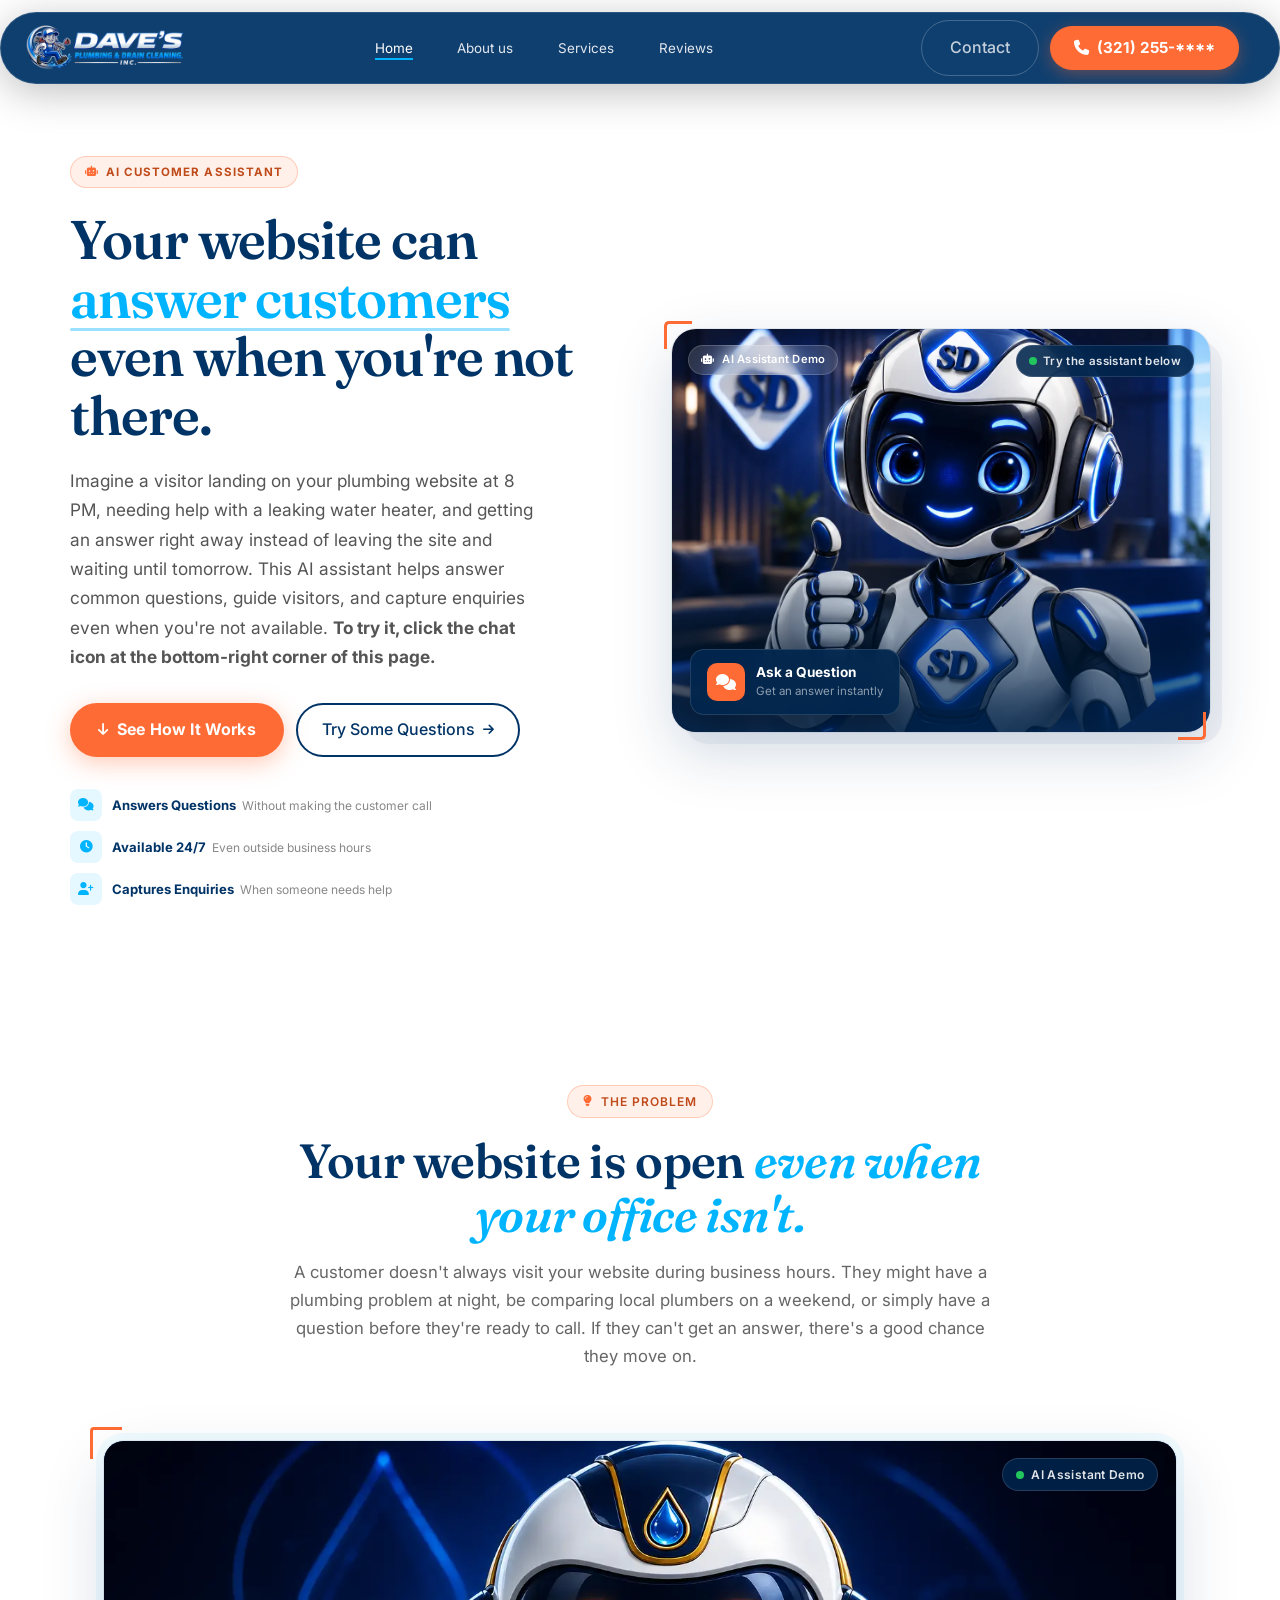
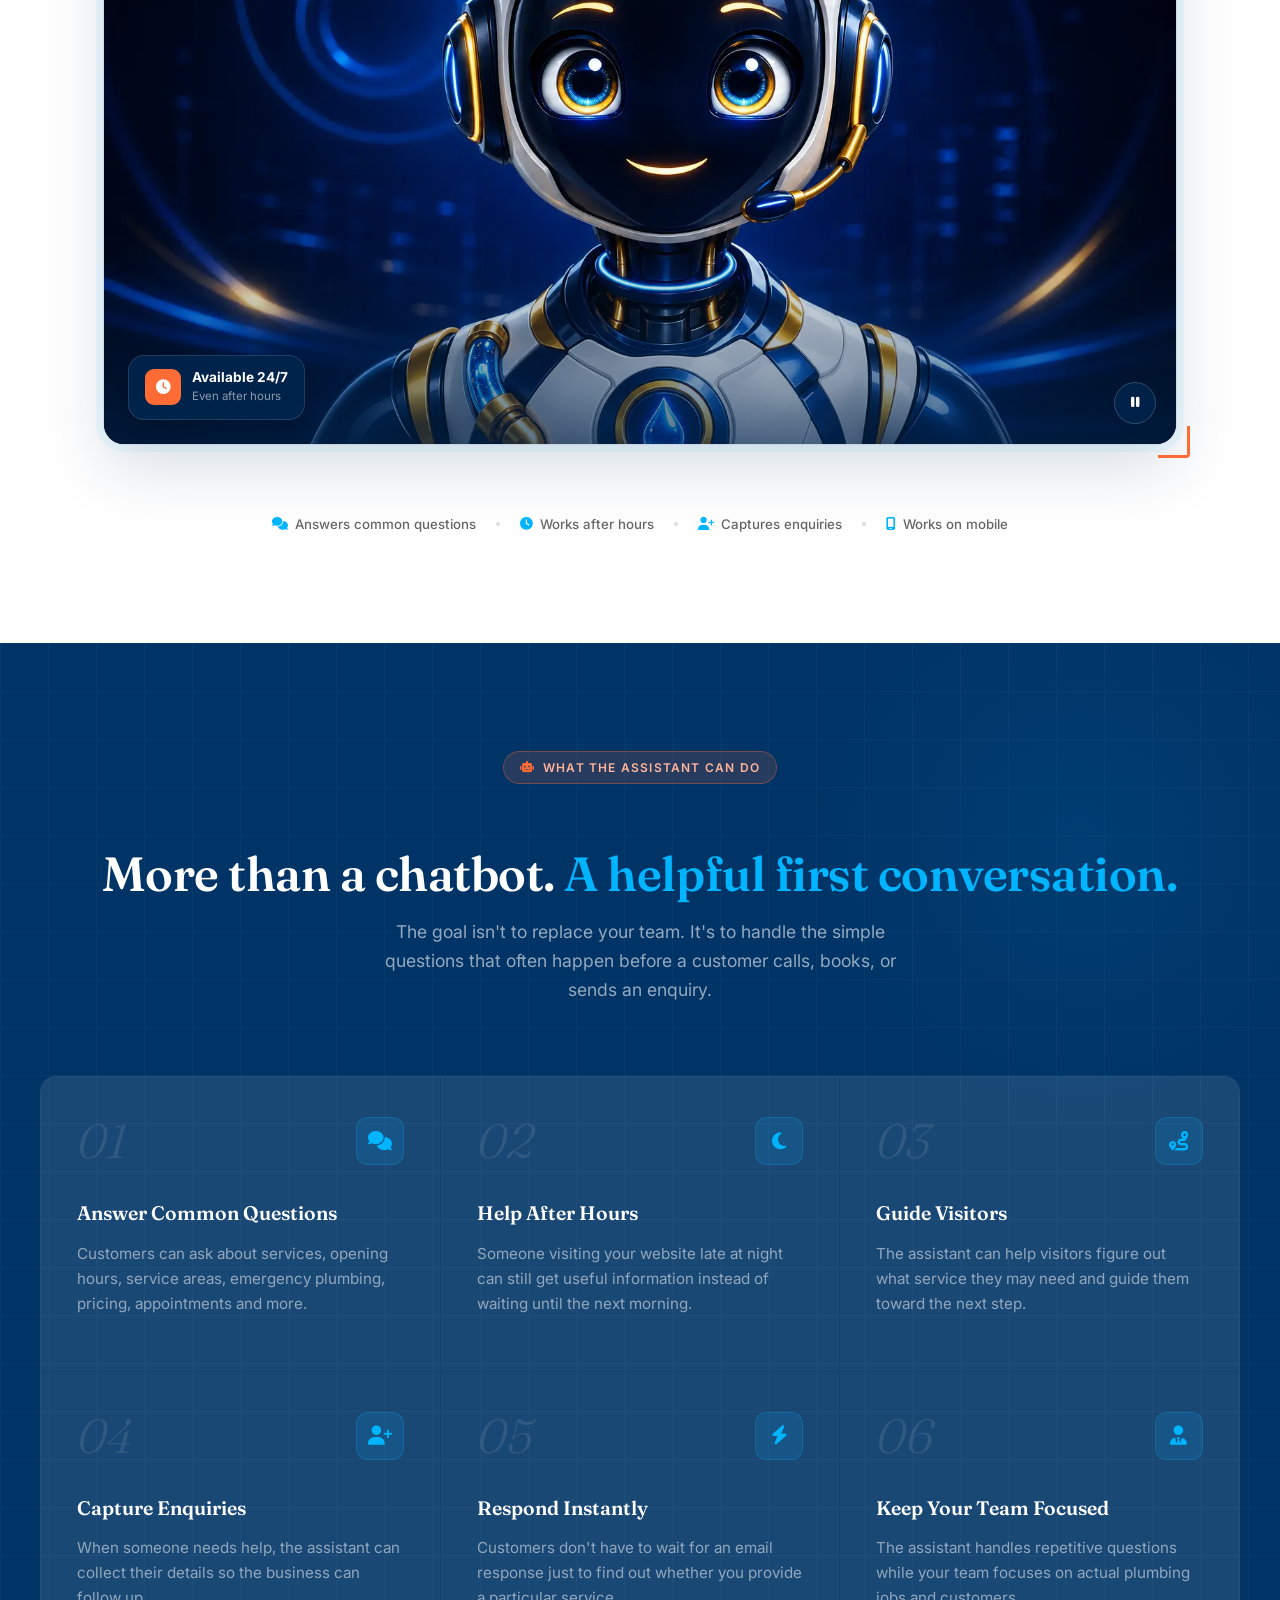
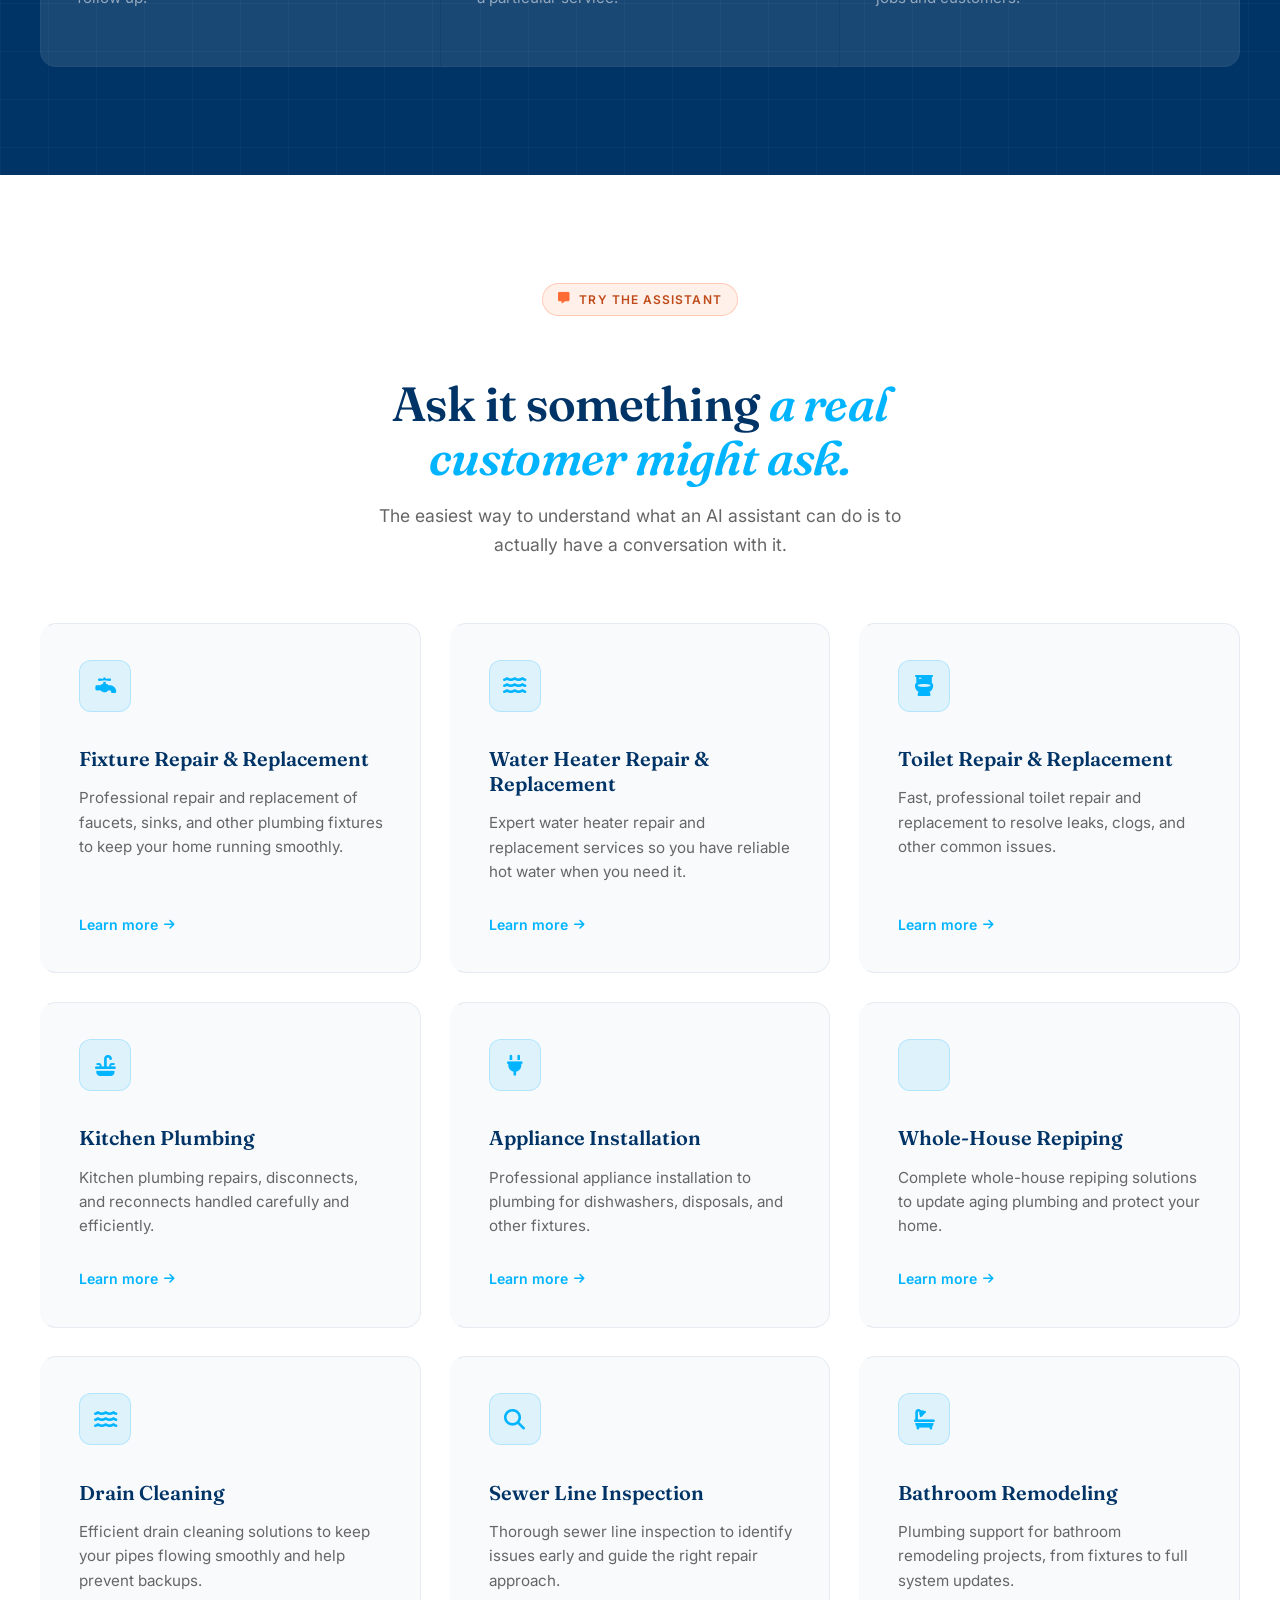
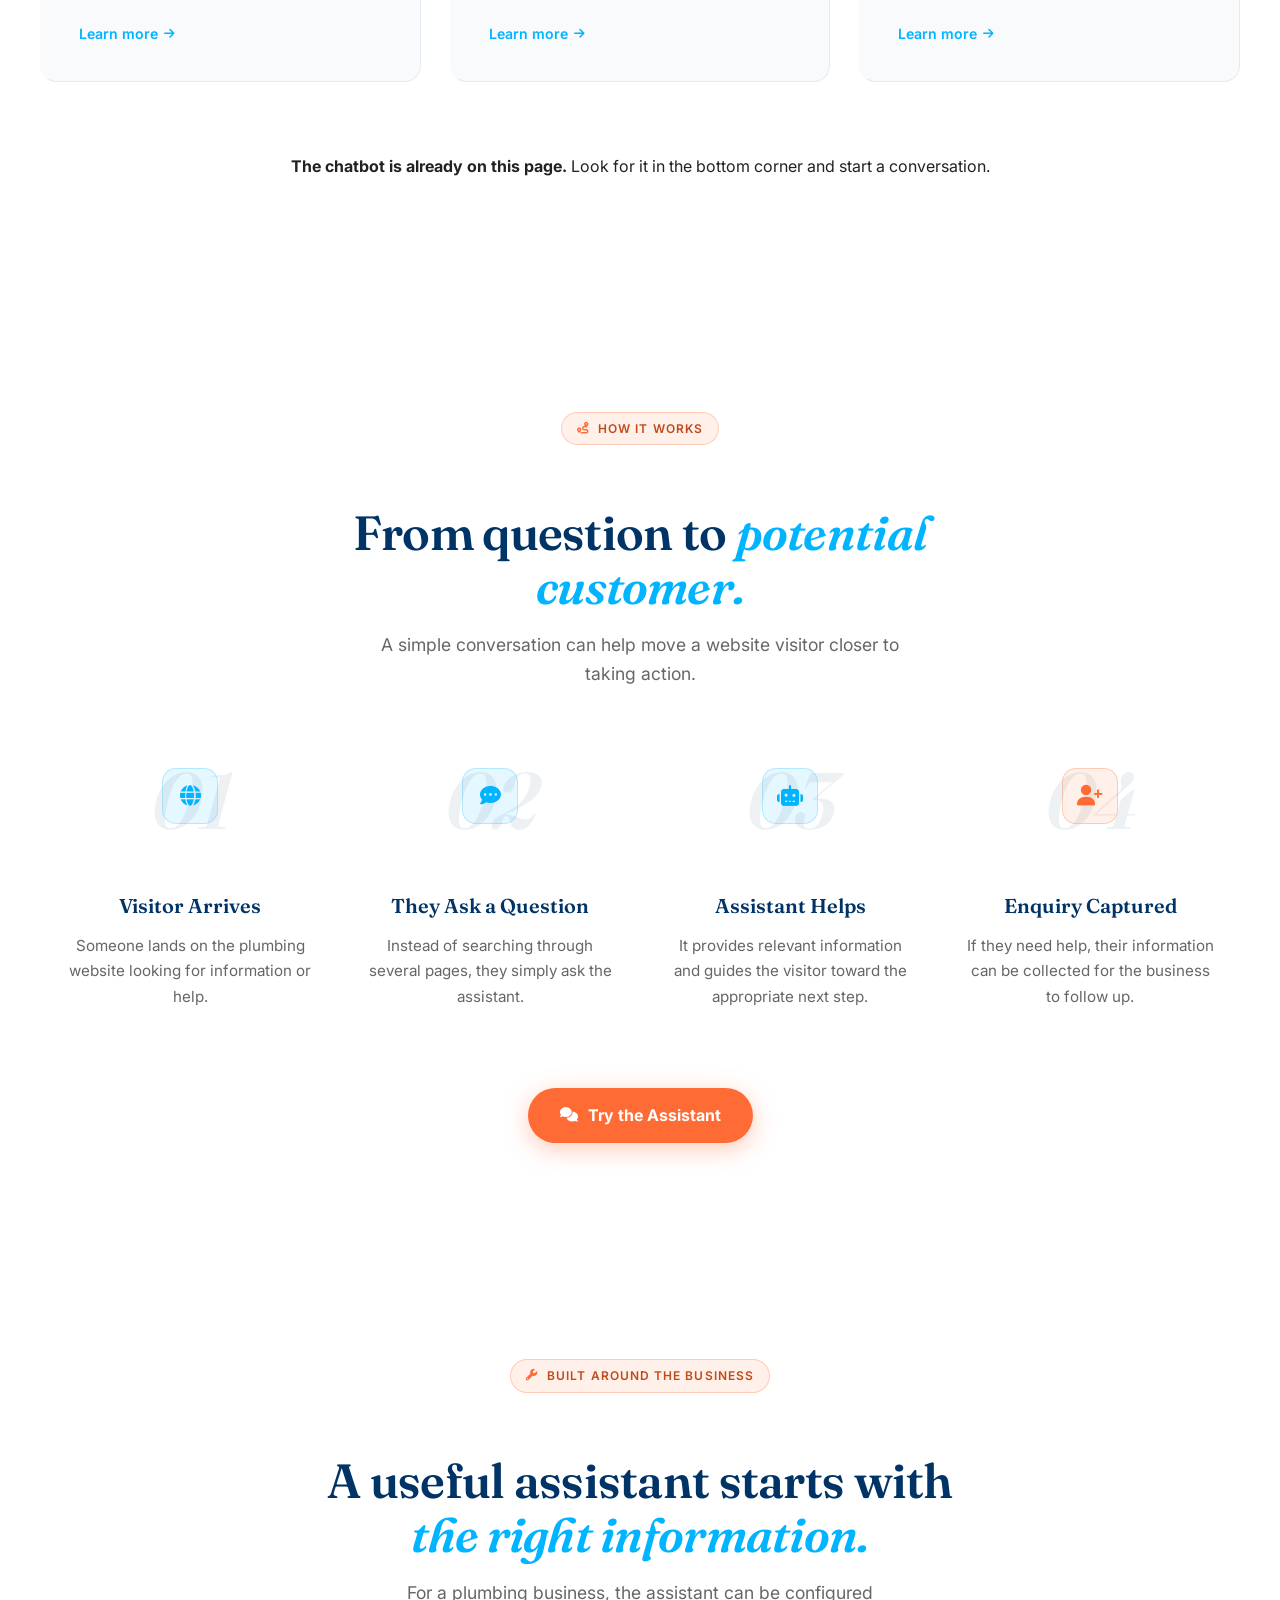
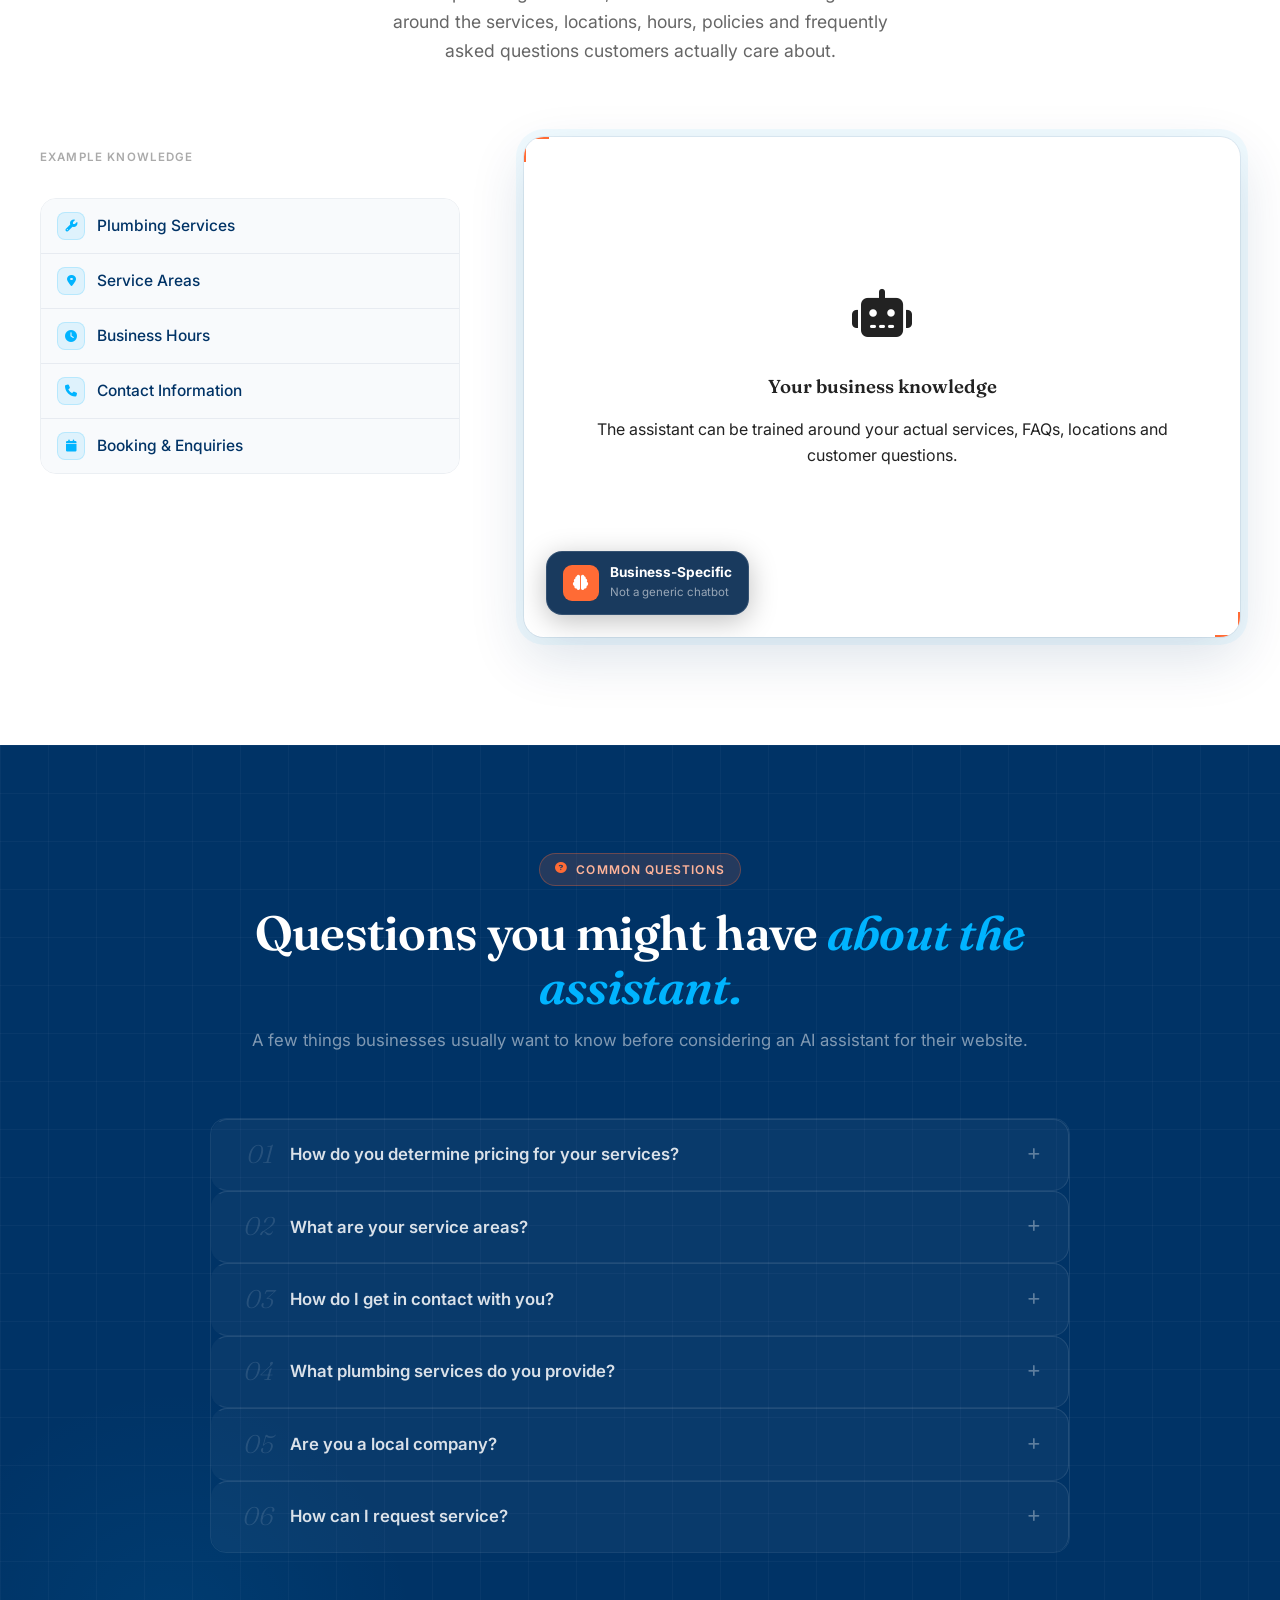
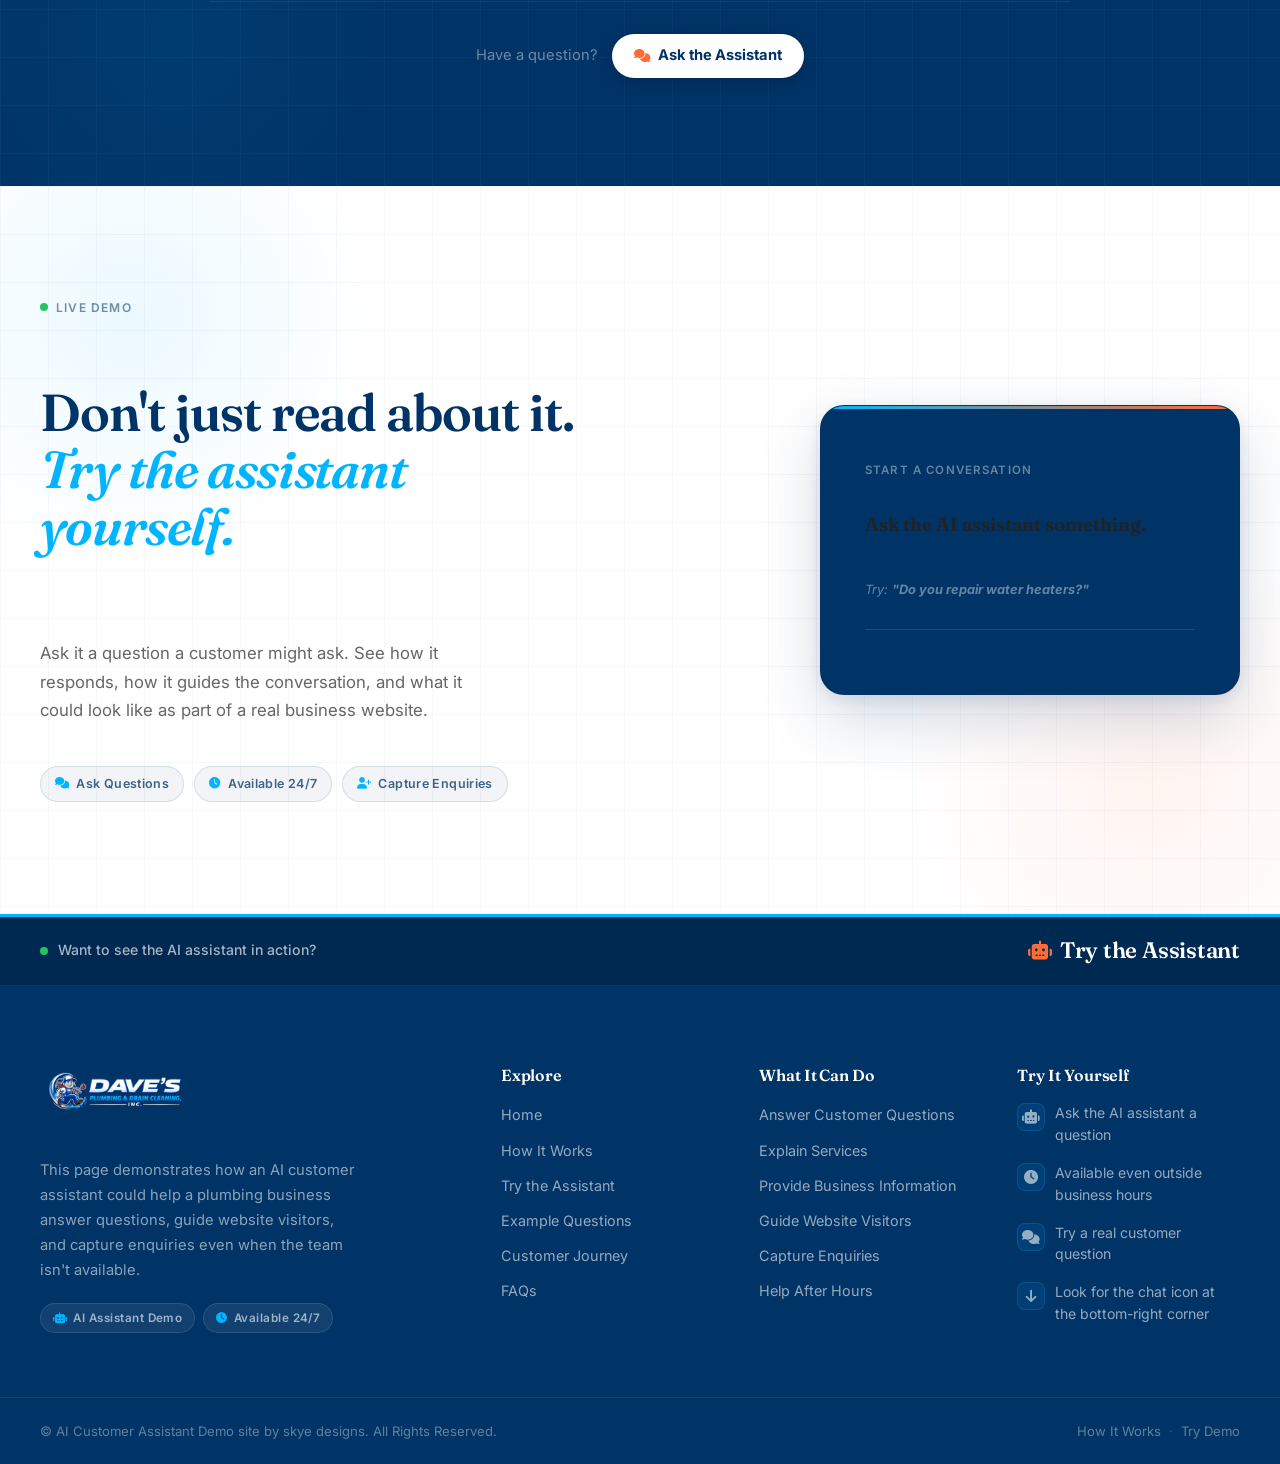
<file: index.html>
<!DOCTYPE html>
<html lang="en">
<head>
    <meta charset="UTF-8">
    <meta name="viewport" content="width=device-width, initial-scale=1.0">

    <title>AI Customer Assistant for Dave’s Plumbing | See It in Action</title>

    <meta
        name="description"
        content="See how an AI customer assistant can help a plumbing business answer customer questions, guide visitors, and capture enquiries directly from its website."
    >

    <link href="https://fonts.googleapis.com/css2?family=Fraunces:wght@400;500;600;700&family=Inter:wght@400;500;600&display=swap" rel="stylesheet">

    <link rel="stylesheet" href="https://cdnjs.cloudflare.com/ajax/libs/font-awesome/6.6.0/css/all.min.css">

    <link href="https://unpkg.com/aos@2.3.1/dist/aos.css" rel="stylesheet">

    <link rel="stylesheet" href="assets/css/style.css">
    <link rel="stylesheet" href="assets/css/style2.css">

    <!-- Favicon -->
    <link rel="apple-touch-icon" sizes="180x180" href="super_favicon/apple-touch-icon.png">
    <link rel="icon" type="image/png" sizes="32x32" href="super_favicon/favicon-32x32.png">
    <link rel="icon" type="image/png" sizes="16x16" href="super_favicon/favicon-16x16.png">
    <link rel="manifest" href="super_favicon/site.webmanifest">
</head>

<body>

<div id="header-container"></div>


<section class="hero-section">

    <div class="hero-inner">

        <!-- LEFT -->
        <div class="hero-content" data-aos="fade-right" data-aos-duration="700">

            <div class="hero-badge">
                <i class="fas fa-robot"></i>
                AI Customer Assistant
            </div>

            <h1 class="hero-headline">

                Your website can
                <span class="hero-highlight">answer customers</span>
                even when you're not there.

            </h1>
            <p class="hero-sub">
                Imagine a visitor landing on your plumbing website at 8 PM,
                needing help with a leaking water heater, and getting an answer
                right away instead of leaving the site and waiting until tomorrow.
                This AI assistant helps answer common questions, guide visitors,
                and capture enquiries even when you're not available.
                <strong>To try it, click the chat icon at the bottom-right corner of this page.</strong>
            </p>

            <div class="hero-ctas">

                <a href="#how-it-works" class="hero-btn-primary">
                    <i class="fas fa-arrow-down"></i>
                    See How It Works
                </a>

                <a href="#questions" class="hero-btn-outline">
                    Try Some Questions
                    <i class="fas fa-arrow-right"></i>
                </a>

            </div>


            <div class="hero-proof">

                <div class="proof-row">

                    <div class="proof-icon">
                        <i class="fas fa-comments"></i>
                    </div>

                    <div class="proof-text">

                        <strong>Answers Questions</strong>

                        <span>
                            Without making the customer call
                        </span>

                    </div>

                </div>


                <div class="proof-row">

                    <div class="proof-icon">
                        <i class="fas fa-clock"></i>
                    </div>

                    <div class="proof-text">

                        <strong>Available 24/7</strong>

                        <span>
                            Even outside business hours
                        </span>

                    </div>

                </div>


                <div class="proof-row">

                    <div class="proof-icon">
                        <i class="fas fa-user-plus"></i>
                    </div>

                    <div class="proof-text">

                        <strong>Captures Enquiries</strong>

                        <span>
                            When someone needs help
                        </span>

                    </div>

                </div>

            </div>

        </div>


        <!-- RIGHT -->
        <div
            class="hero-img-col"
            data-aos="fade-left"
            data-aos-duration="800"
            data-aos-delay="150"
        >

            <div class="hero-img-block">

                <div class="hero-img-frame">

                    <img
                        src="assets/images/mybot.webp"
                        alt="Professional plumber demonstrating an AI customer assistant"
                        class="hero-img"
                        loading="eager"
                        fetchpriority="high"
                    >

                    <div class="img-fade" aria-hidden="true"></div>


                    <div class="img-stat-badge">

                        <i class="fas fa-robot"></i>

                        AI Assistant Demo

                    </div>


                    <div class="img-floating-badge">

                        <div class="badge-icon">
                            <i class="fas fa-comments"></i>
                        </div>

                        <div class="badge-text">

                            <strong>Ask a Question</strong>

                            <span>Get an answer instantly</span>

                        </div>

                    </div>


                    <div class="img-live-badge">

                        <span class="live-dot" aria-hidden="true"></span>

                        Try the assistant below

                    </div>

                </div>


                <span
                    class="corner corner-tl"
                    aria-hidden="true"
                ></span>

                <span
                    class="corner corner-br"
                    aria-hidden="true"
                ></span>

                <div
                    class="img-shadow-block"
                    aria-hidden="true"
                ></div>

            </div>

        </div>

    </div>

</section>


<section class="vid-section">

    <div class="vid-inner">

        <div class="vid-header" data-aos="fade-up">

            <div class="vid-eyebrow">

                <i class="fas fa-lightbulb"></i>

                The problem

            </div>


            <h2 class="vid-headline">

                Your website is open
                <em>even when your office isn't.</em>

            </h2>


            <p class="vid-sub">

                A customer doesn't always visit your website during business
                hours. They might have a plumbing problem at night, be
                comparing local plumbers on a weekend, or simply have a
                question before they're ready to call.

                If they can't get an answer, there's a good chance they move
                on.

            </p>

        </div>


        <div
            class="vid-frame-wrap"
            data-aos="fade-up"
            data-aos-delay="120"
        >

            <span
                class="vid-corner vid-corner-tl"
                aria-hidden="true"
            ></span>

            <span
                class="vid-corner vid-corner-br"
                aria-hidden="true"
            ></span>


            <div class="vid-frame">

                <video
                    id="company-video"
                    class="vid-player"
                    src=""
                    loop
                    playsinline
                    preload="metadata"
                    poster="assets/images/bot_hero2.webp"
                    aria-label="Example of an AI customer assistant helping a plumbing website visitor"
                ></video>


                <div
                    class="vid-fade"
                    aria-hidden="true"
                ></div>


                <button
                    class="vid-toggle"
                    id="vid-toggle"
                    aria-label="Pause video"
                >

                    <i
                        class="fas fa-pause"
                        id="vid-toggle-icon"
                    ></i>

                </button>


                <div class="vid-live-badge">

                    <span
                        class="live-dot"
                        aria-hidden="true"
                    ></span>

                    AI Assistant Demo

                </div>


                <div class="vid-info-badge">

                    <div class="vid-badge-icon">

                        <i class="fas fa-clock"></i>

                    </div>


                    <div class="vid-badge-text">

                        <strong>Available 24/7</strong>

                        <span>Even after hours</span>

                    </div>

                </div>

            </div>

        </div>


        <!-- Trust strip -->

        <div
            class="vid-proof"
            data-aos="fade-up"
            data-aos-delay="200"
        >

            <div class="vid-proof-item">

                <i class="fas fa-comments"></i>

                <span>Answers common questions</span>

            </div>


            <div
                class="vid-proof-dot"
                aria-hidden="true"
            ></div>


            <div class="vid-proof-item">

                <i class="fas fa-clock"></i>

                <span>Works after hours</span>

            </div>


            <div
                class="vid-proof-dot"
                aria-hidden="true"
            ></div>


            <div class="vid-proof-item">

                <i class="fas fa-user-plus"></i>

                <span>Captures enquiries</span>

            </div>


            <div
                class="vid-proof-dot"
                aria-hidden="true"
            ></div>


            <div class="vid-proof-item">

                <i class="fas fa-mobile-screen"></i>

                <span>Works on mobile</span>

            </div>

        </div>

    </div>

</section>


<section class="why-section">

    <div class="why-inner">


        <div class="why-header">

            <div class="why-eyebrow">

                <i class="fas fa-robot"></i>

                What the assistant can do

            </div>


            <h2>

                More than a chatbot.
                <span>A helpful first conversation.</span>

            </h2>


            <p class="why-subtitle">

                The goal isn't to replace your team. It's to handle the
                simple questions that often happen before a customer calls,
                books, or sends an enquiry.

            </p>

        </div>



        <div class="why-grid">


            <div class="why-card">

                <div class="card-top">

                    <span class="card-number">
                        01
                    </span>

                    <div class="card-icon">

                        <i class="fas fa-comments"></i>

                    </div>

                </div>


                <div class="card-body">

                    <h3>
                        Answer Common Questions
                    </h3>

                    <p>
                        Customers can ask about services, opening hours,
                        service areas, emergency plumbing, pricing,
                        appointments and more.
                    </p>

                </div>

            </div>



            <div class="why-card">

                <div class="card-top">

                    <span class="card-number">
                        02
                    </span>

                    <div class="card-icon">

                        <i class="fas fa-moon"></i>

                    </div>

                </div>


                <div class="card-body">

                    <h3>
                        Help After Hours
                    </h3>

                    <p>
                        Someone visiting your website late at night can
                        still get useful information instead of waiting
                        until the next morning.
                    </p>

                </div>

            </div>



            <div class="why-card">

                <div class="card-top">

                    <span class="card-number">
                        03
                    </span>

                    <div class="card-icon">

                        <i class="fas fa-route"></i>

                    </div>

                </div>


                <div class="card-body">

                    <h3>
                        Guide Visitors
                    </h3>

                    <p>
                        The assistant can help visitors figure out what
                        service they may need and guide them toward the
                        next step.
                    </p>

                </div>

            </div>



            <div class="why-card">

                <div class="card-top">

                    <span class="card-number">
                        04
                    </span>

                    <div class="card-icon">

                        <i class="fas fa-user-plus"></i>

                    </div>

                </div>


                <div class="card-body">

                    <h3>
                        Capture Enquiries
                    </h3>

                    <p>
                        When someone needs help, the assistant can collect
                        their details so the business can follow up.
                    </p>

                </div>

            </div>



            <div class="why-card">

                <div class="card-top">

                    <span class="card-number">
                        05
                    </span>

                    <div class="card-icon">

                        <i class="fas fa-bolt"></i>

                    </div>

                </div>


                <div class="card-body">

                    <h3>
                        Respond Instantly
                    </h3>

                    <p>
                        Customers don't have to wait for an email response
                        just to find out whether you provide a particular
                        service.
                    </p>

                </div>

            </div>



            <div class="why-card">

                <div class="card-top">

                    <span class="card-number">
                        06
                    </span>

                    <div class="card-icon">

                        <i class="fas fa-user-tie"></i>

                    </div>

                </div>


                <div class="card-body">

                    <h3>
                        Keep Your Team Focused
                    </h3>

                    <p>
                        The assistant handles repetitive questions while
                        your team focuses on actual plumbing jobs and
                        customers.
                    </p>

                </div>

            </div>

        </div>

    </div>

</section>


<section
    class="services-section"
    id="questions"
>

    <div class="services-inner">


        <div
            class="services-header"
            data-aos="fade-up"
        >

            <div class="services-eyebrow">

                <i class="fas fa-message"></i>

                Try the assistant

            </div>


            <h2>

                Ask it something
                <em>a real customer might ask.</em>

            </h2>


            <p class="services-subtitle">

                The easiest way to understand what an AI assistant can do
                is to actually have a conversation with it.

            </p>

        </div>



        <div
            class="services-grid"
            id="services"
            data-aos="fade-up"
            data-aos-delay="100"
        >

            <div class="why-card">

                <div class="card-top">

                    <span class="card-number">
                        01
                    </span>

                    <div class="card-icon">
                        <i class="fas fa-wrench"></i>
                    </div>

                </div>

                <div class="card-body">

                    <h3>
                        "Do you repair water heaters?"
                    </h3>

                    <p>
                        Ask about a specific plumbing service and see how
                        the assistant responds.
                    </p>

                </div>

            </div>



            <div class="why-card">

                <div class="card-top">

                    <span class="card-number">
                        02
                    </span>

                    <div class="card-icon">
                        <i class="fas fa-location-dot"></i>
                    </div>

                </div>

                <div class="card-body">

                    <h3>
                        "Do you service my area?"
                    </h3>

                    <p>
                        Visitors can find out whether the business covers
                        their location.
                    </p>

                </div>

            </div>



            <div class="why-card">

                <div class="card-top">

                    <span class="card-number">
                        03
                    </span>

                    <div class="card-icon">
                        <i class="fas fa-clock"></i>
                    </div>

                </div>

                <div class="card-body">

                    <h3>
                        "Are you open on weekends?"
                    </h3>

                    <p>
                        Useful information can be provided immediately,
                        even when nobody is available to answer the phone.
                    </p>

                </div>

            </div>



            <div class="why-card">

                <div class="card-top">

                    <span class="card-number">
                        04
                    </span>

                    <div class="card-icon">
                        <i class="fas fa-calendar-check"></i>
                    </div>

                </div>

                <div class="card-body">

                    <h3>
                        "How can I request service?"
                    </h3>

                    <p>
                        The assistant can guide visitors toward calling,
                        booking or leaving their contact information.
                    </p>

                </div>

            </div>

        </div>


        <div
            class="services-footer"
            data-aos="fade-up"
        >

            <p>
                <strong>
                    The chatbot is already on this page.
                </strong>
                Look for it in the bottom corner and start a conversation.
            </p>

        </div>

    </div>

</section>

<section
    class="hiw-section"
    id="how-it-works"
>

    <div class="hiw-inner">


        <div
            class="hiw-header"
            data-aos="fade-up"
        >

            <div class="hiw-eyebrow">

                <i class="fas fa-route"></i>

                How it works

            </div>


            <h2>

                From question to
                <em>potential customer.</em>

            </h2>


            <p class="hiw-subtitle">

                A simple conversation can help move a website visitor
                closer to taking action.

            </p>

        </div>



        <div class="hiw-steps">


            <div
                class="hiw-step"
                data-aos="fade-up"
                data-aos-delay="80"
            >

                <div class="hiw-step-top">

                    <div class="hiw-step-num">
                        01
                    </div>

                    <div class="hiw-icon-wrap">

                        <i class="fas fa-globe"></i>

                    </div>

                </div>


                <div class="hiw-step-body">

                    <h3>
                        Visitor Arrives
                    </h3>

                    <p>
                        Someone lands on the plumbing website looking for
                        information or help.
                    </p>

                </div>

            </div>



            <div
                class="hiw-step"
                data-aos="fade-up"
                data-aos-delay="180"
            >

                <div class="hiw-step-top">

                    <div class="hiw-step-num">
                        02
                    </div>

                    <div class="hiw-icon-wrap">

                        <i class="fas fa-comment-dots"></i>

                    </div>

                </div>


                <div class="hiw-step-body">

                    <h3>
                        They Ask a Question
                    </h3>

                    <p>
                        Instead of searching through several pages, they
                        simply ask the assistant.
                    </p>

                </div>

            </div>



            <div
                class="hiw-step"
                data-aos="fade-up"
                data-aos-delay="280"
            >

                <div class="hiw-step-top">

                    <div class="hiw-step-num">
                        03
                    </div>

                    <div class="hiw-icon-wrap">

                        <i class="fas fa-robot"></i>

                    </div>

                </div>


                <div class="hiw-step-body">

                    <h3>
                        Assistant Helps
                    </h3>

                    <p>
                        It provides relevant information and guides the
                        visitor toward the appropriate next step.
                    </p>

                </div>

            </div>



            <div
                class="hiw-step"
                data-aos="fade-up"
                data-aos-delay="380"
            >

                <div class="hiw-step-top">

                    <div class="hiw-step-num">
                        04
                    </div>

                    <div class="hiw-icon-wrap hiw-icon-wrap--done">

                        <i class="fas fa-user-plus"></i>

                    </div>

                </div>


                <div class="hiw-step-body">

                    <h3>
                        Enquiry Captured
                    </h3>

                    <p>
                        If they need help, their information can be
                        collected for the business to follow up.
                    </p>

                </div>

            </div>


        </div>


        <div
            class="hiw-footer"
            data-aos="fade-up"
        >

            <a
                href="#questions"
                class="hiw-cta-primary"
            >

                <i class="fas fa-comments"></i>

                Try the Assistant

            </a>

        </div>

    </div>

</section>


<section class="areas-section">

    <div class="areas-inner">


        <div
            class="areas-header"
            data-aos="fade-up"
        >

            <div class="areas-eyebrow">

                <i class="fas fa-wrench"></i>

                Built around the business

            </div>


            <h2>

                A useful assistant starts with
                <em>the right information.</em>

            </h2>


            <p class="areas-subtitle">

                For a plumbing business, the assistant can be configured
                around the services, locations, hours, policies and
                frequently asked questions customers actually care about.

            </p>

        </div>



        <div class="areas-body">


            <div
                class="areas-list-col"
                data-aos="fade-right"
            >

                <p class="areas-list-label">
                    Example knowledge
                </p>


                <ul class="areas-list">

                    <li>

                        <span class="area-pin">
                            <i class="fas fa-wrench"></i>
                        </span>

                        <span class="area-name">
                            Plumbing Services
                        </span>

                    </li>


                    <li>

                        <span class="area-pin">
                            <i class="fas fa-location-dot"></i>
                        </span>

                        <span class="area-name">
                            Service Areas
                        </span>

                    </li>


                    <li>

                        <span class="area-pin">
                            <i class="fas fa-clock"></i>
                        </span>

                        <span class="area-name">
                            Business Hours
                        </span>

                    </li>


                    <li>

                        <span class="area-pin">
                            <i class="fas fa-phone"></i>
                        </span>

                        <span class="area-name">
                            Contact Information
                        </span>

                    </li>


                    <li>

                        <span class="area-pin">
                            <i class="fas fa-calendar"></i>
                        </span>

                        <span class="area-name">
                            Booking &amp; Enquiries
                        </span>

                    </li>

                </ul>

            </div>



            <div
                class="areas-map-col"
                data-aos="fade-left"
            >

                <div class="areas-map-frame">

                    <span
                        class="map-corner map-corner-tl"
                        aria-hidden="true"
                    ></span>

                    <span
                        class="map-corner map-corner-br"
                        aria-hidden="true"
                    ></span>


                    <div
                        style="
                        width:100%;
                        height:100%;
                        display:flex;
                        align-items:center;
                        justify-content:center;
                        text-align:center;
                        padding:40px;
                        "
                    >

                        <div>

                            <i
                                class="fas fa-robot"
                                style="font-size:48px; margin-bottom:20px;"
                            ></i>


                            <h3>
                                Your business knowledge
                            </h3>


                            <p>
                                The assistant can be trained around your
                                actual services, FAQs, locations and
                                customer questions.
                            </p>

                        </div>

                    </div>


                    <div class="map-badge">

                        <div class="map-badge-icon">

                            <i class="fas fa-brain"></i>

                        </div>


                        <div class="map-badge-text">

                            <strong>
                                Business-Specific
                            </strong>

                            <span>
                                Not a generic chatbot
                            </span>

                        </div>

                    </div>

                </div>

            </div>

        </div>

    </div>

</section>


<section class="faqs-section">

    <div class="faqs-container">


        <div
            class="faqs-header"
            data-aos="fade-up"
        >

            <div class="faqs-eyebrow">

                <i class="fas fa-circle-question"></i>

                Common questions

            </div>


            <h2>

                Questions you might have
                <em>about the assistant.</em>

            </h2>


            <p class="faqs-subtitle">

                A few things businesses usually want to know before
                considering an AI assistant for their website.

            </p>

        </div>


        <div class="faq-accordion" id="faq-accordion">

            <!-- Populated by JS -->

        </div>


        <div
            class="faqs-footer"
            data-aos="fade-up"
        >

            <p>
                Have a question?
            </p>


            <a
                href="#"
                class="faqs-cta"
                onclick="window.botpressWebChat && window.botpressWebChat.sendEvent({ type: 'show' }); return false;"
            >

                <i class="fas fa-comments"></i>

                Ask the Assistant

            </a>

        </div>

    </div>

</section>

<section class="fcta-section">

    <div
        class="fcta-blob fcta-blob--left"
        aria-hidden="true"
    ></div>

    <div
        class="fcta-blob fcta-blob--right"
        aria-hidden="true"
    ></div>


    <div class="fcta-inner">


        <div
            class="fcta-left"
            data-aos="fade-right"
        >

            <div class="fcta-eyebrow">

                <span
                    class="live-dot"
                    aria-hidden="true"
                ></span>

                Live Demo

            </div>


            <h2 class="fcta-headline">

                Don't just read about it.
                <em>Try the assistant yourself.</em>

            </h2>


            <p class="fcta-sub">

                Ask it a question a customer might ask.

                See how it responds, how it guides the conversation,
                and what it could look like as part of a real business
                website.

            </p>


            <div class="fcta-chips">

                <div class="fcta-chip">

                    <i class="fas fa-comments"></i>

                    Ask Questions

                </div>


                <div class="fcta-chip">

                    <i class="fas fa-clock"></i>

                    Available 24/7

                </div>


                <div class="fcta-chip">

                    <i class="fas fa-user-plus"></i>

                    Capture Enquiries

                </div>

            </div>

        </div>



        <div
            class="fcta-right"
            data-aos="fade-left"
            data-aos-delay="100"
        >

            <div class="fcta-card">


                <p class="fcta-card-label">

                    Start a conversation

                </p>


                <h3>

                    Ask the AI assistant
                    something.

                </h3>


                <p class="fcta-card-note">

                    Try:

                    <strong>
                        "Do you repair water heaters?"
                    </strong>

                </p>


                <div
                    class="fcta-card-divider"
                    aria-hidden="true"
                ></div>


                <div class="fcta-card-ctas">

                </div>

            </div>

        </div>

    </div>

</section>

<div
    class="scroll-indicator"
    id="scrollIndicator"
>

    <div class="scroll-progress-container">

        <div class="scroll-progress-track"></div>

        <div
            class="scroll-progress-bar"
            id="scrollProgress"
        ></div>

    </div>


    <button
        class="scroll-text-btn"
        id="scrollBtn"
    >

        <span id="scrollText">
            Scroll Down
        </span>

    </button>

</div>

<script src="https://cdn.botpress.cloud/webchat/v5.0/inject.js"></script>

<script
    src="https://files.bpcontent.cloud/2026/08/22/19/20260822193353-CQ48V3KE.js"
    defer
></script>


<script>

const chatbotFaqs = [

    {
        question: "What can the AI assistant answer?",
        answer:
            "It can be configured to answer questions about services, business hours, service areas, common plumbing problems, booking processes, contact information and other information provided by the business."
    },

    {
        question: "Can it work outside business hours?",
        answer:
            "Yes. The assistant can remain available on the website when the business is closed, allowing visitors to ask questions and leave enquiries instead of simply waiting for the next business day."
    },

    {
        question: "Can it collect customer information?",
        answer:
            "Yes. When configured for lead capture, it can ask for information such as a customer's name, contact details, the service they need and other relevant information."
    },

    {
        question: "Will it replace the business owner or staff?",
        answer:
            "No. The idea is to handle simple questions and guide website visitors. A human can still take over when the visitor needs something that requires personal attention."
    },

    {
        question: "Can it be customized for my business?",
        answer:
            "Yes. The assistant can be built around a business's actual services, tone, frequently asked questions, locations, policies and customer journey."
    },

    {
        question: "Can customers use it on their phones?",
        answer:
            "Yes. The assistant can be displayed on mobile and desktop websites, allowing visitors to start a conversation from whichever device they are using."
    }

];



const faqContainer =
    document.getElementById("faq-accordion");


if (faqContainer) {

    chatbotFaqs.forEach((faq, index) => {

        const item =
            document.createElement("div");

        item.className = "faq-item";


        item.innerHTML = `

            <button
                class="faq-question"
                type="button"
                aria-expanded="false"
            >

                <span>
                    ${faq.question}
                </span>

                <i class="fas fa-plus"></i>

            </button>


            <div class="faq-answer">

                <p>
                    ${faq.answer}
                </p>

            </div>

        `;


        const button =
            item.querySelector(".faq-question");


        const answer =
            item.querySelector(".faq-answer");


        button.addEventListener("click", () => {

            const isOpen =
                button.getAttribute("aria-expanded") === "true";


            document
                .querySelectorAll(".faq-question")
                .forEach(otherButton => {

                    otherButton.setAttribute(
                        "aria-expanded",
                        "false"
                    );

                });


            document
                .querySelectorAll(".faq-answer")
                .forEach(otherAnswer => {

                    otherAnswer.style.maxHeight = null;

                });


            document
                .querySelectorAll(".faq-question i")
                .forEach(icon => {

                    icon.className =
                        "fas fa-plus";

                });


            if (!isOpen) {

                button.setAttribute(
                    "aria-expanded",
                    "true"
                );


                answer.style.maxHeight =
                    answer.scrollHeight + "px";


                const icon =
                    button.querySelector("i");

                icon.className =
                    "fas fa-minus";

            }

        });


        faqContainer.appendChild(item);

    });

}

</script>


<script>

fetch("components/footer.html")

    .then(response => response.text())

    .then(data => {

        document.body.insertAdjacentHTML(
            "beforeend",
            data
        );

    });

</script>


<script
    src="https://unpkg.com/aos@2.3.1/dist/aos.js"
></script>


<script>

AOS.init({
    once: true,
    duration: 700,
    offset: 60
});

</script>


<script src="assets/js/header-loader.js"></script>

<script src="assets/js/main.js"></script>


</body>
</html>
</file>
<file: assets/css/style.css>
/* ====================== ROOT VARIABLES ====================== */
:root {
    --navy: #003366;
    --bright-blue: #00B4FF;
    --accent: #FF6B35;
    --white: #ffffff;
    --radius: 16px;
    --shadow: 0 10px 15px rgba(0, 0, 0, 0.1);
}

/* ====================== FONTS ====================== */
body {
    font-family: 'Inter', sans-serif;
    margin: 0;
    padding: 0;
    color: #222;
    line-height: 1.6;
}

h1, h2, h3, h4, h5, h6 {
    font-family: 'Fraunces', serif;
    font-weight: 600;
    line-height: 1.2;
}

*,
*::before,
*::after{
    box-sizing:border-box;
}

html{
    overflow-x:hidden;
}

body{
    overflow-x:hidden;
    width:100%;
}

img,
svg,
video,
iframe,
canvas{
    max-width:100%;
    height:auto;
    display:block;
}

/* ====================== NAVIGATION ====================== */
#header {
    position: fixed;
    top: 0;
    left: 0;
    right: 0;
    z-index: 1000;
    transition: all 0.4s ease;
}

.nav-bar {
    display: flex;
    align-items: center;
    justify-content: space-between;
    max-width: 1320px;
    margin: 12px auto 0;
    padding: 0 1.25rem;
    background: rgba(0, 51, 102, 0.94); 
    backdrop-filter: blur(16px);
    -webkit-backdrop-filter: blur(16px);
    border-radius: 9999px;
    border: 1px solid rgba(255,255,255,0.12);
    box-shadow: 0 8px 40px rgba(0,0,0,0.25);
    height: 68px;
    transition: all 0.35s cubic-bezier(0.4, 0, 0.2, 1);
}

#header.scrolled .nav-bar {
    margin-top: 0;
    border-radius: 0;
    height: 62px;
    background: rgba(0, 51, 102, 0.98);
}

/* Logo */
.logo {
    display: flex;
    align-items: center;
    overflow: visible;
}

.logo img {
    height: 44px;
    transform: scale(1.4);
}

#header.scrolled .logo img {
    height: 38px;
}

/* Desktop Menu */
.nav-links {
    display: none;
    align-items: center;
    gap: 2.2rem;
    list-style: none;
    margin: 0;
    padding: 0;
}

.nav-links a {
    color: rgba(255,255,255,0.88);
    text-decoration: none;
    font-size: 0.84rem;
    font-weight: 400;
    position: relative;
    padding-bottom: 4px;
    transition: color 0.35s ease;
}

.nav-links a::after {
    content: '';
    position: absolute;
    bottom: 0;
    left: 0;
    width: 0;
    height: 2px;
    background: var(--bright-blue);
    transition: width 0.35s ease;
}

.nav-links a:hover {
    color: white;
}

.nav-links a:hover::after {
    width: 100%;
}

/* Desktop CTAs */
.nav-ctas {
    display: none;
    align-items: center;
    gap: 0.8rem;
}

.btn-ghost {
    color: rgba(255,255,255,0.9);
    text-decoration: none;
    font-size: 0.93rem;
    font-weight: 500;
    padding: 8px 20px;
    border-radius: 9999px;
    border: 1px solid rgba(255,255,255,0.3);
    transition: all 0.35s ease;
}

.btn-ghost:hover {
    background: rgba(255,255,255,0.12);
    border-color: rgba(255,255,255,0.6);
    color: white;
}

.btn-call {
    display: inline-flex;
    align-items: center;
    gap: 8px;
    background: var(--accent); 
    color: white;
    text-decoration: none;
    font-size: 0.95rem;
    font-weight: 700;
    padding: 10px 24px;
    border-radius: 9999px;
    transition: all 0.35s ease;
    box-shadow: 0 4px 16px rgba(255, 107, 53, 0.35);
}

.btn-call:hover {
    background: #e55a2b;
    transform: translateY(-2px);
    box-shadow: 0 8px 24px rgba(255, 107, 53, 0.45);
}

/* Hamburger */
.hamburger {
    display: flex;
    flex-direction: column;
    justify-content: center;
    gap: 5px;
    width: 44px;
    height: 44px;
    background: none;
    border: none;
    cursor: pointer;
}

.hamburger span {
    display: block;
    height: 2.5px;
    background: white;
    border-radius: 2px;
    transition: all 0.3s ease;
}

.hamburger.open span:nth-child(1) { transform: translateY(7px) rotate(45deg); }
.hamburger.open span:nth-child(2) { opacity: 0; }
.hamburger.open span:nth-child(3) { transform: translateY(-7px) rotate(-45deg); }

/* Mobile Drawer */
.mobile-drawer {
    position: absolute;
    top: calc(100% + 12px);
    left: 12px;
    right: 12px;
    background: var(--navy);
    border-radius: 16px;
    border: 1px solid rgba(255,255,255,0.12);
    box-shadow: 0 20px 50px rgba(0,0,0,0.3);
    overflow: hidden;
    max-height: 0;
    opacity: 0;
    visibility: hidden;
    transition: all 0.4s cubic-bezier(0.4, 0, 0.2, 1);
}

.mobile-drawer.open {
    max-height: 520px;
    opacity: 1;
    visibility: visible;
}

.mobile-drawer-inner {
    padding: 1.8rem 1.4rem;
    display: flex;
    flex-direction: column;
    gap: 0.4rem;
}

.mobile-drawer a {
    color: rgba(255,255,255,0.9);
    text-decoration: none;
    font-size: 1.05rem;
    padding: 12px 10px;
    border-bottom: 1px solid rgba(255,255,255,0.08);
    transition: all 0.3s ease;
}

.mobile-drawer a:last-child { border-bottom: none; }
.mobile-drawer a:hover { color: var(--bright-blue); padding-left: 18px; }

.mobile-drawer-ctas {
    margin-top: 1.5rem;
    padding-top: 1.5rem;
    border-top: 1px solid rgba(255,255,255,0.1);
    display: flex;
    flex-direction: column;
    gap: 0.8rem;
}

/* Active nav link */
.nav-links a.active {
    color: white;
}

.nav-links a.active::after {
    width: 100%;
}

/* ====================== MOBILE (0px - 767px) ====================== */
@media (max-width: 767px) {

    #header{
        padding: 0 10px;
    }

    .nav-bar{
        margin-top: 10px;
        width: 100%;
        height: 62px;
        padding: 0 1rem;
        border-radius: 50px;
    }

    #header.scrolled .nav-bar{
        margin-top: 0;
        border-radius: 0;
        height: 60px;
    }

    .logo img{
        height: 36px;
    }

    #header.scrolled .logo img{
        height: 34px;
    }

    .hamburger{
        width: 40px;
        height: 40px;
    }

    .mobile-drawer{
        top: calc(100% + 8px);
        left: 0;
        right: 0;
        border-radius: 18px;
    }

    .mobile-drawer-inner{
        padding: 1.5rem;
    }

    .mobile-drawer a{
        font-size: 1rem;
        padding: 14px 6px;
    }

    .mobile-drawer-ctas{
        margin-top: 1.2rem;
        padding-top: 1.2rem;
    }
}


/* ====================== TABLET (768px - 1023px) ====================== */
@media (min-width:768px){

    .nav-links{
        display:flex;
        gap:1.5rem;
    }

    .nav-ctas{
        display:flex;
        gap:.7rem;
    }

    .hamburger,
    .mobile-drawer{
        display:none;
    }

    .nav-bar{
        height:68px;
        padding:0 1.5rem;
    }

    .logo img{
        height:40px;
    }

    .btn-call{
        padding:10px 18px;
        font-size:.9rem;
    }

    .btn-ghost{
        padding:8px 16px;
        font-size:.9rem;
    }
}


/* ====================== DESKTOP (1024px+) ====================== */
@media (min-width:1024px){

    .nav-bar{
        padding:0 2.5rem;
        height:72px;
    }

    #header.scrolled .nav-bar{
        height:64px;
    }

    .nav-links{
        gap:2.8rem;
    }

    .logo img{
        height:44px;
    }

    .btn-call{
        padding:10px 24px;
        font-size:.95rem;
    }

}
.mobile-drawer a.active {
    color: var(--bright-blue);
    font-weight: 600;
}


/* ====================== HERO ====================== */

.hero-section::before {
  content: '';
  display: none;
  height: 4px;
  background: linear-gradient(90deg, var(--navy) 0%, var(--bright-blue) 60%, var(--accent) 100%);
}

.hero-section {
  background: var(--white);
  padding: clamp(40px, 6vw, 72px) clamp(20px, 5vw, 64px);
  margin-top: 68px;
}

.hero-inner {
  max-width: 1140px;
  margin: 0 auto;
  display: grid;
  grid-template-columns: 1fr 1fr;
  gap: clamp(32px, 5vw, 64px);
  align-items: center;
}

/* ---- Badge ---- */
.hero-badge {
  display: inline-flex;
  align-items: center;
  gap: 7px;
  background: rgba(255, 107, 53, 0.10);
  border: 1px solid rgba(255, 107, 53, 0.28);
  color: #c04b1a;
  font-family: 'Inter', sans-serif;
  font-size: 0.72rem;
  font-weight: 700;
  letter-spacing: 0.09em;
  text-transform: uppercase;
  padding: 6px 14px;
  border-radius: 100px;
  margin-bottom: 1.4rem;
}
.hero-badge i {
  color: var(--accent);
  font-size: 0.65rem;
}

/* ---- Headline ---- */
.hero-headline {
  font-family: 'Fraunces', serif;
  font-size: clamp(2rem, 4vw, 3.2rem);
  font-weight: 600;
  line-height: 1.08;
  color: var(--navy);
  letter-spacing: -0.02em;
  margin: 0 0 1.25rem;
}

.hero-highlight {
  color: var(--bright-blue);
  position: relative;
  display: inline-block;
}
.hero-highlight::after {
  content: '';
  position: absolute;
  left: 0;
  right: 0;
  bottom: -3px;
  height: 3px;
  background: var(--bright-blue);
  border-radius: 2px;
  opacity: 0.4;
}

.hero-italic {
  font-style: italic;
  color: var(--navy);
}

/* ---- Sub ---- */
.hero-sub {
  font-family: 'Inter', sans-serif;
  font-size: clamp(0.95rem, 1.5vw, 1.08rem);
  line-height: 1.7;
  color: #555;
  margin: 0 0 2rem;
  max-width: 480px;
}

/* ---- CTAs ---- */
.hero-ctas {
  display: flex;
  flex-wrap: wrap;
  gap: 12px;
  margin-bottom: 2rem;
}

.hero-btn-primary {
  display: inline-flex;
  align-items: center;
  gap: 9px;
  background: var(--accent);
  color: #fff;
  text-decoration: none;
  font-family: 'Inter', sans-serif;
  font-size: 1rem;
  font-weight: 700;
  padding: 14px 28px;
  border-radius: 100px;
  letter-spacing: 0.01em;
  box-shadow: 0 6px 24px rgba(255, 107, 53, 0.35);
  transition: background 0.25s, transform 0.22s, box-shadow 0.25s;
}
.hero-btn-primary:hover {
  background: #e05a27;
  transform: translateY(-2px);
  box-shadow: 0 10px 32px rgba(255, 107, 53, 0.48);
}
.hero-btn-primary i { font-size: 0.85rem; }

.hero-btn-outline {
  display: inline-flex;
  align-items: center;
  gap: 8px;
  border: 2px solid var(--navy);
  color: var(--navy);
  text-decoration: none;
  font-family: 'Inter', sans-serif;
  font-size: 1rem;
  font-weight: 500;
  padding: 12px 24px;
  border-radius: 100px;
  transition: background 0.25s, color 0.25s, transform 0.22s;
}
.hero-btn-outline:hover {
  background: var(--navy);
  color: var(--white);
  transform: translateY(-2px);
}
.hero-btn-outline i {
  font-size: 0.78rem;
  transition: transform 0.22s;
}
.hero-btn-outline:hover i { transform: translateX(3px); }

/* ---- Proof rows ---- */
.hero-proof {
  display: flex;
  flex-direction: column;
  gap: 10px;
}

.proof-row {
  display: flex;
  align-items: center;
  gap: 10px;
}

.proof-icon {
  width: 32px;
  height: 32px;
  border-radius: 8px;
  background: rgba(0, 180, 255, 0.10);
  display: flex;
  align-items: center;
  justify-content: center;
  flex-shrink: 0;
}
.proof-icon i {
  color: var(--bright-blue);
  font-size: 0.78rem;
}

.proof-text {
  display: flex;
  align-items: baseline;
  gap: 6px;
}
.proof-text strong {
  font-family: 'Inter', sans-serif;
  font-size: 0.82rem;
  font-weight: 700;
  color: var(--navy);
}
.proof-text span {
  font-family: 'Inter', sans-serif;
  font-size: 0.75rem;
  color: #888;
}

/* ---- Image column ---- */
.hero-img-col {
  position: relative;
}

.hero-img-block {
  position: relative;
  padding: 0;
}

/* Decorative offset block */
.img-shadow-block {
  position: absolute;
  inset: 0;
  background: rgba(0, 51, 102, 0.05);
  border-radius: 24px;
  transform: translate(12px, 12px);
  z-index: 0;
}

/* Corner accents */
.corner {
  position: absolute;
  width: 28px;
  height: 28px;
  z-index: 3;
  pointer-events: none;
}
.corner-tl {
  top: -8px;
  left: -8px;
  border-top: 3px solid var(--accent);
  border-left: 3px solid var(--accent);
  border-radius: 5px 0 0 0;
}
.corner-br {
  bottom: -8px;
  right: 4px;
  border-bottom: 3px solid var(--accent);
  border-right: 3px solid var(--accent);
  border-radius: 0 0 5px 0;
}

/* Image frame */
.hero-img-frame {
  position: relative;
  border-radius: 24px;
  overflow: hidden;
  z-index: 1;
  box-shadow:
    0 0 0 1px rgba(0, 51, 102, 0.08),
    0 20px 60px rgba(0, 51, 102, 0.18);
}

.hero-img {
  width: 100%;
  height: auto;
  display: block;
  aspect-ratio: 4 / 3;
  object-fit: cover;
  transition: transform 0.55s ease;
}
.hero-img-block:hover .hero-img { transform: scale(1.025); }

/* Bottom fade */
.img-fade {
  position: absolute;
  bottom: 0; left: 0; right: 0;
  height: 50%;
  background: linear-gradient(to top, rgba(0, 37, 77, 0.80) 0%, transparent 100%);
  pointer-events: none;
}

/* Stat chip — top left */
.img-stat-badge {
  position: absolute;
  top: 1rem;
  left: 1rem;
  background: rgba(255, 255, 255, 0.15);
  backdrop-filter: blur(10px);
  -webkit-backdrop-filter: blur(10px);
  border: 1px solid rgba(255, 255, 255, 0.18);
  border-radius: 100px;
  padding: 5px 12px;
  font-family: 'Inter', sans-serif;
  font-size: 0.7rem;
  font-weight: 600;
  color: #fff;
  letter-spacing: 0.02em;
}
.img-stat-badge i { font-size: 0.65rem; margin-right: 5px; }

/* Floating badge — bottom left */
.img-floating-badge {
  position: absolute;
  bottom: 1.1rem;
  left: 1.1rem;
  background: rgba(0, 37, 77, 0.92);
  backdrop-filter: blur(12px);
  -webkit-backdrop-filter: blur(12px);
  border: 1px solid rgba(255, 255, 255, 0.12);
  border-radius: 14px;
  padding: 0.8rem 1rem;
  display: flex;
  align-items: center;
  gap: 0.7rem;
  box-shadow: 0 8px 32px rgba(0, 0, 0, 0.28);
}

.badge-icon {
  width: 38px;
  height: 38px;
  border-radius: 10px;
  background: var(--accent);
  display: flex;
  align-items: center;
  justify-content: center;
  font-size: 1rem;
  color: #fff;
  flex-shrink: 0;
}

.badge-text {
  display: flex;
  flex-direction: column;
  gap: 2px;
}
.badge-text strong {
  font-family: 'Inter', sans-serif;
  font-size: 0.85rem;
  font-weight: 700;
  color: #fff;
  line-height: 1.2;
}
.badge-text span {
  font-family: 'Inter', sans-serif;
  font-size: 0.72rem;
  color: rgba(255, 255, 255, 0.55);
}

/* Live badge — top right */
.img-live-badge {
  position: absolute;
  top: 1rem;
  right: 1rem;
  display: inline-flex;
  align-items: center;
  gap: 6px;
  background: rgba(0, 37, 77, 0.88);
  backdrop-filter: blur(10px);
  -webkit-backdrop-filter: blur(10px);
  border: 1px solid rgba(255, 255, 255, 0.12);
  border-radius: 100px;
  padding: 6px 12px;
  font-family: 'Inter', sans-serif;
  font-size: 0.72rem;
  font-weight: 600;
  color: rgba(255, 255, 255, 0.88);
  letter-spacing: 0.03em;
}

.live-dot {
  width: 8px;
  height: 8px;
  border-radius: 50%;
  background: #22c55e;
  display: inline-block;
  flex-shrink: 0;
  animation: pulse-dot 2s ease infinite;
}
@keyframes pulse-dot {
  0%, 100% { box-shadow: 0 0 0 0 rgba(34, 197, 94, 0.5); }
  50%       { box-shadow: 0 0 0 5px rgba(34, 197, 94, 0); }
}

/* ====================== TABLET (768px – 1023px) ====================== */
@media (max-width: 1023px) {
  .hero-inner {
    grid-template-columns: 1fr;
    gap: 2.5rem;
  }
  .hero-section {
    margin-top: 72px;
  }
  .hero-content { text-align: center; }
  .hero-sub { max-width: 600px; margin-left: auto; margin-right: auto; }
  .hero-ctas { justify-content: center; }
  .hero-proof { align-items: center; }
  .img-shadow-block { transform: translate(8px, 8px); }
}

/* ====================== MOBILE (max 767px) ====================== */
@media (max-width: 767px) {
  .hero-section {
    margin-top: 62px;
    padding: 2rem 1rem 3rem;
  }
  .hero-inner { gap: 2rem; }
  .hero-badge { font-size: 0.68rem; }
  .hero-headline {
    font-size: 2.1rem;
    line-height: 1.12;
  }
  .hero-ctas {
    flex-direction: column;
    width: 100%;
  }
  .hero-btn-primary,
  .hero-btn-outline {
    width: 100%;
    justify-content: center;
    font-size: 1rem;
    padding: 14px 20px;
  }
  .hero-img-frame { border-radius: 18px; }
  .corner { width: 22px; height: 22px; }
  .img-floating-badge {
    left: 10px;
    bottom: 10px;
    padding: 0.7rem 0.85rem;
  }
  .badge-icon { width: 34px; height: 34px; }
  .img-live-badge { top: 10px; right: 10px; }
  .img-stat-badge { top: 10px; left: 10px; }
}

/* ====================== LARGE DESKTOP (1280px+) ====================== */
@media (min-width: 1280px) {
  .hero-section { margin-top: 84px; }
  .hero-headline { font-size: 3.4rem; }
}

/* ====================== REDUCED MOTION ====================== */
@media (prefers-reduced-motion: reduce) {
  .live-dot { animation: none; }
  .hero-img,
  .hero-btn-primary,
  .hero-btn-outline { transition: none; }
}

/* ====================== WHY CHOOSE US ====================== */
.why-section {
  background: var(--navy);
  padding: clamp(64px, 10vw, 108px) clamp(1.25rem, 5vw, 2.5rem);
  position: relative;
  overflow: hidden;
}

.why-section::before {
  content: '';
  position: absolute;
  inset: 0;
  background-image:
    linear-gradient(rgba(255,255,255,0.03) 1px, transparent 1px),
    linear-gradient(90deg, rgba(255,255,255,0.03) 1px, transparent 1px);
  background-size: 48px 48px;
  pointer-events: none;
}

.why-section::after {
  content: '';
  position: absolute;
  width: 600px;
  height: 600px;
  border-radius: 50%;
  background: radial-gradient(circle, rgba(0,180,255,0.08) 0%, transparent 70%);
  top: -100px;
  right: -100px;
  pointer-events: none;
}

.why-inner {
  max-width: 1280px;
  margin: 0 auto;
  position: relative;
  z-index: 1;
}

.why-header {
  text-align: center;
  margin-bottom: clamp(2.5rem, 6vw, 4.5rem);
}

.why-eyebrow {
  display: inline-flex;
  align-items: center;
  gap: 8px;
  background: rgba(255,107,53,0.15);
  border: 1px solid rgba(255,107,53,0.35);
  color: #ffb49a;
  font-family: 'Inter', sans-serif;
  font-size: 0.75rem;
  font-weight: 600;
  letter-spacing: 0.1em;
  text-transform: uppercase;
  padding: 6px 16px;
  border-radius: 100px;
  margin-bottom: 1.4rem;
}
.why-eyebrow i { font-size: 0.7rem; color: var(--accent); }

.why-header h2 {
  font-family: 'Fraunces', serif;
  font-size: clamp(1.9rem, 4.5vw, 3rem);
  font-weight: 600;
  color: #fff;
  line-height: 1.15;
  margin-bottom: 1rem;
  letter-spacing: -0.01em;
}

.why-header h2 span {
  color: var(--bright-blue);
}

.why-subtitle {
  font-size: clamp(0.95rem, 2vw, 1.1rem);
  color: rgba(255,255,255,0.58);
  max-width: 560px;
  margin: 0 auto;
  line-height: 1.65;
}

/* ---- Grid ---- */
.why-grid {
  display: grid;
  grid-template-columns: 1fr;
  gap: 1px;
  background: rgba(255,255,255,0.07);
  border-radius: var(--radius);
  overflow: hidden;
  border: 1px solid rgba(255,255,255,0.07);
}

/* ---- Card ---- */
.why-card {
  background: rgba(255,255,255,0.035);
  padding: clamp(1.75rem, 4vw, 2.5rem) clamp(1.5rem, 3.5vw, 2.25rem);
  display: flex;
  flex-direction: column;
  gap: 1rem;
  transition: background 0.25s ease;
  position: relative;
  cursor: default;
}

.why-card:hover {
  background: rgba(255,255,255,0.07);
}

.why-card::before {
  content: '';
  position: absolute;
  top: 0; left: 0; right: 0;
  height: 3px;
  background: var(--bright-blue);
  transform: scaleX(0);
  transform-origin: left;
  transition: transform 0.3s ease;
}
.why-card:hover::before {
  transform: scaleX(1);
}

.card-top {
  display: flex;
  align-items: center;
  justify-content: space-between;
}

.card-number {
  font-family: 'Fraunces', serif;
  font-size: 3rem;
  font-weight: 300;
  font-style: italic;
  line-height: 1;
  color: rgba(255,255,255,0.10);
  transition: color 0.25s ease;
  user-select: none;
}
.why-card:hover .card-number {
  color: rgba(0,180,255,0.22);
}

.card-icon {
  width: 48px;
  height: 48px;
  border-radius: 12px;
  background: rgba(0,180,255,0.12);
  border: 1px solid rgba(0,180,255,0.22);
  display: flex;
  align-items: center;
  justify-content: center;
  font-size: 1.2rem;
  color: var(--bright-blue);
  flex-shrink: 0;
  transition: background 0.25s ease, border-color 0.25s ease, transform 0.25s ease;
}
.why-card:hover .card-icon {
  background: rgba(0,180,255,0.22);
  border-color: rgba(0,180,255,0.45);
  transform: scale(1.06);
}

/* Card body */
.card-body {}

.card-body h3 {
  font-family: 'Fraunces', serif;
  font-size: clamp(1.05rem, 2.2vw, 1.22rem);
  font-weight: 600;
  color: #fff;
  margin-bottom: 0.55rem;
  line-height: 1.25;
}

.card-body p {
  font-size: clamp(0.85rem, 1.8vw, 0.95rem);
  color: rgba(255,255,255,0.52);
  line-height: 1.65;
}

/* ---- Bottom CTA strip ---- */
.why-footer {
  margin-top: clamp(2.5rem, 6vw, 4rem);
  display: flex;
  flex-direction: column;
  align-items: center;
  gap: 1.5rem;
  text-align: center;
}

.why-footer p {
  font-size: 1rem;
  color: rgba(255,255,255,0.5);
}
.why-footer strong {
  color: rgba(255,255,255,0.85);
  font-weight: 500;
}

.why-cta-group {
  display: flex;
  flex-wrap: wrap;
  gap: 1rem;
  justify-content: center;
}

.btn-primary {
  display: inline-flex;
  align-items: center;
  gap: 9px;
  background: var(--accent);
  color: #fff;
  text-decoration: none;
  font-family: 'Inter', sans-serif;
  font-size: 1rem;
  font-weight: 600;
  padding: 14px 30px;
  border-radius: 100px;
  letter-spacing: 0.01em;
  transition: background 0.25s ease, transform 0.22s ease, box-shadow 0.25s ease;
  box-shadow: 0 6px 24px rgba(255,107,53,0.35);
}
.btn-primary:hover {
  background: #e05a27;
  transform: translateY(-2px);
  box-shadow: 0 10px 32px rgba(255,107,53,0.45);
}

.btn-ghost {
  display: inline-flex;
  align-items: center;
  gap: 8px;
  color: rgba(255,255,255,0.75);
  text-decoration: none;
  font-family: 'Inter', sans-serif;
  font-size: 1rem;
  font-weight: 500;
  padding: 14px 28px;
  border-radius: 100px;
  border: 1.5px solid rgba(255,255,255,0.22);
  transition: all 0.25s ease;
}
.btn-ghost:hover {
  border-color: rgba(255,255,255,0.5);
  background: rgba(255,255,255,0.07);
  color: #fff;
}
/* ====================== MOBILE (0px - 767px) ====================== */
@media (max-width:767px){

    .why-section{
        padding:4rem 1rem;
    }

    .why-header{
        margin-bottom:2.5rem;
    }

    .why-eyebrow{
        font-size:.68rem;
        padding:6px 14px;
        margin-bottom:1rem;
    }

    .why-header h2{
        font-size:2rem;
        line-height:1.2;
    }

    .why-subtitle{
        font-size:.95rem;
    }

    .why-grid{
        grid-template-columns:1fr;
        border-radius:18px;
    }

    .why-card{
        padding:1.6rem;
    }

    .card-number{
        font-size:2.3rem;
    }

    .card-icon{
        width:42px;
        height:42px;
        font-size:1rem;
    }

    .card-body h3{
        font-size:1.15rem;
    }

    .card-body p{
        font-size:.9rem;
    }

    .why-footer{
        margin-top:2.5rem;
        gap:1.2rem;
    }

    .why-footer p{
        font-size:.95rem;
    }

    .why-cta-group{
        width:100%;
        flex-direction:column;
    }

    .btn-primary,
    .btn-ghost{
        width:100%;
        justify-content:center;
        padding:15px 20px;
    }

}


/* ====================== TABLET (768px - 1023px) ====================== */
@media (min-width:768px){

    .why-grid{
        grid-template-columns:repeat(2,1fr);
    }

    .why-card{
        padding:2rem;
    }

    .card-number{
        font-size:2.7rem;
    }

}


/* ====================== DESKTOP (1024px+) ====================== */
@media (min-width:1024px){

    .why-grid{
        grid-template-columns:repeat(3,1fr);
    }

    .why-card{
        padding:2.5rem 2.25rem;
    }

    .card-number{
        font-size:3rem;
    }

}


/* ====================== REDUCED MOTION ====================== */
@media (prefers-reduced-motion:reduce){

    *,
    *::before,
    *::after{
        transition-duration:.01ms !important;
    }

}


/* =====================================================
   SERVICES SECTION
   ===================================================== */
 
.services-section {
  background-color: var(--white);
  padding: clamp(64px, 10vw, 108px) clamp(1.25rem, 5vw, 2.5rem);
}
 
.services-inner {
  max-width: 1280px;
  margin: 0 auto;
}
 
/* ---- Header ---- */
.services-header {
  text-align: center;
  margin-bottom: clamp(2.5rem, 6vw, 4rem);
}
 
.services-eyebrow {
  display: inline-flex;
  align-items: center;
  gap: 8px;
  background: rgba(255, 107, 53, 0.10);
  border: 1px solid rgba(255, 107, 53, 0.28);
  color: #c04b1a;
  font-family: 'Inter', sans-serif;
  font-size: 0.75rem;
  font-weight: 600;
  letter-spacing: 0.09em;
  text-transform: uppercase;
  padding: 6px 15px;
  border-radius: 100px;
  margin-bottom: 1.35rem;
}
.services-eyebrow i {
  color: var(--accent);
  font-size: 0.72rem;
}
 
.services-header h2 {
  font-family: 'Fraunces', serif;
  font-size: clamp(1.9rem, 4.5vw, 3rem);
  font-weight: 600;
  color: var(--navy);
  line-height: 1.12;
  letter-spacing: -0.015em;
  margin-bottom: 1rem;
  max-width: 640px;
  margin-left: auto;
  margin-right: auto;
}
 
.services-header h2 em {
  font-style: italic;
  color: var(--bright-blue);
}
 
.services-subtitle {
  font-family: 'Inter', sans-serif;
  font-size: clamp(0.95rem, 2vw, 1.1rem);
  color: #666;
  max-width: 560px;
  margin: 0 auto;
  line-height: 1.65;
}
 
/* ---- Grid ---- */
.services-grid {
  display: grid;
  grid-template-columns: 1fr;
  gap: 1.5rem;
}

/* ---- Service Card ---- */
.svc-card {
  background: #f8fafc;
  border-radius: var(--radius);
  padding: clamp(1.5rem, 3vw, 2.25rem);
  display: flex;
  flex-direction: column;
  gap: 0.9rem;
  border: 1px solid rgba(0, 51, 102, 0.07);
  border-left: 3px solid transparent;
  transition:
    border-color 0.25s ease,
    background 0.25s ease,
    box-shadow 0.25s ease,
    transform 0.25s ease;
  position: relative;
}
 
.svc-card:hover {
  border-left-color: var(--bright-blue);
  background: var(--white);
  box-shadow: 0 12px 40px rgba(0, 51, 102, 0.10);
  transform: translateY(-4px);
}
 
/* Icon */
.svc-icon-wrap {
  width: 52px;
  height: 52px;
  border-radius: 12px;
  background: rgba(0, 180, 255, 0.10);
  border: 1px solid rgba(0, 180, 255, 0.20);
  display: flex;
  align-items: center;
  justify-content: center;
  font-size: 1.3rem;
  color: var(--bright-blue);
  transition: background 0.25s ease, border-color 0.25s ease, transform 0.25s ease;
  flex-shrink: 0;
}
.svc-card:hover .svc-icon-wrap {
  background: rgba(0, 180, 255, 0.18);
  border-color: rgba(0, 180, 255, 0.38);
  transform: scale(1.06);
}
 
/* Body */
.svc-card-body {
  flex: 1;
}
 
.svc-card-body h3 {
  font-family: 'Fraunces', serif;
  font-size: clamp(1.05rem, 2.2vw, 1.25rem);
  font-weight: 600;
  color: var(--navy);
  margin-bottom: 0.5rem;
  line-height: 1.25;
}
 
.svc-card-body p {
  font-family: 'Inter', sans-serif;
  font-size: clamp(0.85rem, 1.8vw, 0.95rem);
  color: #666;
  line-height: 1.6;
}
 
/* Link */
.svc-link {
  display: inline-flex;
  align-items: center;
  gap: 6px;
  font-family: 'Inter', sans-serif;
  font-size: 0.88rem;
  font-weight: 600;
  color: var(--bright-blue);
  text-decoration: none;
  margin-top: auto;
  transition: gap 0.22s ease, color 0.22s ease;
}
.svc-link i {
  font-size: 0.75rem;
  transition: transform 0.22s ease;
}
.svc-link:hover {
  color: var(--navy);
}
.svc-link:hover i {
  transform: translateX(4px);
}
 
/* ---- Footer: View All ---- */
.services-footer {
  margin-top: clamp(2rem, 5vw, 3.5rem);
  display: flex;
  justify-content: center;
}
 
.svc-view-all {
  display: inline-flex;
  align-items: center;
  gap: 9px;
  font-family: 'Inter', sans-serif;
  font-size: 1rem;
  font-weight: 600;
  color: var(--navy);
  text-decoration: none;
  padding: 14px 34px;
  border-radius: 100px;
  border: 2px solid var(--navy);
  transition: background 0.25s ease, color 0.25s ease, transform 0.22s ease;
}
.svc-view-all i {
  font-size: 0.8rem;
  transition: transform 0.22s ease;
}
.svc-view-all:hover {
  background: var(--navy);
  color: var(--white);
  transform: translateY(-2px);
}
.svc-view-all:hover i {
  transform: translateX(4px);
}
/* =====================================================
   MOBILE (0px – 767px)
   ===================================================== */

@media (max-width: 767px) {

  .services-section {
    padding: 60px 1rem;
  }

  .services-header {
    margin-bottom: 2.25rem;
  }

  .services-eyebrow {
    font-size: 0.68rem;
    padding: 6px 14px;
    margin-bottom: 1rem;
  }

  .services-header h2 {
    font-size: 2rem;
    line-height: 1.2;
  }

  .services-subtitle {
    font-size: 0.95rem;
    line-height: 1.7;
  }

  .services-grid {
    grid-template-columns: 1fr;
    gap: 1rem;
  }

  .svc-card {
    padding: 1.4rem;
  }

  .svc-icon-wrap {
    width: 46px;
    height: 46px;
    font-size: 1.1rem;
  }

  .svc-card-body h3 {
    font-size: 1.1rem;
  }

  .svc-card-body p {
    font-size: 0.9rem;
  }

  .svc-link {
    font-size: 0.9rem;
  }

  .services-footer {
    margin-top: 2.25rem;
  }

  .svc-view-all {
    width: 100%;
    justify-content: center;
    padding: 14px 20px;
    font-size: 0.95rem;
  }

}

/* =====================================================
   TABLET (768px – 1023px)
   ===================================================== */

@media (min-width: 768px) and (max-width: 1023px) {

  .services-grid {
    grid-template-columns: repeat(2, 1fr);
    gap: 1.25rem;
  }

  .services-section {
    padding: 80px 2rem;
  }

  .svc-card {
    padding: 1.75rem;
  }

}

/* =====================================================
   DESKTOP (1024px+)
   ===================================================== */

@media (min-width: 1024px) {

  .services-grid {
    grid-template-columns: repeat(3, 1fr);
    gap: 1.75rem;
  }

}

/* =====================================================
   LARGE DESKTOP (1440px+)
   ===================================================== */

@media (min-width: 1440px) {

  .services-inner {
    max-width: 1380px;
  }

  .services-grid {
    gap: 2rem;
  }

}

/* =====================================================
   REDUCED MOTION
   ===================================================== */

@media (prefers-reduced-motion: reduce) {

  *,
  *::before,
  *::after {
    transition-duration: 0.01ms !important;
  }

}

 
/* EMERGENCY BANNER */

.emerg-banner {
  display: grid;
  grid-template-columns: 1fr; 
  min-height: 420px;
}

.emerg-left {
  position: relative;
  background:
    url('/assets/images/dave_bus.webp') center / cover no-repeat;
  display: flex;
  align-items: flex-end;
  padding: clamp(2.5rem, 6vw, 4rem) clamp(1.5rem, 5vw, 3.5rem);
  min-height: 340px;
}
 
.emerg-left-overlay {
  position: absolute;
  inset: 0;
  background:
    linear-gradient(
      to top,
      rgba(0, 20, 50, 0.90) 0%,
      rgba(0, 37, 77, 0.60) 50%,
      rgba(0, 37, 77, 0.30) 100%
    );
  -webkit-mask-image: none;
}

.emerg-left-content {
  position: relative;
  z-index: 1;
  color: var(--white);
  max-width: 520px;
}
 
/* Live eyebrow */
.emerg-eyebrow {
  display: inline-flex;
  align-items: center;
  gap: 8px;
  font-family: 'Inter', sans-serif;
  font-size: 0.75rem;
  font-weight: 600;
  letter-spacing: 0.1em;
  text-transform: uppercase;
  color: rgba(255,255,255,0.75);
  margin-bottom: 1rem;
}
 
/* Pulsing green dot */
.live-dot {
  width: 8px;
  height: 8px;
  border-radius: 50%;
  background: #22c55e;
  display: inline-block;
  flex-shrink: 0;
  animation: pulse-dot 2s ease infinite;
}
 
@keyframes pulse-dot {
  0%, 100% { box-shadow: 0 0 0 0   rgba(34, 197, 94, 0.55); }
  50%       { box-shadow: 0 0 0 6px rgba(34, 197, 94, 0); }
}
 
.emerg-headline {
  font-family: 'Fraunces', serif;
  font-size: clamp(1.9rem, 5vw, 3.1rem);
  font-weight: 600;
  line-height: 1.1;
  letter-spacing: -0.015em;
  color: var(--white);
  margin-bottom: 1rem;
}
.emerg-headline em {
  font-style: italic;
  color: var(--bright-blue);
}
 
.emerg-sub {
  font-family: 'Inter', sans-serif;
  font-size: clamp(0.9rem, 2vw, 1.05rem);
  color: rgba(255, 255, 255, 0.72);
  line-height: 1.65;
  max-width: 440px;
}
 
/* ---- Right panel: solid navy ---- */
.emerg-right {
  background: var(--navy);
  display: flex;
  flex-direction: column;
  align-items: center;
  justify-content: center;
  text-align: center;
  padding: clamp(2.5rem, 6vw, 4rem) clamp(1.5rem, 5vw, 3rem);
  gap: 0;
}
 
.emerg-label {
  font-family: 'Inter', sans-serif;
  font-size: 0.75rem;
  font-weight: 600;
  letter-spacing: 0.1em;
  text-transform: uppercase;
  color: rgba(255, 255, 255, 0.45);
  margin-bottom: 0.85rem;
}
 
.emerg-number {
  display: inline-flex;
  align-items: center;
  gap: 12px;
  font-family: 'Fraunces', serif;
  font-size: clamp(1.65rem, 4vw, 2.5rem);
  font-weight: 600;
  color: var(--white);
  text-decoration: none;
  letter-spacing: -0.01em;
  line-height: 1;
  margin-bottom: 0.85rem;
  transition: color 0.22s ease;
}
.emerg-number i {
  font-size: 0.7em;
  color: var(--accent);
  transition: transform 0.22s ease;
}
.emerg-number:hover {
  color: var(--bright-blue);
}
.emerg-number:hover i {
  transform: rotate(12deg) scale(1.12);
}
 
.emerg-note {
  font-family: 'Inter', sans-serif;
  font-size: 0.82rem;
  color: rgba(255, 255, 255, 0.45);
  margin-bottom: 1.75rem;
  font-style: italic;
}
 
.emerg-divider {
  width: 40px;
  height: 1px;
  background: rgba(255,255,255,0.15);
  margin-bottom: 1.75rem;
}
 
.emerg-contact-link {
  display: inline-flex;
  align-items: center;
  gap: 8px;
  font-family: 'Inter', sans-serif;
  font-size: 0.9rem;
  font-weight: 600;
  color: rgba(255, 255, 255, 0.60);
  text-decoration: none;
  padding: 11px 24px;
  border-radius: 100px;
  border: 1.5px solid rgba(255, 255, 255, 0.18);
  transition: border-color 0.22s ease, color 0.22s ease, background 0.22s ease;
}
.emerg-contact-link i {
  font-size: 0.75rem;
  transition: transform 0.22s ease;
}
.emerg-contact-link:hover {
  border-color: rgba(255, 255, 255, 0.45);
  color: var(--white);
  background: rgba(255, 255, 255, 0.07);
}
.emerg-contact-link:hover i {
  transform: translateX(3px);
}

/* =====================================================
   MOBILE (0px – 767px)
   ===================================================== */

@media (max-width: 767px) {

  .emerg-banner {
    grid-template-columns: 1fr;
    min-height: auto;
  }

  .emerg-left {
    min-height: 320px;
    padding: 2rem 1.25rem;
  }

  .emerg-left-content {
    max-width: 100%;
  }

  .emerg-eyebrow {
    font-size: 0.68rem;
    margin-bottom: 0.9rem;
  }

  .emerg-headline {
    font-size: 2rem;
    line-height: 1.15;
  }

  .emerg-sub {
    font-size: 0.95rem;
    line-height: 1.7;
  }

  .emerg-right {
    padding: 2.5rem 1.25rem;
  }

  .emerg-number {
    font-size: 1.7rem;
    justify-content: center;
    text-align: center;
    flex-wrap: wrap;
  }

  .emerg-note {
    font-size: 0.85rem;
  }

  .emerg-contact-link {
    width: 100%;
    justify-content: center;
    padding: 14px 20px;
  }

}

/* =====================================================
   TABLET (768px – 1023px)
   ===================================================== */

@media (min-width: 768px) and (max-width: 1023px) {

  .emerg-banner {
    grid-template-columns: 1fr 1fr;
    min-height: 480px;
  }

  .emerg-left,
  .emerg-right {
    padding: 3rem 2rem;
  }

  .emerg-left-overlay {
    background:
      linear-gradient(
        to right,
        rgba(0, 20, 50, 0.85) 0%,
        rgba(0, 20, 50, 0.70) 70%,
        rgba(0, 20, 50, 0.20) 100%
      ),
      linear-gradient(
        to top,
        rgba(0, 20, 50, 0.85) 0%,
        transparent 60%
      );
  }

  .emerg-headline {
    font-size: 2.4rem;
  }

  .emerg-number {
    font-size: 2rem;
  }

}

/* =====================================================
   DESKTOP (1024px+)
   ===================================================== */

@media (min-width: 1024px) {

  .emerg-banner {
    grid-template-columns: 58% 42%;
    min-height: 520px;
  }

  .emerg-left-overlay {
    background:
      linear-gradient(
        to right,
        rgba(0, 20, 50, 0.85) 0%,
        rgba(0, 20, 50, 0.70) 70%,
        rgba(0, 20, 50, 0.20) 100%
      ),
      linear-gradient(
        to top,
        rgba(0, 20, 50, 0.85) 0%,
        transparent 60%
      );
  }

}

/* =====================================================
   LARGE DESKTOP (1440px+)
   ===================================================== */

@media (min-width: 1440px) {

  .emerg-banner {
    min-height: 560px;
  }

}

/* =====================================================
   REDUCED MOTION
   ===================================================== */

@media (prefers-reduced-motion: reduce) {

  .live-dot {
    animation: none;
  }

  .svc-card,
  .svc-icon-wrap,
  .svc-link i,
  .svc-view-all,
  .emerg-number,
  .emerg-contact-link {
    transition: none;
  }

}


 /* SERVICE AREAS SECTION */

.areas-section {
  background-color: var(--white);
  padding: clamp(64px, 10vw, 108px) clamp(1.25rem, 5vw, 2.5rem);
}

.areas-inner {
  max-width: 1280px;
  margin: 0 auto;
}

/* ---- Header ---- */
.areas-header {
  text-align: center;
  margin-bottom: clamp(2.5rem, 6vw, 4.5rem);
}

.areas-eyebrow {
  display: inline-flex;
  align-items: center;
  gap: 8px;
  background: rgba(255, 107, 53, 0.10);
  border: 1px solid rgba(255, 107, 53, 0.28);
  color: #c04b1a;
  font-family: 'Inter', sans-serif;
  font-size: 0.75rem;
  font-weight: 600;
  letter-spacing: 0.09em;
  text-transform: uppercase;
  padding: 6px 15px;
  border-radius: 100px;
  margin-bottom: 1.35rem;
}
.areas-eyebrow i {
  color: var(--accent);
  font-size: 0.72rem;
}

.areas-header h2 {
  font-family: 'Fraunces', serif;
  font-size: clamp(1.9rem, 4.5vw, 3rem);
  font-weight: 600;
  color: var(--navy);
  line-height: 1.12;
  letter-spacing: -0.015em;
  margin-bottom: 1rem;
  max-width: 640px;
  margin-left: auto;
  margin-right: auto;
}
.areas-header h2 em {
  font-style: italic;
  color: var(--bright-blue);
}

.areas-subtitle {
  font-family: 'Inter', sans-serif;
  font-size: clamp(0.95rem, 2vw, 1.1rem);
  color: #666;
  max-width: 520px;
  margin: 0 auto;
  line-height: 1.65;
}

/* ---- Body layout ---- */
.areas-body {
  display: grid;
  grid-template-columns: 1fr; 
  gap: clamp(2.5rem, 6vw, 4rem);
  align-items: start;
}

.areas-list-col {
  display: flex;
  flex-direction: column;
  gap: 1.25rem;
}

.areas-list-label {
  font-family: 'Inter', sans-serif;
  font-size: 0.72rem;
  font-weight: 600;
  letter-spacing: 0.1em;
  text-transform: uppercase;
  color: #aaa;
}

/* List */
.areas-list {
  list-style: none;
  padding: 0;
  margin: 0;
  border: 1px solid rgba(0, 51, 102, 0.08);
  border-radius: var(--radius);
  overflow: hidden;
}

.areas-list li {
  display: flex;
  align-items: center;
  gap: 12px;
  padding: 13px 16px;
  border-bottom: 1px solid rgba(0, 51, 102, 0.07);
  background: #f8fafc;
  font-family: 'Inter', sans-serif;
  font-size: 0.97rem;
  font-weight: 500;
  color: var(--navy);
  transition: background 0.2s ease, padding-left 0.2s ease;
  cursor: default;
}
.areas-list li:last-child {
  border-bottom: none;
}
.areas-list li:hover {
  background: rgba(0, 180, 255, 0.06);
  padding-left: 20px;
}

/* Pin icon */
.area-pin {
  width: 28px;
  height: 28px;
  border-radius: 8px;
  background: rgba(0, 180, 255, 0.10);
  border: 1px solid rgba(0, 180, 255, 0.18);
  display: flex;
  align-items: center;
  justify-content: center;
  flex-shrink: 0;
  color: var(--bright-blue);
  font-size: 0.75rem;
  transition: background 0.2s ease, border-color 0.2s ease;
}
.areas-list li:hover .area-pin {
  background: rgba(0, 180, 255, 0.18);
  border-color: rgba(0, 180, 255, 0.35);
}

.area-name {
  flex: 1;
}

/* Badges */
.area-badge {
  font-family: 'Inter', sans-serif;
  font-size: 0.68rem;
  font-weight: 700;
  letter-spacing: 0.05em;
  text-transform: uppercase;
  padding: 3px 9px;
  border-radius: 100px;
  background: rgba(0, 51, 102, 0.08);
  color: var(--navy);
  flex-shrink: 0;
}
.area-badge.primary {
  background: rgba(255, 107, 53, 0.12);
  color: #c04b1a;
  border: 1px solid rgba(255, 107, 53, 0.25);
}

/* Full coverage link */
.areas-all-link {
  display: inline-flex;
  align-items: center;
  gap: 7px;
  font-family: 'Inter', sans-serif;
  font-size: 0.9rem;
  font-weight: 600;
  color: var(--navy);
  text-decoration: none;
  padding: 11px 22px;
  border-radius: 100px;
  border: 2px solid var(--navy);
  align-self: flex-start;
  transition: background 0.22s ease, color 0.22s ease, transform 0.22s ease;
}
.areas-all-link i {
  font-size: 0.75rem;
  transition: transform 0.22s ease;
}
.areas-all-link:hover {
  background: var(--navy);
  color: var(--white);
  transform: translateY(-2px);
}
.areas-all-link:hover i {
  transform: translateX(4px);
}

.areas-map-col {
  display: flex;
  flex-direction: column;
}

.areas-map-frame {
  position: relative;
  border-radius: 20px;
  overflow: hidden;
  box-shadow:
    0 0 0 1px rgba(0, 51, 102, 0.08),
    0 20px 56px rgba(0, 51, 102, 0.14),
    0 0 0 8px rgba(0, 180, 255, 0.06);
  flex: 1;
  min-height: 340px;
}

.areas-map-frame iframe {
  position: absolute;
  inset: 0;
  width: 100%;
  height: 100%;
  display: block;
}

.map-corner {
  position: absolute;
  width: 26px;
  height: 26px;
  z-index: 2;
  pointer-events: none;
}
.map-corner-tl {
  top: -1px;
  left: -1px;
  border-top: 3px solid var(--accent);
  border-left: 3px solid var(--accent);
  border-radius: 4px 0 0 0;
}
.map-corner-br {
  bottom: -1px;
  right: -1px;
  border-bottom: 3px solid var(--accent);
  border-right: 3px solid var(--accent);
  border-radius: 0 0 4px 0;
}

.map-badge {
  position: absolute;
  bottom: 1.1rem;
  left: 1.1rem;
  z-index: 3;
  background: rgba(0, 37, 77, 0.90);
  backdrop-filter: blur(12px);
  -webkit-backdrop-filter: blur(12px);
  border: 1px solid rgba(255, 255, 255, 0.12);
  border-radius: var(--radius);
  padding: 0.8rem 1rem;
  display: flex;
  align-items: center;
  gap: 0.7rem;
  box-shadow: 0 6px 28px rgba(0, 0, 0, 0.25);
  max-width: calc(100% - 2.2rem);
}

.map-badge-icon {
  width: 36px;
  height: 36px;
  border-radius: 9px;
  background: var(--accent);
  display: flex;
  align-items: center;
  justify-content: center;
  font-size: 0.95rem;
  color: #fff;
  flex-shrink: 0;
}

.map-badge-text {
  display: flex;
  flex-direction: column;
  gap: 2px;
}
.map-badge-text strong {
  font-family: 'Inter', sans-serif;
  font-size: 0.85rem;
  font-weight: 700;
  color: #fff;
  line-height: 1.2;
}
.map-badge-text span {
  font-family: 'Inter', sans-serif;
  font-size: 0.72rem;
  color: rgba(255, 255, 255, 0.55);
}

/* RESPONSIVE TWEAKS */

/* ---------- Mobile (Default) ---------- */
@media (max-width: 767px) {

  .areas-section {
    padding: 64px 1.25rem;
  }

  .areas-header {
    margin-bottom: 2.5rem;
  }

  .areas-body {
    gap: 2rem;
  }

  .areas-list li {
    padding: 14px 16px;
  }

  .areas-map-frame {
    min-height: 320px;
    border-radius: 18px;
  }

  .map-badge {
    left: 0.85rem;
    right: 0.85rem;
    bottom: 0.85rem;
    max-width: none;
    padding: 0.75rem 0.9rem;
  }

  .map-badge-icon {
    width: 34px;
    height: 34px;
    font-size: 0.9rem;
  }

  .map-badge-text strong {
    font-size: 0.82rem;
  }

  .map-badge-text span {
    font-size: 0.7rem;
  }

}

/* ---------- Tablet ---------- */
@media (min-width: 768px) {

  .areas-body {
    grid-template-columns: 1fr 1fr;
    align-items: stretch;
  }

  .areas-map-frame {
    min-height: 420px;
  }

}

/* ---------- Desktop ---------- */
@media (min-width: 1024px) {

  .areas-body {
    grid-template-columns: 420px 1fr;
  }

  .areas-map-frame {
    min-height: 500px;
  }

  .map-badge {
    bottom: 1.35rem;
    left: 1.35rem;
    right: auto;
    max-width: calc(100% - 2.7rem);
  }

}

/* ---------- Large Desktop ---------- */
@media (min-width: 1400px) {

  .areas-map-frame {
    min-height: 560px;
  }

}

/* ---------- Accessibility ---------- */
@media (prefers-reduced-motion: reduce) {

  .areas-list li,
  .areas-all-link,
  .area-pin {
    transition: none;
  }

}


/* ====================== TESTIMONIALS ====================== */

.testi-section {
  background: var(--navy);
  padding: clamp(64px, 10vw, 108px) clamp(1.25rem, 5vw, 2.5rem);
  position: relative;
  overflow: hidden;
}
 
.testi-section::before {
  content: '';
  position: absolute;
  inset: 0;
  background-image:
    linear-gradient(rgba(255,255,255,0.03) 1px, transparent 1px),
    linear-gradient(90deg, rgba(255,255,255,0.03) 1px, transparent 1px);
  background-size: 48px 48px;
  pointer-events: none;
}
 
.testi-section::after {
  content: '';
  position: absolute;
  width: 500px;
  height: 500px;
  border-radius: 50%;
  background: radial-gradient(circle, rgba(0,180,255,0.07) 0%, transparent 70%);
  bottom: -100px;
  left: -80px;
  pointer-events: none;
}
 
.testi-inner {
  max-width: 1280px;
  margin: 0 auto;
  position: relative;
  z-index: 1;
}
 
/* ---- Header ---- */
.testi-header {
  text-align: center;
  margin-bottom: clamp(2.5rem, 6vw, 4rem);
}
 
.testi-eyebrow {
  display: inline-flex;
  align-items: center;
  gap: 8px;
  background: rgba(255, 107, 53, 0.14);
  border: 1px solid rgba(255, 107, 53, 0.32);
  color: #ffb49a;
  font-family: 'Inter', sans-serif;
  font-size: 0.75rem;
  font-weight: 600;
  letter-spacing: 0.09em;
  text-transform: uppercase;
  padding: 6px 15px;
  border-radius: 100px;
  margin-bottom: 1.35rem;
}
.testi-eyebrow i {
  color: var(--accent);
  font-size: 0.72rem;
}
 
.testi-header h2 {
  font-family: 'Fraunces', serif;
  font-size: clamp(1.9rem, 4.5vw, 3rem);
  font-weight: 600;
  color: #fff;
  line-height: 1.12;
  letter-spacing: -0.015em;
  margin-bottom: 0.85rem;
  max-width: 620px;
  margin-left: auto;
  margin-right: auto;
}
.testi-header h2 em {
  font-style: italic;
  color: var(--bright-blue);
}
 
.testi-subtitle {
  font-family: 'Inter', sans-serif;
  font-size: clamp(0.92rem, 2vw, 1.05rem);
  color: rgba(255,255,255,0.52);
  margin-bottom: 1.5rem;
}
 
/* Aggregate rating row */
.testi-aggregate {
  display: inline-flex;
  align-items: center;
  gap: 0.6rem;
  background: rgba(255,255,255,0.06);
  border: 1px solid rgba(255,255,255,0.10);
  border-radius: 100px;
  padding: 8px 18px;
}
.agg-stars {
  display: flex;
  gap: 2px;
  color: var(--accent);
  font-size: 0.78rem;
}
.agg-score {
  font-family: 'Inter', sans-serif;
  font-size: 0.9rem;
  font-weight: 700;
  color: #fff;
}
.agg-divider {
  color: rgba(255,255,255,0.25);
  font-size: 0.85rem;
}
.agg-count {
  font-family: 'Inter', sans-serif;
  font-size: 0.82rem;
  color: rgba(255,255,255,0.55);
}
 
/* ---- Slider wrap ---- */
.testi-slider-wrap {
  overflow: hidden;       /* clips on mobile */
  border-radius: var(--radius);
}
 
.testi-track {
  display: flex;
  gap: 1.5rem;
  transition: transform 0.55s cubic-bezier(0.4, 0, 0.2, 1);
  /* mobile: cards are 100% wide, slider moves */
  will-change: transform;
}
 
/* ---- Card ---- */
.testi-card {
  flex: 0 0 100%;           /* mobile: one at a time */
  background: rgba(255,255,255,0.045);
  border: 1px solid rgba(255,255,255,0.09);
  border-radius: var(--radius);
  padding: clamp(1.75rem, 4vw, 2.5rem);
  display: flex;
  flex-direction: column;
  gap: 1.5rem;
  position: relative;
  transition: background 0.25s ease, border-color 0.25s ease;
}
.testi-card:hover {
  background: rgba(255,255,255,0.075);
  border-color: rgba(255,255,255,0.16);
}
 
/* Top accent bar on hover */
.testi-card::before {
  content: '';
  position: absolute;
  top: 0; left: 0; right: 0;
  height: 3px;
  background: var(--bright-blue);
  border-radius: var(--radius) var(--radius) 0 0;
  transform: scaleX(0);
  transform-origin: left;
  transition: transform 0.3s ease;
}
.testi-card:hover::before {
  transform: scaleX(1);
}
 
/* Decorative quote mark */
.testi-quote-mark {
  font-family: 'Fraunces', serif;
  font-size: 5rem;
  font-weight: 600;
  line-height: 0.6;
  color: var(--bright-blue);
  opacity: 0.25;
  user-select: none;
  display: block;
  margin-bottom: -0.5rem;
}
 
/* Quote text */
.testi-text {
  font-family: 'Inter', sans-serif;
  font-size: clamp(0.95rem, 2vw, 1.08rem);
  line-height: 1.75;
  color: rgba(255,255,255,0.80);
  font-style: italic;
  flex: 1;
}
 
/* Stars */
.testi-stars {
  display: flex;
  gap: 3px;
  color: var(--accent);
  font-size: 0.88rem;
}
 
/* Author row */
.testi-author {
  display: flex;
  align-items: center;
  gap: 1rem;
  padding-top: 1.25rem;
  border-top: 1px solid rgba(255,255,255,0.08);
}
 
.testi-photo {
  width: 52px;
  height: 52px;
  border-radius: 50%;
  object-fit: cover;
  border: 2px solid rgba(255,255,255,0.15);
  flex-shrink: 0;
}
 
/* Initials fallback avatar */
.testi-avatar {
  width: 52px;
  height: 52px;
  border-radius: 50%;
  background: rgba(0,180,255,0.18);
  border: 2px solid rgba(0,180,255,0.30);
  display: flex;
  align-items: center;
  justify-content: center;
  font-family: 'Fraunces', serif;
  font-size: 1.1rem;
  font-weight: 600;
  color: var(--bright-blue);
  flex-shrink: 0;
}
 
.testi-author-info {
  display: flex;
  flex-direction: column;
  gap: 2px;
}
.testi-name {
  font-family: 'Inter', sans-serif;
  font-size: 0.95rem;
  font-weight: 700;
  color: #fff;
  line-height: 1.2;
}
.testi-location {
  font-family: 'Inter', sans-serif;
  font-size: 0.78rem;
  color: rgba(255,255,255,0.42);
  display: flex;
  align-items: center;
  gap: 4px;
}
.testi-location i {
  font-size: 0.65rem;
  color: var(--bright-blue);
}
 
/* ---- Controls ---- */
.testi-controls {
  display: flex;
  align-items: center;
  justify-content: center;
  gap: 1rem;
  margin-top: 2rem;
}
 
.testi-arrow {
  width: 44px;
  height: 44px;
  border-radius: 50%;
  border: 1.5px solid rgba(255,255,255,0.18);
  background: transparent;
  color: rgba(255,255,255,0.70);
  font-size: 0.85rem;
  cursor: pointer;
  display: flex;
  align-items: center;
  justify-content: center;
  transition: background 0.22s ease, border-color 0.22s ease,
              color 0.22s ease, transform 0.22s ease;
  flex-shrink: 0;
}
.testi-arrow:hover {
  background: rgba(255,255,255,0.10);
  border-color: rgba(255,255,255,0.40);
  color: #fff;
  transform: scale(1.08);
}
 
/* Dots */
.testi-dots {
  display: flex;
  gap: 8px;
  align-items: center;
}
.testi-dot {
  width: 7px;
  height: 7px;
  border-radius: 50%;
  background: rgba(255,255,255,0.22);
  border: none;
  cursor: pointer;
  padding: 0;
  transition: background 0.22s ease, transform 0.22s ease;
}
.testi-dot.active {
  background: var(--bright-blue);
  transform: scale(1.35);
}
.testi-dot:hover:not(.active) {
  background: rgba(255,255,255,0.45);
}
 
/* ---- Footer ---- */
.testi-footer {
  display: flex;
  align-items: center;
  justify-content: center;
  flex-wrap: wrap;
  gap: 1rem;
  margin-top: clamp(2rem, 5vw, 3rem);
}
 
.testi-all-link {
  display: inline-flex;
  align-items: center;
  gap: 8px;
  font-family: 'Inter', sans-serif;
  font-size: 0.92rem;
  font-weight: 600;
  color: rgba(255,255,255,0.75);
  text-decoration: none;
  padding: 11px 24px;
  border-radius: 100px;
  border: 1.5px solid rgba(255,255,255,0.18);
  transition: border-color 0.22s ease, color 0.22s ease, background 0.22s ease;
}
.testi-all-link i { font-size: 0.75rem; transition: transform 0.22s ease; }
.testi-all-link:hover {
  border-color: rgba(255,255,255,0.45);
  color: #fff;
  background: rgba(255,255,255,0.07);
}
.testi-all-link:hover i { transform: translateX(3px); }
 
.testi-write-link {
  display: inline-flex;
  align-items: center;
  gap: 8px;
  font-family: 'Inter', sans-serif;
  font-size: 0.92rem;
  font-weight: 600;
  color: var(--navy);
  text-decoration: none;
  padding: 11px 24px;
  border-radius: 100px;
  background: #fff;
  transition: background 0.22s ease, color 0.22s ease, transform 0.22s ease;
  box-shadow: 0 4px 16px rgba(0,0,0,0.15);
}
.testi-write-link i { color: #4285F4; font-size: 0.95rem; }
.testi-write-link:hover {
  background: var(--bright-blue);
  color: #fff;
  transform: translateY(-2px);
}
.testi-write-link:hover i { color: #fff; }

/* RESPONSIVE TWEAKS */

/* ---------- Mobile (Default) ---------- */
@media (max-width: 767px) {

  .testi-section {
    padding: 64px 1.25rem;
  }

  .testi-header {
    margin-bottom: 2.5rem;
  }

  .testi-card {
    padding: 1.75rem;
    gap: 1.25rem;
  }

  .testi-quote-mark {
    font-size: 4rem;
  }

  .testi-author {
    gap: 0.85rem;
  }

  .testi-photo,
  .testi-avatar {
    width: 48px;
    height: 48px;
  }

  .testi-controls {
    margin-top: 1.75rem;
  }

  .testi-footer {
    flex-direction: column;
    align-items: stretch;
  }

  .testi-all-link,
  .testi-write-link {
    justify-content: center;
    width: 100%;
  }

}

/* ---------- Tablet ---------- */
@media (min-width: 768px) {

  .testi-track {
    flex-wrap: nowrap;
    transform: none !important;
    gap: 1.5rem;
  }

  .testi-card {
    flex: 1 1 0;
    min-width: 0;
  }

  .testi-controls {
    display: none;
  }

}

/* ---------- Desktop ---------- */
@media (min-width: 1024px) {

  .testi-slider-wrap {
    overflow: visible;
  }

}

/* ---------- Large Desktop ---------- */
@media (min-width: 1400px) {

  .testi-track {
    gap: 2rem;
  }

}

/* ---------- Accessibility ---------- */
@media (prefers-reduced-motion: reduce) {

  .testi-track,
  .testi-card::before,
  .testi-arrow,
  .testi-dot,
  .testi-all-link,
  .testi-write-link {
    transition: none;
  }

}



/* HOW IT WORKS SECTION */

.hiw-section {
  background: var(--white);
  padding: clamp(64px, 10vw, 108px) clamp(1.25rem, 5vw, 2.5rem);
}

.hiw-inner {
  max-width: 1280px;
  margin: 0 auto;
}

/* ---- Header ---- */
.hiw-header {
  text-align: center;
  margin-bottom: clamp(3rem, 7vw, 5rem);
}

.hiw-eyebrow {
  display: inline-flex;
  align-items: center;
  gap: 8px;
  background: rgba(255, 107, 53, 0.10);
  border: 1px solid rgba(255, 107, 53, 0.28);
  color: #c04b1a;
  font-family: 'Inter', sans-serif;
  font-size: 0.75rem;
  font-weight: 600;
  letter-spacing: 0.09em;
  text-transform: uppercase;
  padding: 6px 15px;
  border-radius: 100px;
  margin-bottom: 1.35rem;
}
.hiw-eyebrow i {
  color: var(--accent);
  font-size: 0.72rem;
}

.hiw-header h2 {
  font-family: 'Fraunces', serif;
  font-size: clamp(1.9rem, 4.5vw, 3rem);
  font-weight: 600;
  color: var(--navy);
  line-height: 1.12;
  letter-spacing: -0.015em;
  margin-bottom: 1rem;
  max-width: 580px;
  margin-left: auto;
  margin-right: auto;
}
.hiw-header h2 em {
  font-style: italic;
  color: var(--bright-blue);
}

.hiw-subtitle {
  font-family: 'Inter', sans-serif;
  font-size: clamp(0.95rem, 2vw, 1.1rem);
  color: #666;
  max-width: 520px;
  margin: 0 auto;
  line-height: 1.65;
}

.hiw-steps {
  position: relative;
  display: grid;
  grid-template-columns: 1fr;  
  gap: 0;
}

.hiw-connector {
  display: none;         
  position: absolute;
  top: 52px;                 
  left: calc(12.5% + 24px);  
  right: calc(12.5% + 24px); 
  height: 2px;
  background: rgba(0, 51, 102, 0.10);
  z-index: 0;
  overflow: hidden;
}

.hiw-connector-fill {
  position: absolute;
  inset: 0;
  background: linear-gradient(90deg, var(--bright-blue), var(--navy));
  transform: scaleX(0);
  transform-origin: left;
  transition: transform 1.2s cubic-bezier(0.4, 0, 0.2, 1) 0.3s;
}

.hiw-section.in-view .hiw-connector-fill {
  transform: scaleX(1);
}

/* ---- Single step ---- */
.hiw-step {
  position: relative;
  z-index: 1;
  display: flex;
  flex-direction: column;
  gap: 0.9rem;
  padding: clamp(1.25rem, 3vw, 1.75rem) clamp(1rem, 2.5vw, 1.5rem);
}


/* Background numeral */
.hiw-step-num {
  font-family: 'Fraunces', serif;
  font-size: 3.8rem;
  font-weight: 600;
  font-style: italic;
  line-height: 1;
  color: rgba(0, 51, 102, 0.07);
  user-select: none;
  letter-spacing: -0.03em;
  flex-shrink: 0;
  transition: color 0.25s ease;
}
.hiw-step:hover .hiw-step-num {
  color: rgba(0, 180, 255, 0.12);
}

/* Icon box */
.hiw-icon-wrap {
  width: 56px;
  height: 56px;
  border-radius: 14px;
  background: rgba(0, 180, 255, 0.10);
  border: 1.5px solid rgba(0, 180, 255, 0.22);
  display: flex;
  align-items: center;
  justify-content: center;
  font-size: 1.3rem;
  color: var(--bright-blue);
  flex-shrink: 0;
  transition: background 0.25s ease, border-color 0.25s ease,
              transform 0.25s ease, box-shadow 0.25s ease;
  position: relative;
  z-index: 1;
}
.hiw-step:hover .hiw-icon-wrap {
  background: rgba(0, 180, 255, 0.20);
  border-color: rgba(0, 180, 255, 0.45);
  transform: translateY(-3px);
  box-shadow: 0 8px 24px rgba(0, 180, 255, 0.18);
}

/* Step 4 done state — accent orange */
.hiw-icon-wrap--done {
  background: rgba(255, 107, 53, 0.10);
  border-color: rgba(255, 107, 53, 0.28);
  color: var(--accent);
}
.hiw-step:hover .hiw-icon-wrap--done {
  background: rgba(255, 107, 53, 0.20);
  border-color: rgba(255, 107, 53, 0.50);
  box-shadow: 0 8px 24px rgba(255, 107, 53, 0.18);
}

/* ---- Step body ---- */
.hiw-step-body h3 {
  font-family: 'Fraunces', serif;
  font-size: clamp(1.05rem, 2.2vw, 1.25rem);
  font-weight: 600;
  color: var(--navy);
  margin-bottom: 0.45rem;
  line-height: 1.2;
}

.hiw-step-body p {
  font-family: 'Inter', sans-serif;
  font-size: clamp(0.85rem, 1.8vw, 0.95rem);
  color: #666;
  line-height: 1.65;
}

.hiw-step-tag {
  display: inline-flex;
  align-items: center;
  gap: 6px;
  font-family: 'Inter', sans-serif;
  font-size: 0.72rem;
  font-weight: 600;
  letter-spacing: 0.05em;
  text-transform: uppercase;
  color: #6b8cad;
  background: rgba(0, 51, 102, 0.06);
  border: 1px solid rgba(0, 51, 102, 0.09);
  border-radius: 100px;
  padding: 4px 11px;
  width: fit-content;
}
.hiw-step-tag i {
  font-size: 0.65rem;
  color: var(--bright-blue);
}

.hiw-step-tag--done {
  color: #b85a28;
  background: rgba(255, 107, 53, 0.08);
  border-color: rgba(255, 107, 53, 0.18);
}
.hiw-step-tag--done i {
  color: var(--accent);
}

.hiw-footer {
  display: flex;
  align-items: center;
  justify-content: center;
  flex-wrap: wrap;
  gap: 1rem;
  margin-top: clamp(2.5rem, 6vw, 4rem);
}

.hiw-cta-primary {
  display: inline-flex;
  align-items: center;
  gap: 10px;
  background: var(--accent);
  color: #fff;
  text-decoration: none;
  font-family: 'Inter', sans-serif;
  font-size: 1rem;
  font-weight: 700;
  padding: 15px 32px;
  border-radius: 100px;
  box-shadow: 0 6px 24px rgba(255, 107, 53, 0.35);
  transition: background 0.25s ease, transform 0.22s ease, box-shadow 0.25s ease;
}
.hiw-cta-primary:hover {
  background: #e05a27;
  transform: translateY(-2px);
  box-shadow: 0 10px 32px rgba(255, 107, 53, 0.48);
}
.hiw-cta-primary i { font-size: 0.9rem; }

.hiw-cta-ghost {
  display: inline-flex;
  align-items: center;
  gap: 8px;
  color: var(--navy);
  text-decoration: none;
  font-family: 'Inter', sans-serif;
  font-size: 1rem;
  font-weight: 600;
  padding: 13px 28px;
  border-radius: 100px;
  border: 2px solid rgba(0, 51, 102, 0.25);
  transition: background 0.25s ease, border-color 0.25s ease,
              color 0.25s ease, transform 0.22s ease;
}
.hiw-cta-ghost i { font-size: 0.8rem; transition: transform 0.22s ease; }
.hiw-cta-ghost:hover {
  background: var(--navy);
  border-color: var(--navy);
  color: #fff;
  transform: translateY(-2px);
}
.hiw-cta-ghost:hover i { transform: translateX(4px); }

/* RESPONSIVE TWEAKS */

/* ---------- Mobile (Default) ---------- */
@media (max-width: 767px) {

  .hiw-section {
    padding: 64px 1.25rem;
  }

  .hiw-header {
    margin-bottom: 2.75rem;
  }

  .hiw-step {
    padding-left: 1.5rem;
  }

  .hiw-step-top {
    gap: 0.85rem;
  }

  .hiw-icon-wrap {
    width: 52px;
    height: 52px;
    font-size: 1.2rem;
  }

  .hiw-step-num {
    font-size: 3.3rem;
  }

  .hiw-footer {
    flex-direction: column;
    align-items: stretch;
  }

  .hiw-cta-primary,
  .hiw-cta-ghost {
    width: 100%;
    justify-content: center;
  }

}

/* ---------- Tablet ---------- */
@media (min-width: 768px) {

  .hiw-steps {
    grid-template-columns: repeat(4, 1fr);
    align-items: start;
  }

  .hiw-connector {
    display: block;
  }

  .hiw-step {
    align-items: center;
    text-align: center;
    padding: 0 1.25rem;
  }

  .hiw-step-top {
    flex-direction: column;
    align-items: center;
    justify-content: center;
    height: 88px;
    margin-bottom: 0.25rem;
  }

  .hiw-step-num {
    position: absolute;
    top: -8px;
    left: 50%;
    transform: translateX(-50%);
    font-size: 5rem;
  }

}

/* ---------- Desktop ---------- */
@media (min-width: 1024px) {

  .hiw-step {
    padding: 0 1.5rem;
  }

}

/* ---------- Large Desktop ---------- */
@media (min-width: 1400px) {

  .hiw-steps {
    column-gap: 1rem;
  }

}

/* ---------- Accessibility ---------- */
@media (prefers-reduced-motion: reduce) {

  .hiw-connector-fill {
    transition: none;
    transform: scaleX(1);
  }

  .hiw-step,
  .hiw-icon-wrap,
  .hiw-cta-primary,
  .hiw-cta-ghost {
    transition: none;
  }

}

/* ====================== FAQS SECTION ====================== */

.faqs-section {
  background: var(--navy);
  padding: clamp(64px, 10vw, 108px) clamp(1.25rem, 5vw, 2.5rem);
  position: relative;
  overflow: hidden;
}
 
.faqs-section::before {
  content: '';
  position: absolute;
  inset: 0;
  background-image:
    linear-gradient(rgba(255,255,255,0.03) 1px, transparent 1px),
    linear-gradient(90deg, rgba(255,255,255,0.03) 1px, transparent 1px);
  background-size: 48px 48px;
  pointer-events: none;
}
 
.faqs-section::after {
  content: '';
  position: absolute;
  width: 500px;
  height: 500px;
  border-radius: 50%;
  background: radial-gradient(circle, rgba(0,180,255,0.07) 0%, transparent 70%);
  bottom: -100px;
  left: -80px;
  pointer-events: none;
}

.faqs-section .section-container {
    max-width: 900px;
    margin: 0 auto;
}

.faqs-section .section-header h2 {
    color: white;
}

.faqs-section .section-subtitle {
    color: rgba(255,255,255,0.85);
}

/* Accordion */
.faq-accordion {
    display: flex;
    flex-direction: column;
    gap: 1rem;
}

.faq-item {
    background: rgba(255,255,255,0.08);
    border-radius: 16px;
    overflow: hidden;
    border: 1px solid rgba(255,255,255,0.1);
    transition: all 0.3s ease;
}

.faq-question {
    width: 100%;
    padding: 1.4rem 1.8rem;
    background: transparent;
    border: none;
    text-align: left;
    font-size: 1.1rem;
    font-weight: 500;
    color: white;
    cursor: pointer;
    display: flex;
    justify-content: space-between;
    align-items: center;
    transition: background 0.3s ease;
}

.faq-question:hover {
    background: rgba(255,255,255,0.1);
}

.faq-answer {
    max-height: 0;
    overflow: hidden;
    padding: 0 1.8rem;
    color: rgba(255,255,255,0.9);
    line-height: 1.65;
    transition: max-height 0.4s ease, padding 0.4s ease;
}

.faq-answer p {
    margin: 0 0 1.2rem 0;
}

.faq-item.active .faq-answer {
    max-height: 300px;
    padding: 0 1.8rem 1.6rem;
}

/* Plus/Minus Icon */
.faq-question i {
    font-size: 1.4rem;
    transition: transform 0.4s ease;
}

.faq-item.active .faq-question i {
    transform: rotate(45deg);
}

/* ====================== RESPONSIVE ====================== */

/* ---------- Mobile (Default) ---------- */
@media (max-width: 767px) {

    .faqs-section {
        padding: 72px 1.25rem;
    }

    .faq-question {
        padding: 1.15rem 1.25rem;
        font-size: 1rem;
        gap: 1rem;
        align-items: flex-start;
    }

    .faq-answer {
        padding: 0 1.25rem;
        font-size: 0.96rem;
    }

    .faq-item.active .faq-answer {
        padding: 0 1.25rem 1.35rem;
    }

    .faq-question i {
        font-size: 1.2rem;
        flex-shrink: 0;
        margin-top: 2px;
    }

}

/* ---------- Tablet ---------- */
@media (min-width: 768px) {

    .faqs-section {
        padding: 100px 2rem;
    }

    .faq-question {
        padding: 1.35rem 1.6rem;
        font-size: 1.08rem;
    }

    .faq-answer {
        padding: 0 1.6rem;
    }

    .faq-item.active .faq-answer {
        padding: 0 1.6rem 1.5rem;
    }

}

/* ---------- Desktop ---------- */
@media (min-width: 1024px) {

    .faqs-section {
        padding: 120px 2.5rem;
    }

    .faq-question {
        font-size: 1.15rem;
        padding: 1.5rem 1.8rem;
    }

}

/* ---------- Large Desktop ---------- */
@media (min-width: 1400px) {

    .faqs-section .section-container {
        max-width: 960px;
    }

}

/* ---------- Accessibility ---------- */
@media (prefers-reduced-motion: reduce) {

    .faq-item,
    .faq-question,
    .faq-answer,
    .faq-question i {
        transition: none;
    }

}

/* FINAL CTA SECTION */

.fcta-section {
  background: var(--white);
  padding: clamp(64px, 10vw, 108px) clamp(1.25rem, 5vw, 2.5rem);
  position: relative;
  overflow: hidden;
}

.fcta-section::before {
  content: '';
  position: absolute;
  inset: 0;
  background-image:
    linear-gradient(rgba(0,51,102,0.04) 1px, transparent 1px),
    linear-gradient(90deg, rgba(0,51,102,0.04) 1px, transparent 1px);
  background-size: 48px 48px;
  pointer-events: none;
  z-index: 0;
}

/* Glow blobs */
.fcta-blob {
  position: absolute;
  width: 500px;
  height: 500px;
  border-radius: 50%;
  pointer-events: none;
  z-index: 0;
}
.fcta-blob--left {
  background: radial-gradient(circle, rgba(0,180,255,0.08) 0%, transparent 70%);
  top: -120px;
  left: -120px;
}
.fcta-blob--right {
  background: radial-gradient(circle, rgba(255,107,53,0.07) 0%, transparent 70%);
  bottom: -120px;
  right: -120px;
}

.fcta-inner {
  max-width: 1280px;
  margin: 0 auto;
  position: relative;
  z-index: 1;
  display: grid;
  grid-template-columns: 1fr;  
  gap: clamp(2.5rem, 6vw, 4rem);
  align-items: center;
}

.fcta-left {
  display: flex;
  flex-direction: column;
  gap: 1.5rem;
}

.fcta-eyebrow {
  display: inline-flex;
  align-items: center;
  gap: 8px;
  font-family: 'Inter', sans-serif;
  font-size: 0.75rem;
  font-weight: 600;
  letter-spacing: 0.10em;
  text-transform: uppercase;
  color: rgba(0,51,102,0.55);
}

.live-dot {
  width: 8px;
  height: 8px;
  border-radius: 50%;
  background: #22c55e;
  display: inline-block;
  flex-shrink: 0;
  animation: pulse-dot 2s ease infinite;
}

@keyframes pulse-dot {
  0%, 100% { box-shadow: 0 0 0 0   rgba(34, 197, 94, 0.55); }
  50%       { box-shadow: 0 0 0 6px rgba(34, 197, 94, 0);    }
}

.fcta-headline {
  font-family: 'Fraunces', serif;
  font-size: clamp(2rem, 5vw, 3.25rem);
  font-weight: 600;
  color: var(--navy);
  line-height: 1.1;
  letter-spacing: -0.02em;
  max-width: 560px;
}
.fcta-headline em {
  font-style: italic;
  color: var(--bright-blue);
}

.fcta-sub {
  font-family: 'Inter', sans-serif;
  font-size: clamp(0.92rem, 2vw, 1.05rem);
  color: #666;
  line-height: 1.70;
  max-width: 460px;
}

.fcta-chips {
  display: flex;
  flex-wrap: wrap;
  gap: 0.6rem;
}

.fcta-chip {
  display: inline-flex;
  align-items: center;
  gap: 7px;
  font-family: 'Inter', sans-serif;
  font-size: 0.78rem;
  font-weight: 600;
  letter-spacing: 0.03em;
  color: rgba(0,51,102,0.75);
  background: rgba(0,51,102,0.05);
  border: 1px solid rgba(0,51,102,0.12);
  padding: 7px 14px;
  border-radius: 100px;
}
.fcta-chip i {
  color: var(--bright-blue);
  font-size: 0.72rem;
}

.fcta-right {
  display: flex;
  justify-content: center;
}

.fcta-card {
  background: var(--navy);
  border: 1px solid rgba(0,51,102,0.12);
  border-radius: 24px;
  padding: clamp(2rem, 4vw, 2.75rem);
  display: flex;
  flex-direction: column;
  gap: 0.75rem;
  width: 100%;
  max-width: 420px;
  box-shadow:
    0 24px 64px rgba(0,51,102,0.18),
    0 4px 16px rgba(0,51,102,0.10);
  position: relative;
  overflow: hidden;
}

.fcta-card::before {
  content: '';
  position: absolute;
  top: 0; left: 0; right: 0;
  height: 3px;
  background: linear-gradient(90deg, var(--bright-blue), var(--accent));
  border-radius: 24px 24px 0 0;
}

.fcta-card-label {
  font-family: 'Inter', sans-serif;
  font-size: 0.72rem;
  font-weight: 600;
  letter-spacing: 0.10em;
  text-transform: uppercase;
  color: rgba(255,255,255,0.40);
  margin-bottom: 0.25rem;
}

.fcta-number {
  display: inline-flex;
  align-items: center;
  gap: 12px;
  font-family: 'Fraunces', serif;
  font-size: clamp(1.6rem, 4vw, 2.2rem);
  font-weight: 600;
  color: #fff;
  text-decoration: none;
  letter-spacing: -0.01em;
  line-height: 1;
  margin-bottom: 0.25rem;
  transition: color 0.22s ease;
}
.fcta-number i {
  font-size: 0.7em;
  color: var(--accent);
  transition: transform 0.22s ease;
}
.fcta-number:hover {
  color: var(--bright-blue);
}
.fcta-number:hover i {
  transform: rotate(12deg) scale(1.1);
}

.fcta-card-note {
  font-family: 'Inter', sans-serif;
  font-size: 0.80rem;
  color: rgba(255,255,255,0.40);
  font-style: italic;
  margin-bottom: 0.5rem;
}

.fcta-card-divider {
  height: 1px;
  background: rgba(255,255,255,0.12);
  margin: 0.5rem 0;
}

.fcta-card-ctas {
  display: flex;
  flex-direction: column;
  gap: 0.65rem;
}

.fcta-btn-primary {
  display: inline-flex;
  align-items: center;
  justify-content: center;
  gap: 9px;
  background: var(--accent);
  color: #fff;
  text-decoration: none;
  font-family: 'Inter', sans-serif;
  font-size: 0.95rem;
  font-weight: 700;
  padding: 13px 22px;
  border-radius: 100px;
  box-shadow: 0 6px 20px rgba(255,107,53,0.35);
  transition: background 0.25s ease, transform 0.22s ease, box-shadow 0.25s ease;
  flex: 1;
}
.fcta-btn-primary:hover {
  background: #e05a27;
  transform: translateY(-2px);
  box-shadow: 0 10px 28px rgba(255,107,53,0.48);
}
.fcta-btn-primary i { font-size: 0.85rem; }

.fcta-btn-ghost {
  display: inline-flex;
  align-items: center;
  justify-content: center;
  gap: 7px;
  color: rgba(255,255,255,0.75);
  text-decoration: none;
  font-family: 'Inter', sans-serif;
  font-size: 0.95rem;
  font-weight: 600;
  padding: 13px 20px;
  border-radius: 100px;
  border: 1.5px solid rgba(255,255,255,0.22);
  transition: border-color 0.22s ease, color 0.22s ease,
              background 0.22s ease, transform 0.22s ease;
  flex: 1;
}
.fcta-btn-ghost i { font-size: 0.75rem; transition: transform 0.22s ease; }
.fcta-btn-ghost:hover {
  border-color: rgba(255,255,255,0.45);
  color: #fff;
  background: rgba(255,255,255,0.07);
  transform: translateY(-2px);
}
.fcta-btn-ghost:hover i { transform: translateX(3px); }

/* Star rating row */
.fcta-card-rating {
  display: flex;
  align-items: center;
  gap: 0.6rem;
  padding-top: 0.5rem;
}

.fcta-stars {
  display: flex;
  gap: 2px;
  color: var(--accent);
  font-size: 0.78rem;
}

.fcta-card-rating span {
  font-family: 'Inter', sans-serif;
  font-size: 0.78rem;
  color: rgba(255,255,255,0.45);
}

/* ---------- Mobile ---------- */
@media (max-width: 767px) {

  .fcta-section {
    padding: 72px 1.25rem;
  }

  .fcta-inner {
    grid-template-columns: 1fr;
    gap: 2.5rem;
  }

  .fcta-left {
    text-align: center;
    align-items: center;
  }

  .fcta-headline,
  .fcta-sub {
    max-width: 100%;
  }

  .fcta-chips {
    justify-content: center;
  }

  .fcta-right {
    justify-content: center;
  }

  .fcta-card {
    max-width: 100%;
  }

  .fcta-card-ctas {
    flex-direction: column;
  }

  .fcta-btn-primary,
  .fcta-btn-ghost {
    width: 100%;
  }

  .fcta-blob {
    width: 300px;
    height: 300px;
  }

}

/* ---------- Tablet ---------- */
@media (min-width: 768px) {

  .fcta-section {
    padding: 96px 2rem;
  }

  .fcta-inner {
    grid-template-columns: 1fr 1fr;
    gap: 3rem;
  }

  .fcta-left {
    text-align: left;
    align-items: flex-start;
  }

  .fcta-right {
    justify-content: flex-end;
  }

  .fcta-card-ctas {
    flex-direction: row;
  }

}

/* ---------- Desktop ---------- */
@media (min-width: 1024px) {

  .fcta-section {
    padding: 112px 2.5rem;
  }

  .fcta-inner {
    grid-template-columns: 1.1fr 0.9fr;
    gap: 4rem;
  }

}

/* ---------- Large Desktop ---------- */
@media (min-width: 1400px) {

  .fcta-inner {
    max-width: 1320px;
  }

}

/* ---------- Reduced Motion ---------- */
@media (prefers-reduced-motion: reduce) {

  .live-dot {
    animation: none;
  }

  .fcta-number,
  .fcta-btn-primary,
  .fcta-btn-ghost {
    transition: none;
  }

}


/* ====================== FINAL CTA ====================== */
.final-cta-section {
    background-color: white;
    padding: 100px 20px;
    border-top: 1px solid #eee;
}

.final-cta-content {
    max-width: 900px;
    margin: 0 auto;
    text-align: center;
}

.final-cta-content h2 {
    font-family: 'Fraunces', serif;
    font-size: 2.8rem;
    color: var(--navy);
    margin-bottom: 1rem;
    line-height: 1.1;
}

.final-cta-subtitle {
    font-size: 1.2rem;
    color: #555;
    margin-bottom: 2.5rem;
}

.final-cta-buttons {
    display: flex;
    flex-wrap: wrap;
    gap: 1.2rem;
    justify-content: center;
}

.final-cta-main {
    background: var(--bright-blue);
    color: white;
    font-size: 1.2rem;
    padding: 18px 40px;
}

.final-cta-outline {
    border: 2px solid var(--navy);
    color: var(--navy);
    font-size: 1.1rem;
    padding: 18px 40px;
}


/* FOOTER */

.site-footer {
  background: var(--navy);
  color: rgba(255,255,255,0.75);
  font-family: 'Inter', sans-serif;
  border-top: 3px solid var(--bright-blue);
}

.footer-callstrip {
  background: rgba(0,0,0,0.20);
  border-bottom: 1px solid rgba(255,255,255,0.07);
}

.footer-callstrip-inner {
  max-width: 1280px;
  margin: 0 auto;
  padding: 1rem clamp(1.25rem, 5vw, 2.5rem);
  display: flex;
  align-items: center;
  justify-content: space-between;
  flex-wrap: wrap;
  gap: 0.75rem;
}

.callstrip-text {
  display: flex;
  align-items: center;
  gap: 10px;
  font-size: 0.88rem;
  font-weight: 500;
  color: rgba(255,255,255,0.65);
}

/* Pulsing green dot — reused component */
.live-dot {
  width: 8px;
  height: 8px;
  border-radius: 50%;
  background: #22c55e;
  display: inline-block;
  flex-shrink: 0;
  animation: pulse-dot 2s ease infinite;
}
@keyframes pulse-dot {
  0%, 100% { box-shadow: 0 0 0 0   rgba(34,197,94,0.55); }
  50%       { box-shadow: 0 0 0 6px rgba(34,197,94,0);    }
}

.callstrip-number {
  display: inline-flex;
  align-items: center;
  gap: 8px;
  font-family: 'Fraunces', serif;
  font-size: clamp(1.1rem, 3vw, 1.4rem);
  font-weight: 600;
  color: #fff;
  text-decoration: none;
  letter-spacing: -0.01em;
  transition: color 0.22s ease;
}
.callstrip-number i {
  color: var(--accent);
  font-size: 0.85em;
  transition: transform 0.22s ease;
}
.callstrip-number:hover {
  color: var(--bright-blue);
}
.callstrip-number:hover i {
  transform: rotate(12deg) scale(1.1);
}

.footer-body {
  padding: clamp(3rem, 7vw, 5rem) clamp(1.25rem, 5vw, 2.5rem) clamp(2.5rem, 5vw, 4rem);
}

.footer-inner {
  max-width: 1280px;
  margin: 0 auto;
  display: grid;
  grid-template-columns: 1fr; 
  gap: 2.5rem;
}

.footer-logo-link {
  display: inline-block;
  margin-bottom: 1.1rem;
}
.footer-logo {
  height: 52px;
  width: auto;
  display: block;
  filter: brightness(1.05);
}

.footer-tagline {
  font-size: 0.92rem;
  line-height: 1.70;
  color: rgba(255,255,255,0.55);
  max-width: 320px;
  margin-bottom: 1.25rem;
}

.footer-trust-chips {
  display: flex;
  flex-wrap: wrap;
  gap: 0.5rem;
}
.footer-chip {
  display: inline-flex;
  align-items: center;
  gap: 6px;
  font-size: 0.73rem;
  font-weight: 600;
  letter-spacing: 0.04em;
  color: rgba(255,255,255,0.60);
  background: rgba(255,255,255,0.07);
  border: 1px solid rgba(255,255,255,0.11);
  padding: 5px 12px;
  border-radius: 100px;
}
.footer-chip i {
  color: var(--bright-blue);
  font-size: 0.68rem;
}

.footer-col-title {
  font-family: 'Fraunces', serif;
  font-size: 1rem;
  font-weight: 600;
  color: #fff;
  margin: 0 0 1.1rem;
  letter-spacing: -0.005em;
}

.footer-links-list {
  list-style: none;
  padding: 0;
  margin: 0;
  display: flex;
  flex-direction: column;
  gap: 0.6rem;
}

.footer-links-list a {
  font-size: 0.9rem;
  color: rgba(255,255,255,0.58);
  text-decoration: none;
  transition: color 0.20s ease, padding-left 0.20s ease;
  display: inline-block;
}
.footer-links-list a:hover {
  color: var(--bright-blue);
  padding-left: 4px;
}

/* ---- Contact list ---- */
.footer-contact-list {
  list-style: none;
  padding: 0;
  margin: 0;
  display: flex;
  flex-direction: column;
  gap: 1rem;
}

.footer-contact-list li {
  display: flex;
  align-items: flex-start;
  gap: 10px;
}

.contact-icon {
  width: 28px;
  height: 28px;
  border-radius: 8px;
  background: rgba(0,180,255,0.10);
  border: 1px solid rgba(0,180,255,0.18);
  display: flex;
  align-items: center;
  justify-content: center;
  font-size: 0.72rem;
  color: var(--bright-blue);
  flex-shrink: 0;
  margin-top: 1px;
}

.footer-contact-list a,
.footer-contact-list span,
.footer-contact-list address {
  font-size: 0.88rem;
  color: rgba(255,255,255,0.58);
  line-height: 1.55;
  font-style: normal;
  text-decoration: none;
  transition: color 0.20s ease;
}
.footer-contact-list a:hover {
  color: var(--bright-blue);
}
.footer-phone {
  font-family: 'Fraunces', serif;
  font-size: 1.15rem !important;
  font-weight: 600;
  color: #fff !important;
  letter-spacing: -0.01em;
}
.footer-phone:hover {
  color: var(--bright-blue) !important;
}
.footer-contact-list strong {
  color: rgba(255,255,255,0.85);
  font-weight: 600;
}

.footer-bottom {
  border-top: 1px solid rgba(255,255,255,0.09);
  padding: 1.4rem clamp(1.25rem, 5vw, 2.5rem);
}

.footer-bottom-inner {
  max-width: 1280px;
  margin: 0 auto;
  display: flex;
  flex-direction: column;
  align-items: center;
  gap: 0.65rem;
  text-align: center;
}

.footer-copyright {
  font-size: 0.82rem;
  color: rgba(255,255,255,0.38);
  margin: 0;
}

.footer-legal-links {
  display: flex;
  align-items: center;
  gap: 0.5rem;
  flex-wrap: wrap;
  justify-content: center;
}

.footer-legal-links a {
  font-size: 0.82rem;
  color: rgba(255,255,255,0.38);
  text-decoration: none;
  transition: color 0.20s ease;
}
.footer-legal-links a:hover {
  color: rgba(255,255,255,0.75);
}

.footer-legal-divider {
  font-size: 0.82rem;
  color: rgba(255,255,255,0.20);
}

/* ====================== RESPONSIVE ====================== */

/* ---------- Mobile ---------- */
@media (max-width: 767px) {

  .footer-callstrip-inner {
    flex-direction: column;
    align-items: center;
    text-align: center;
    gap: 1rem;
  }

  .callstrip-text {
    justify-content: center;
    text-align: center;
  }

  .footer-body {
    padding: 72px 1.25rem 56px;
  }

  .footer-inner {
    grid-template-columns: 1fr;
    gap: 2.5rem;
    text-align: center;
  }

  .footer-tagline {
    max-width: 100%;
    margin-inline: auto;
  }

  .footer-trust-chips {
    justify-content: center;
  }

  .footer-links-list {
    align-items: center;
  }

  .footer-contact-list li {
    justify-content: center;
    text-align: left;
  }

  .footer-bottom-inner {
    flex-direction: column;
    gap: 0.75rem;
    text-align: center;
  }

  .footer-legal-links {
    justify-content: center;
  }

}

/* ---------- Tablet ---------- */
@media (min-width: 768px) {

  .footer-callstrip-inner {
    flex-direction: row;
    justify-content: space-between;
    align-items: center;
  }

  .footer-inner {
    grid-template-columns: repeat(2, 1fr);
    gap: 2.5rem 3rem;
    text-align: left;
  }

  .footer-col--brand {
    grid-column: 1 / -1;
  }

  .footer-tagline {
    margin-inline: 0;
  }

  .footer-trust-chips,
  .footer-links-list {
    justify-content: flex-start;
    align-items: flex-start;
  }

  .footer-bottom-inner {
    flex-direction: row;
    justify-content: space-between;
    text-align: left;
  }

}

/* ---------- Desktop ---------- */
@media (min-width: 1024px) {

  .footer-inner {
    grid-template-columns: 2fr 1fr 1fr 1.1fr;
    gap: 0 3.5rem;
    align-items: start;
  }

  .footer-col--brand {
    grid-column: auto;
  }

}

/* ---------- Large Desktop ---------- */
@media (min-width: 1400px) {

  .footer-inner,
  .footer-callstrip-inner,
  .footer-bottom-inner {
    max-width: 1320px;
  }

}

/* ---------- Reduced Motion ---------- */
@media (prefers-reduced-motion: reduce) {

  .live-dot {
    animation: none;
  }

  .callstrip-number,
  .footer-links-list a,
  .footer-contact-list a {
    transition: none;
  }

}


/* ABOUT PAGE STYLES */

.about-hero {
  position: relative;
  background:
    url('/assets/images/headerimg.avif')
    center / cover no-repeat;
  padding: clamp(140px, 22vw, 220px) clamp(1.25rem, 5vw, 2.5rem) clamp(80px, 12vw, 140px);
  text-align: center;
  overflow: hidden;
}
 
.about-hero-overlay {
  position: absolute;
  inset: 0;
  background:
    linear-gradient(
      to bottom,
      rgba(0,37,77,0.72) 0%,
      rgba(0,37,77,0.82) 60%,
      rgba(0,37,77,0.92) 100%
    );
  z-index: 0;
}
 
.about-hero-inner {
  position: relative;
  z-index: 1;
  max-width: 820px;
  margin: 0 auto;
  display: flex;
  flex-direction: column;
  align-items: center;
  gap: 1.5rem;
}
 
.about-hero-badge {
  display: inline-flex;
  align-items: center;
  gap: 8px;
  background: rgba(255,107,53,0.15);
  border: 1px solid rgba(255,107,53,0.35);
  color: #ffb49a;
  font-family: 'Inter', sans-serif;
  font-size: 0.75rem;
  font-weight: 600;
  letter-spacing: 0.09em;
  text-transform: uppercase;
  padding: 6px 15px;
  border-radius: 100px;
}
.about-hero-badge i {
  color: var(--accent);
  font-size: 0.72rem;
}
 
.about-hero-headline {
  font-family: 'Fraunces', serif;
  font-size: clamp(2.2rem, 6vw, 3.8rem);
  font-weight: 600;
  color: #fff;
  line-height: 1.08;
  letter-spacing: -0.02em;
  margin: 0;
}
.about-hero-headline em {
  font-style: italic;
  color: var(--bright-blue);
}
 
.about-hero-sub {
  font-family: 'Inter', sans-serif;
  font-size: clamp(1rem, 2.2vw, 1.18rem);
  color: rgba(255,255,255,0.68);
  line-height: 1.65;
  max-width: 620px;
  margin: 0;
}
 
.about-hero-stats {
  display: flex;
  align-items: center;
  gap: 1.5rem;
  flex-wrap: wrap;
  justify-content: center;
  margin-top: 0.5rem;
  background: rgba(255,255,255,0.07);
  border: 1px solid rgba(255,255,255,0.12);
  border-radius: var(--radius);
  padding: 1.25rem 2rem;
  backdrop-filter: blur(8px);
  -webkit-backdrop-filter: blur(8px);
}
 
.about-stat {
  display: flex;
  flex-direction: column;
  align-items: center;
  gap: 3px;
}
 
.about-stat-num {
  font-family: 'Fraunces', serif;
  font-size: clamp(2rem, 5vw, 2.6rem);
  font-weight: 600;
  color: #fff;
  line-height: 1;
  letter-spacing: -0.02em;
}
.about-stat-num span {
  color: var(--accent);
  font-size: 0.75em;
}
 
.about-stat-label {
  font-family: 'Inter', sans-serif;
  font-size: 0.72rem;
  font-weight: 500;
  color: rgba(255,255,255,0.50);
  text-transform: uppercase;
  letter-spacing: 0.07em;
}
 
.about-stat-divider {
  width: 1px;
  height: 36px;
  background: rgba(255,255,255,0.15);
}
@media (max-width: 479px) {
  .about-stat-divider { display: none; }
  .about-hero-stats { gap: 1.25rem; }
}

.story-section {
  background: var(--white);
  padding: clamp(64px, 10vw, 108px) clamp(1.25rem, 5vw, 2.5rem);
}
 
.story-inner {
  max-width: 1280px;
  margin: 0 auto;
  display: grid;
  grid-template-columns: 1fr;
  gap: clamp(3rem, 7vw, 5rem);
  align-items: center;
}
 
@media (min-width: 768px) {
  .story-inner {
    grid-template-columns: 1fr 1fr;
  }
}
 
@media (min-width: 1024px) {
  .story-inner {
    grid-template-columns: 1.05fr 0.95fr;
  }
}
 
/* ---- Text col ---- */
.story-text {
  display: flex;
  flex-direction: column;
  gap: 1.25rem;
}
 
.story-eyebrow {
  display: inline-flex;
  align-items: center;
  gap: 8px;
  background: rgba(255,107,53,0.10);
  border: 1px solid rgba(255,107,53,0.28);
  color: #c04b1a;
  font-family: 'Inter', sans-serif;
  font-size: 0.75rem;
  font-weight: 600;
  letter-spacing: 0.09em;
  text-transform: uppercase;
  padding: 6px 15px;
  border-radius: 100px;
  width: fit-content;
}
.story-eyebrow i { color: var(--accent); font-size: 0.72rem; }
 
.story-headline {
  font-family: 'Fraunces', serif;
  font-size: clamp(1.9rem, 4.5vw, 2.9rem);
  font-weight: 600;
  color: var(--navy);
  line-height: 1.1;
  letter-spacing: -0.015em;
  margin: 0;
}
.story-headline em {
  font-style: italic;
  color: var(--bright-blue);
}
 
.story-body {
  display: flex;
  flex-direction: column;
  gap: 1rem;
}
.story-body p {
  font-family: 'Inter', sans-serif;
  font-size: clamp(0.95rem, 2vw, 1.05rem);
  line-height: 1.72;
  color: #555;
  margin: 0;
}
 
/* Stats */
.story-stats {
  display: grid;
  grid-template-columns: repeat(3, 1fr);
  gap: 1rem;
  padding-top: 0.75rem;
}
 
.story-stat {
  background: #f8fafc;
  border: 1px solid rgba(0,51,102,0.08);
  border-radius: var(--radius);
  padding: 1.1rem 0.75rem;
  text-align: center;
  display: flex;
  flex-direction: column;
  gap: 4px;
  transition: border-color 0.22s ease, background 0.22s ease;
}
.story-stat:hover {
  border-color: rgba(0,180,255,0.30);
  background: rgba(0,180,255,0.04);
}
 
.story-stat-num {
  font-family: 'Fraunces', serif;
  font-size: clamp(1.7rem, 4vw, 2.2rem);
  font-weight: 600;
  color: var(--navy);
  line-height: 1;
  letter-spacing: -0.02em;
}
.story-stat-num sup {
  color: var(--accent);
  font-size: 0.55em;
  vertical-align: super;
}
 
.story-stat-label {
  font-family: 'Inter', sans-serif;
  font-size: 0.70rem;
  font-weight: 600;
  color: #999;
  text-transform: uppercase;
  letter-spacing: 0.07em;
}
 
/* ---- Image col ---- */
.story-img-col {
  display: flex;
  justify-content: center;
}
 
.story-img-block {
  position: relative;
  padding: 12px;
  width: 100%;
  max-width: 540px;
}
 
/* L corner accents */
.s-corner {
  position: absolute;
  width: 28px;
  height: 28px;
  pointer-events: none;
  z-index: 2;
}
.s-corner-tl {
  top: 0; left: 0;
  border-top: 3px solid var(--accent);
  border-left: 3px solid var(--accent);
  border-radius: 4px 0 0 0;
}
.s-corner-br {
  bottom: 0; right: 0;
  border-bottom: 3px solid var(--accent);
  border-right: 3px solid var(--accent);
  border-radius: 0 0 4px 0;
}
 
.story-img-frame {
  position: relative;
  border-radius: 20px;
  overflow: hidden;
  box-shadow:
    0 0 0 1px rgba(0,51,102,0.08),
    0 24px 56px rgba(0,51,102,0.16),
    0 0 0 8px rgba(0,180,255,0.06);
}
 
.story-img {
  width: 100%;
  height: auto;
  display: block;
  transition: transform 0.5s ease;
}
.story-img-block:hover .story-img {
  transform: scale(1.025);
}
 
/* Bottom fade */
.story-img-fade {
  position: absolute;
  bottom: 0; left: 0; right: 0;
  height: 40%;
  background: linear-gradient(to top, rgba(0,37,77,0.70) 0%, transparent 100%);
  pointer-events: none;
}
 
/* Floating badge */
.story-img-badge {
  position: absolute;
  bottom: 1.25rem;
  left: 1.25rem;
  background: rgba(0,37,77,0.90);
  backdrop-filter: blur(12px);
  -webkit-backdrop-filter: blur(12px);
  border: 1px solid rgba(255,255,255,0.12);
  border-radius: var(--radius);
  padding: 0.85rem 1.1rem;
  display: flex;
  align-items: center;
  gap: 0.75rem;
  box-shadow: 0 8px 32px rgba(0,0,0,0.25);
  max-width: calc(100% - 2.5rem);
}
 
.story-badge-icon {
  width: 38px;
  height: 38px;
  border-radius: 10px;
  background: var(--accent);
  display: flex;
  align-items: center;
  justify-content: center;
  font-size: 1rem;
  color: #fff;
  flex-shrink: 0;
}
 
.story-badge-text {
  display: flex;
  flex-direction: column;
  gap: 2px;
}
.story-badge-text strong {
  font-family: 'Inter', sans-serif;
  font-size: 0.88rem;
  font-weight: 700;
  color: #fff;
  line-height: 1.2;
}
.story-badge-text span {
  font-family: 'Inter', sans-serif;
  font-size: 0.72rem;
  color: rgba(255,255,255,0.55);
}
 
 
/* =====================================================
   VALUES SECTION
   ===================================================== */
 
.values-section {
  background: var(--navy);
  padding: clamp(64px, 10vw, 108px) clamp(1.25rem, 5vw, 2.5rem);
  position: relative;
  overflow: hidden;
}
 
/* Dot grid */
.values-section::before {
  content: '';
  position: absolute;
  inset: 0;
  background-image:
    linear-gradient(rgba(255,255,255,0.03) 1px, transparent 1px),
    linear-gradient(90deg, rgba(255,255,255,0.03) 1px, transparent 1px);
  background-size: 48px 48px;
  pointer-events: none;
}
 
.values-inner {
  max-width: 1280px;
  margin: 0 auto;
  position: relative;
  z-index: 1;
}
 
/* Header */
.values-header {
  text-align: center;
  margin-bottom: clamp(2.5rem, 6vw, 4rem);
}
 
.values-eyebrow {
  display: inline-flex;
  align-items: center;
  gap: 8px;
  background: rgba(255,107,53,0.14);
  border: 1px solid rgba(255,107,53,0.32);
  color: #ffb49a;
  font-family: 'Inter', sans-serif;
  font-size: 0.75rem;
  font-weight: 600;
  letter-spacing: 0.09em;
  text-transform: uppercase;
  padding: 6px 15px;
  border-radius: 100px;
  margin-bottom: 1.25rem;
}
.values-eyebrow i { color: var(--accent); font-size: 0.72rem; }
 
.values-headline {
  font-family: 'Fraunces', serif;
  font-size: clamp(1.9rem, 4.5vw, 3rem);
  font-weight: 600;
  color: #fff;
  line-height: 1.12;
  letter-spacing: -0.015em;
  margin: 0 0 0.85rem;
}
.values-headline em {
  font-style: italic;
  color: var(--bright-blue);
}
 
.values-subtitle {
  font-family: 'Inter', sans-serif;
  font-size: clamp(0.92rem, 2vw, 1.05rem);
  color: rgba(255,255,255,0.50);
}
 
/* Grid */
.values-grid {
  display: grid;
  grid-template-columns: 1fr;
  gap: 1px;
  background: rgba(255,255,255,0.07);
  border-radius: var(--radius);
  overflow: hidden;
  border: 1px solid rgba(255,255,255,0.07);
}
 
@media (min-width: 640px) {
  .values-grid {
    grid-template-columns: repeat(3, 1fr);
  }
}
 
/* Card */
.value-card {
  background: rgba(255,255,255,0.035);
  padding: clamp(1.75rem, 4vw, 2.5rem) clamp(1.5rem, 3.5vw, 2.25rem);
  display: flex;
  flex-direction: column;
  gap: 1rem;
  position: relative;
  transition: background 0.25s ease;
}
.value-card:hover {
  background: rgba(255,255,255,0.07);
}
 
/* Top accent bar on hover */
.value-card::before {
  content: '';
  position: absolute;
  top: 0; left: 0; right: 0;
  height: 3px;
  background: var(--bright-blue);
  transform: scaleX(0);
  transform-origin: left;
  transition: transform 0.3s ease;
}
.value-card:hover::before {
  transform: scaleX(1);
}
 
.value-icon-wrap {
  width: 52px;
  height: 52px;
  border-radius: 12px;
  background: rgba(0,180,255,0.10);
  border: 1px solid rgba(0,180,255,0.22);
  display: flex;
  align-items: center;
  justify-content: center;
  font-size: 1.25rem;
  color: var(--bright-blue);
  transition: background 0.25s ease, border-color 0.25s ease, transform 0.25s ease;
}
.value-card:hover .value-icon-wrap {
  background: rgba(0,180,255,0.20);
  border-color: rgba(0,180,255,0.42);
  transform: scale(1.06);
}
 
.value-card-body h3 {
  font-family: 'Fraunces', serif;
  font-size: clamp(1.1rem, 2.2vw, 1.3rem);
  font-weight: 600;
  color: #fff;
  margin-bottom: 0.5rem;
  line-height: 1.2;
}
.value-card-body p {
  font-family: 'Inter', sans-serif;
  font-size: clamp(0.87rem, 1.8vw, 0.97rem);
  color: rgba(255,255,255,0.52);
  line-height: 1.65;
}
 
 
/* =====================================================
   ABOUT PAGE CTA STRIP
   ===================================================== */
 
.about-cta-section {
  background: var(--white);
  padding: clamp(56px, 9vw, 88px) clamp(1.25rem, 5vw, 2.5rem);
  border-top: 1px solid rgba(0,51,102,0.07);
}
 
.about-cta-inner {
  max-width: 860px;
  margin: 0 auto;
  display: flex;
  flex-direction: column;
  align-items: center;
  gap: 1.75rem;
  text-align: center;
}
 
.about-cta-text {
  display: flex;
  align-items: center;
  gap: 10px;
  justify-content: center;
}
.about-cta-text p {
  font-family: 'Fraunces', serif;
  font-size: clamp(1.25rem, 3vw, 1.75rem);
  font-weight: 600;
  color: var(--navy);
  line-height: 1.25;
  margin: 0;
}
 
/* Pulsing green dot */
.live-dot {
  width: 10px;
  height: 10px;
  border-radius: 50%;
  background: #22c55e;
  display: inline-block;
  flex-shrink: 0;
  animation: pulse-dot 2s ease infinite;
}
@keyframes pulse-dot {
  0%, 100% { box-shadow: 0 0 0 0   rgba(34,197,94,0.55); }
  50%       { box-shadow: 0 0 0 7px rgba(34,197,94,0);    }
}
 
.about-cta-buttons {
  display: flex;
  flex-wrap: wrap;
  gap: 0.9rem;
  justify-content: center;
}
 
.about-cta-primary {
  display: inline-flex;
  align-items: center;
  gap: 10px;
  background: var(--accent);
  color: #fff;
  text-decoration: none;
  font-family: 'Inter', sans-serif;
  font-size: 1.05rem;
  font-weight: 700;
  padding: 15px 32px;
  border-radius: 100px;
  box-shadow: 0 6px 24px rgba(255,107,53,0.35);
  transition: background 0.25s ease, transform 0.22s ease, box-shadow 0.25s ease;
}
.about-cta-primary:hover {
  background: #e05a27;
  transform: translateY(-2px);
  box-shadow: 0 10px 32px rgba(255,107,53,0.48);
}
.about-cta-primary i { font-size: 0.9rem; }
 
.about-cta-ghost {
  display: inline-flex;
  align-items: center;
  gap: 8px;
  color: var(--navy);
  text-decoration: none;
  font-family: 'Inter', sans-serif;
  font-size: 1.05rem;
  font-weight: 600;
  padding: 13px 28px;
  border-radius: 100px;
  border: 2px solid rgba(0,51,102,0.22);
  transition: background 0.25s ease, border-color 0.25s ease,
              color 0.25s ease, transform 0.22s ease;
}
.about-cta-ghost i { font-size: 0.8rem; transition: transform 0.22s ease; }
.about-cta-ghost:hover {
  background: var(--navy);
  border-color: var(--navy);
  color: #fff;
  transform: translateY(-2px);
}
.about-cta-ghost:hover i { transform: translateX(4px); }
 

@media (prefers-reduced-motion: reduce) {
  .live-dot { animation: none; }
  .story-img,
  .story-stat,
  .value-card,
  .value-icon-wrap,
  .value-card::before,
  .about-cta-primary,
  .about-cta-ghost { transition: none; }
}

/* ---------- Large Tablets ---------- */
@media (max-width: 1024px) {

  .about-hero {
    padding: 130px 2rem 90px;
  }

  .story-inner {
    grid-template-columns: 1fr;
    gap: 3.5rem;
  }

  .story-img-col {
    order: -1;
  }

  .story-img-block {
    max-width: 620px;
  }

  .values-grid {
    grid-template-columns: repeat(2, 1fr);
  }

}

/* ---------- Tablets ---------- */
@media (max-width: 768px) {

  /* Hero */
  .about-hero {
    padding: 120px 1.5rem 80px;
  }

  .about-hero-inner {
    gap: 1.25rem;
  }

  .about-hero-headline {
    font-size: 2.5rem;
  }

  .about-hero-sub {
    max-width: 100%;
  }

  .about-hero-stats {
    width: 100%;
    padding: 1.25rem;
    gap: 1.25rem;
  }

  /* Story */

  .story-section {
    padding: 72px 1.5rem;
  }

  .story-inner {
    gap: 3rem;
  }

  .story-text {
    text-align: center;
    align-items: center;
  }

  .story-body {
    align-items: center;
  }

  .story-body p {
    max-width: 650px;
  }

  .story-stats {
    width: 100%;
  }

  .story-img-block {
    max-width: 520px;
  }

  .story-img-badge {
    left: 1rem;
    right: 1rem;
    max-width: none;
  }

  /* Values */

  .values-section {
    padding: 72px 1.5rem;
  }

  .values-grid {
    grid-template-columns: 1fr;
  }

  /* CTA */

  .about-cta-section {
    padding: 64px 1.5rem;
  }

  .about-cta-buttons {
    width: 100%;
  }

}

/* ---------- Mobile ---------- */
@media (max-width: 576px) {

  /* Hero */

  .about-hero {
    padding: 105px 1.25rem 70px;
  }

  .about-hero-headline {
    font-size: 2rem;
    line-height: 1.15;
  }

  .about-hero-sub {
    font-size: 0.98rem;
    line-height: 1.7;
  }

  .about-hero-badge {
    font-size: 0.7rem;
    padding: 6px 14px;
  }

  .about-hero-stats {
    flex-direction: column;
    gap: 1rem;
    padding: 1.4rem;
  }

  .about-stat-divider {
    display: none;
  }

  .about-stat {
    width: 100%;
  }

  /* Story */

  .story-section {
    padding: 64px 1.25rem;
  }

  .story-headline {
    font-size: 2rem;
  }

  .story-body p {
    font-size: 0.95rem;
  }

  .story-stats {
    grid-template-columns: 1fr;
  }

  .story-stat {
    padding: 1.25rem;
  }

  .story-img-badge {
    position: static;
    margin-top: 1rem;
    max-width: 100%;
  }

  .story-img-frame {
    border-radius: 16px;
  }

  .s-corner {
    display: none;
  }

  /* Values */

  .values-section {
    padding: 64px 1.25rem;
  }

  .values-header {
    margin-bottom: 2.5rem;
  }

  .value-card {
    padding: 1.75rem;
  }

  /* CTA */

  .about-cta-section {
    padding: 56px 1.25rem;
  }

  .about-cta-text {
    flex-direction: column;
    gap: 0.75rem;
  }

  .about-cta-buttons {
    flex-direction: column;
    width: 100%;
  }

  .about-cta-primary,
  .about-cta-ghost {
    width: 100%;
    justify-content: center;
  }

}

/* ---------- Small Phones ---------- */
@media (max-width: 375px) {

  .about-hero {
    padding: 95px 1rem 60px;
  }

  .about-hero-headline {
    font-size: 1.75rem;
  }

  .story-section,
  .values-section,
  .about-cta-section {
    padding-left: 1rem;
    padding-right: 1rem;
  }

  .story-headline,
  .values-headline {
    font-size: 1.7rem;
  }

  .story-img-badge {
    padding: 0.9rem;
  }

  .story-badge-icon {
    width: 34px;
    height: 34px;
  }

  .value-card {
    padding: 1.5rem;
  }

}


/* ====================== SERVICES PAGE ====================== */
.services-hero {
    background: linear-gradient(rgba(0,51,102,0.8), rgba(0,51,102,0.8)), 
                url('/assets/images/headerimg.avif');
    background-size: cover;
    background-position: center;
    color: white;
    padding: 160px 20px 100px;
    text-align: center;
}

.services-hero h1 {
    font-family: 'Fraunces', serif;
    font-size: 3rem;
    margin-bottom: 1rem;
}

.services-hero p {
    font-size: 1.25rem;
    max-width: 700px;
    margin: 0 auto;
}

/* All Services Grid */
.all-services-section {
    padding: 100px 20px;
    background-color: #f8f9fa;
}

.services-grid {
    max-width: 1280px;
    margin: 0 auto;
    display: grid;
    grid-template-columns: 1fr;
    gap: 1.8rem;
}

.service-card {
    background: white;
    border-radius: 20px;
    padding: 2.2rem 1.8rem;
    text-align: center;
    box-shadow: 0 10px 25px rgba(0,0,0,0.08);
    transition: all 0.4s ease;
}

.service-card:hover {
    transform: translateY(-12px);
    box-shadow: 0 20px 40px rgba(0,0,0,0.12);
}

.service-card .service-icon {
    font-size: 3.2rem;
    color: var(--bright-blue);
    margin-bottom: 1.4rem;
}

.service-card h3 {
    font-family: 'Fraunces', serif;
    font-size: 1.45rem;
    color: var(--navy);
    margin-bottom: 0.8rem;
}

.service-card p {
    color: #555;
    margin-bottom: 1.5rem;
    line-height: 1.55;
}

.service-card .service-link {
    color: var(--bright-blue);
    font-weight: 500;
    text-decoration: none;
}

.service-card .service-link:hover {
    text-decoration: underline;
}

.final-cta-small {
    background-color: white;
    padding: 90px 20px;
    text-align: center;
    border-top: 1px solid #eee;
}

.final-cta-small .final-cta-content {
    max-width: 800px;
    margin: 0 auto;
}

.final-cta-small h2 {
    font-family: 'Fraunces', serif;
    font-size: 2.4rem;
    line-height: 1.1;
    color: var(--navy);
    margin-bottom: 1rem;
}

.final-cta-small .final-cta-subtitle {
    font-size: 1.15rem;
    color: #555;
    margin-bottom: 2rem;
}

.final-cta-small .cta-button {
    background: var(--bright-blue);
    color: white;
    font-size: 1.2rem;
    padding: 18px 44px;
    display: inline-flex;
    align-items: center;
    gap: 12px;
    box-shadow: 0 10px 25px rgba(0, 0, 0, 0.1);
}

.final-cta-small .cta-button:hover {
    background: var(--navy);
    color: white;
}

/* Responsive */
@media (min-width: 768px) {
    .final-cta-small h2 {
        font-size: 2.7rem;
    }
}

/* Responsive */
@media (min-width: 640px) {
    .services-grid {
        grid-template-columns: repeat(2, 1fr);
    }
}

@media (min-width: 1024px) {
    .services-grid {
        grid-template-columns: repeat(3, 1fr);
    }
    
    .service-card {
        padding: 2.8rem 2rem;
    }
}

@media (min-width: 1280px) {
    .services-hero {
        padding: 180px 20px 120px;
    }
}

/* ====================== CONTACT PAGE ====================== */
.contact-hero {
    background: linear-gradient(rgba(0,51,102,0.85), rgba(0,51,102,0.85)), 
                url('/assets/images/headerimg.avif');
    background-size: cover;
    background-position: center;
    color: white;
    padding: 160px 20px 100px;
    text-align: center;
}

.contact-hero h1 {
    font-family: 'Fraunces', serif;
    font-size: 3rem;
    margin-bottom: 1rem;
}

.contact-hero p {
    font-size: 1.3rem;
    max-width: 700px;
    margin: 0 auto;
}

/* Contact Grid */
.contact-section {
    padding: 100px 20px;
    background-color: #f8f9fa;
}

.contact-grid {
    max-width: 1280px;
    margin: 0 auto;
    display: grid;
    grid-template-columns: 1fr;
    gap: 4rem;
    align-items: center;
}

.contact-info h2 {
    font-family: 'Fraunces', serif;
    font-size: 2.5rem;
    color: var(--navy);
    margin-bottom: 1rem;
}

.contact-lead {
    font-size: 1.1rem;
    color: #555;
    margin-bottom: 2.5rem;
}

/* Info Items */
.info-list .info-item {
    display: flex;
    gap: 1.2rem;
    margin-bottom: 2rem;
}

.info-item i {
    font-size: 1.8rem;
    color: var(--bright-blue);
    width: 32px;
}

.info-item strong {
    display: block;
    color: var(--navy);
    margin-bottom: 6px;
    font-weight: 600;
}

.info-item div {
    color: #555;
    line-height: 1.7;
}

.info-item a {
    color: var(--bright-blue);
    text-decoration: none;
}

.info-item a:hover {
    text-decoration: underline;
}

/* Form Styling */
.contact-form {
    background: white;
    padding: 2.5rem;
    border-radius: 20px;
    box-shadow: 0 15px 35px rgba(0,0,0,0.1);
}

.contact-form h3 {
    font-family: 'Fraunces', serif;
    font-size: 2rem;
    color: var(--navy);
    margin-bottom: 2rem;
}

.contact-form form {
    display: flex;
    flex-direction: column;
    gap: 1.25rem;
}

.contact-form input,
.contact-form textarea {
    width: 100%;
    padding: 16px 18px;
    border: 1px solid #ddd;
    border-radius: 12px;
    font-size: 1rem;
    font-family: 'Inter', sans-serif;
    background: #fff;
    transition: .3s;
}

.contact-form input:focus,
.contact-form textarea:focus {
    border-color: var(--bright-blue);
    outline: none;
    box-shadow: 0 0 0 4px rgba(0, 180, 255, 0.12);
}

.contact-form textarea {
    resize: vertical;
    min-height: 140px;
}

.contact-form button {
    margin-top: 0.5rem;
    width: 100%;
}

/* Issue Selector */
.issue-selector {
    margin: 8px 0;
}

.issue-selector label {
    display: block;
    margin-bottom: 0.8rem;
    font-weight: 500;
    color: var(--navy);
}

.issue-options {
    display: flex;
    flex-wrap: wrap;
    gap: 0.8rem;
}

.issue-option {
    padding: 10px 18px;
    border: 2px solid #ddd;
    border-radius: 50px;
    cursor: pointer;
    transition: all 0.3s;
    font-size: 0.95rem;
}

.issue-option:hover {
    border-color: var(--bright-blue);
    color: var(--navy);
}

.issue-option.active {
    background: var(--navy);
    color: white;
    border-color: var(--navy);
}

/* Social Media */
.social-media {
    margin-top: 3rem;
}

.social-media p {
    color: #666;
    margin-bottom: 1rem;
}

.social-icons {
    display: flex;
    gap: 1rem;
}

.social-icons a {
    width: 46px;
    height: 46px;
    border-radius: 50%;
    background: white;
    color: var(--navy);
    display: flex;
    align-items: center;
    justify-content: center;
    text-decoration: none;
    box-shadow: 0 10px 25px rgba(0,0,0,.08);
    transition: .3s;
}

.social-icons a:hover {
    background: var(--navy);
    color: white;
    transform: translateY(-4px);
}

/* Map */
.contact-map {
    border-radius: 20px;
    overflow: hidden;
    box-shadow: 0 15px 35px rgba(0,0,0,0.1);
}

/* Responsive */
@media (min-width: 768px) {
    .contact-grid {
        grid-template-columns: 1fr 1.1fr;
        gap: 5rem;
    }
    
    .form-row {
        grid-template-columns: 1fr 1fr;
    }
}




/* SERVICES PAGE STYLES*/

.svc-hero {
  position: relative;
  background:
    url('/assets/images/headerimg.avif')
    center / cover no-repeat;
  padding: clamp(130px, 20vw, 210px) clamp(1.25rem, 5vw, 2.5rem) clamp(72px, 11vw, 120px);
  text-align: center;
  overflow: hidden;
}

.svc-hero-overlay {
  position: absolute;
  inset: 0;
  background:
    linear-gradient(
      to bottom,
      rgba(0,37,77,0.75) 0%,
      rgba(0,37,77,0.85) 55%,
      rgba(0,37,77,0.95) 100%
    );
  z-index: 0;
}

.svc-hero-inner {
  position: relative;
  z-index: 1;
  max-width: 800px;
  margin: 0 auto;
  display: flex;
  flex-direction: column;
  align-items: center;
  gap: 1.4rem;
}

/* Badge */
.svc-hero-badge {
  display: inline-flex;
  align-items: center;
  gap: 8px;
  background: rgba(255,107,53,0.15);
  border: 1px solid rgba(255,107,53,0.35);
  color: #ffb49a;
  font-family: 'Inter', sans-serif;
  font-size: 0.75rem;
  font-weight: 600;
  letter-spacing: 0.09em;
  text-transform: uppercase;
  padding: 6px 15px;
  border-radius: 100px;
}
.svc-hero-badge i { color: var(--accent); font-size: 0.72rem; }

/* Headline */
.svc-hero-headline {
  font-family: 'Fraunces', serif;
  font-size: clamp(2.1rem, 5.5vw, 3.7rem);
  font-weight: 600;
  color: #fff;
  line-height: 1.08;
  letter-spacing: -0.02em;
  margin: 0;
}
.svc-hero-headline em {
  font-style: italic;
  color: var(--bright-blue);
}

/* Sub */
.svc-hero-sub {
  font-family: 'Inter', sans-serif;
  font-size: clamp(0.97rem, 2.2vw, 1.15rem);
  color: rgba(255,255,255,0.65);
  line-height: 1.65;
  max-width: 580px;
  margin: 0;
}

/* Chips */
.svc-hero-chips {
  display: flex;
  flex-wrap: wrap;
  gap: 0.6rem;
  justify-content: center;
  margin-top: 0.25rem;
}

.svc-hero-chip {
  display: inline-flex;
  align-items: center;
  gap: 7px;
  font-family: 'Inter', sans-serif;
  font-size: 0.78rem;
  font-weight: 600;
  color: rgba(255,255,255,0.75);
  background: rgba(255,255,255,0.08);
  border: 1px solid rgba(255,255,255,0.14);
  padding: 7px 14px;
  border-radius: 100px;
  backdrop-filter: blur(6px);
}
.svc-hero-chip i { color: var(--bright-blue); font-size: 0.72rem; }

.all-svc-section {
  background: var(--white);
  padding: clamp(64px, 10vw, 108px) clamp(1.25rem, 5vw, 2.5rem);
}

.all-svc-inner {
  max-width: 1280px;
  margin: 0 auto;
}

/* Header */
.all-svc-header {
  text-align: center;
  margin-bottom: clamp(2.5rem, 6vw, 4rem);
}

.all-svc-eyebrow {
  display: inline-flex;
  align-items: center;
  gap: 8px;
  background: rgba(255,107,53,0.10);
  border: 1px solid rgba(255,107,53,0.28);
  color: #c04b1a;
  font-family: 'Inter', sans-serif;
  font-size: 0.75rem;
  font-weight: 600;
  letter-spacing: 0.09em;
  text-transform: uppercase;
  padding: 6px 15px;
  border-radius: 100px;
  margin-bottom: 1.25rem;
}
.all-svc-eyebrow i { color: var(--accent); font-size: 0.72rem; }

.all-svc-header h2 {
  font-family: 'Fraunces', serif;
  font-size: clamp(1.9rem, 4.5vw, 3rem);
  font-weight: 600;
  color: var(--navy);
  line-height: 1.12;
  letter-spacing: -0.015em;
  margin: 0 0 0.9rem;
  max-width: 580px;
  margin-left: auto;
  margin-right: auto;
}
.all-svc-header h2 em {
  font-style: italic;
  color: var(--bright-blue);
}

.all-svc-subtitle {
  font-family: 'Inter', sans-serif;
  font-size: clamp(0.95rem, 2vw, 1.08rem);
  color: #666;
  max-width: 480px;
  margin: 0 auto;
  line-height: 1.65;
}

/* Grid — inherits .svc-card styles from services-emergency.css */
/* Override column count for 12-card layout */
#services-grid.services-grid {
  display: grid;
  grid-template-columns: 1fr;
  gap: 1.5rem;
}

@media (min-width: 480px) {
  #services-grid.services-grid {
    grid-template-columns: repeat(2, 1fr);
  }
}

@media (min-width: 768px) {
  #services-grid.services-grid {
    grid-template-columns: repeat(3, 1fr);
    gap: 1.6rem;
  }
}

@media (min-width: 1024px) {
  #services-grid.services-grid {
    grid-template-columns: repeat(4, 1fr);
    gap: 1.75rem;
  }
}

.svc-cta-section {
  background: var(--white);
  padding: clamp(64px, 10vw, 108px) clamp(1.25rem, 5vw, 2.5rem);
  border-top: 1px solid rgba(0,51,102,0.07);
}

.svc-cta-inner {
  max-width: 1280px;
  margin: 0 auto;
  display: grid;
  grid-template-columns: 1fr;
  gap: clamp(2.5rem, 6vw, 4rem);
  align-items: center;
}

@media (min-width: 768px) {
  .svc-cta-inner {
    grid-template-columns: 1fr 1fr;
  }
}

@media (min-width: 1024px) {
  .svc-cta-inner {
    grid-template-columns: 1.15fr 0.85fr;
  }
}

.svc-cta-left {
  display: flex;
  flex-direction: column;
  gap: 1.25rem;
}

.svc-cta-eyebrow {
  display: inline-flex;
  align-items: center;
  gap: 8px;
  font-family: 'Inter', sans-serif;
  font-size: 0.75rem;
  font-weight: 600;
  letter-spacing: 0.10em;
  text-transform: uppercase;
  color: rgba(0,51,102,0.50);
}

/* Pulsing dot */
.live-dot {
  width: 8px;
  height: 8px;
  border-radius: 50%;
  background: #22c55e;
  display: inline-block;
  flex-shrink: 0;
  animation: pulse-dot 2s ease infinite;
}
@keyframes pulse-dot {
  0%, 100% { box-shadow: 0 0 0 0   rgba(34,197,94,0.55); }
  50%       { box-shadow: 0 0 0 6px rgba(34,197,94,0);    }
}

.svc-cta-headline {
  font-family: 'Fraunces', serif;
  font-size: clamp(1.8rem, 4vw, 2.8rem);
  font-weight: 600;
  color: var(--navy);
  line-height: 1.12;
  letter-spacing: -0.015em;
  margin: 0;
}
.svc-cta-headline em {
  font-style: italic;
  color: var(--bright-blue);
}

.svc-cta-sub {
  font-family: 'Inter', sans-serif;
  font-size: clamp(0.92rem, 2vw, 1.05rem);
  color: #666;
  line-height: 1.70;
  max-width: 460px;
  margin: 0;
}

.svc-cta-chips {
  display: flex;
  flex-wrap: wrap;
  gap: 0.55rem;
}

.svc-trust-chip {
  display: inline-flex;
  align-items: center;
  gap: 6px;
  font-family: 'Inter', sans-serif;
  font-size: 0.77rem;
  font-weight: 600;
  color: rgba(0,51,102,0.70);
  background: rgba(0,51,102,0.06);
  border: 1px solid rgba(0,51,102,0.11);
  padding: 5px 12px;
  border-radius: 100px;
}
.svc-trust-chip i { color: var(--bright-blue); font-size: 0.68rem; }

.svc-cta-right {
  display: flex;
  justify-content: center;
}

@media (min-width: 768px) {
  .svc-cta-right { justify-content: flex-end; }
}

.svc-cta-card {
  background: var(--navy);
  border-radius: 24px;
  padding: clamp(1.75rem, 4vw, 2.5rem);
  display: flex;
  flex-direction: column;
  gap: 0.7rem;
  width: 100%;
  max-width: 400px;
  box-shadow:
    0 24px 60px rgba(0,51,102,0.18),
    0 4px 16px rgba(0,51,102,0.10);
  position: relative;
  overflow: hidden;
}

.svc-cta-card::before {
  content: '';
  position: absolute;
  top: 0; left: 0; right: 0;
  height: 3px;
  background: linear-gradient(90deg, var(--bright-blue), var(--accent));
  border-radius: 24px 24px 0 0;
}

.svc-cta-card-label {
  font-family: 'Inter', sans-serif;
  font-size: 0.72rem;
  font-weight: 600;
  letter-spacing: 0.10em;
  text-transform: uppercase;
  color: rgba(255,255,255,0.38);
  margin: 0;
}

.svc-cta-number {
  display: inline-flex;
  align-items: center;
  gap: 12px;
  font-family: 'Fraunces', serif;
  font-size: clamp(1.55rem, 4vw, 2.1rem);
  font-weight: 600;
  color: #fff;
  text-decoration: none;
  letter-spacing: -0.01em;
  line-height: 1;
  transition: color 0.22s ease;
}
.svc-cta-number i {
  color: var(--accent);
  font-size: 0.7em;
  transition: transform 0.22s ease;
}
.svc-cta-number:hover { color: var(--bright-blue); }
.svc-cta-number:hover i { transform: rotate(12deg) scale(1.1); }

.svc-cta-card-note {
  font-family: 'Inter', sans-serif;
  font-size: 0.80rem;
  color: rgba(255,255,255,0.38);
  font-style: italic;
  margin: 0 0 0.25rem;
}

.svc-cta-card-divider {
  height: 1px;
  background: rgba(255,255,255,0.10);
  margin: 0.25rem 0;
}

.svc-cta-card-btns {
  display: flex;
  gap: 0.6rem;
  flex-wrap: wrap;
}

.svc-btn-primary {
  display: inline-flex;
  align-items: center;
  justify-content: center;
  gap: 8px;
  background: var(--accent);
  color: #fff;
  text-decoration: none;
  font-family: 'Inter', sans-serif;
  font-size: 0.92rem;
  font-weight: 700;
  padding: 12px 20px;
  border-radius: 100px;
  box-shadow: 0 5px 18px rgba(255,107,53,0.35);
  flex: 1;
  transition: background 0.25s ease, transform 0.22s ease, box-shadow 0.25s ease;
}
.svc-btn-primary:hover {
  background: #e05a27;
  transform: translateY(-2px);
  box-shadow: 0 9px 28px rgba(255,107,53,0.48);
}
.svc-btn-primary i { font-size: 0.82rem; }

.svc-btn-ghost {
  display: inline-flex;
  align-items: center;
  justify-content: center;
  gap: 7px;
  color: rgba(255,255,255,0.70);
  text-decoration: none;
  font-family: 'Inter', sans-serif;
  font-size: 0.92rem;
  font-weight: 600;
  padding: 12px 18px;
  border-radius: 100px;
  border: 1.5px solid rgba(255,255,255,0.18);
  flex: 1;
  transition: border-color 0.22s ease, color 0.22s ease,
              background 0.22s ease, transform 0.22s ease;
}
.svc-btn-ghost i { font-size: 0.72rem; transition: transform 0.22s ease; }
.svc-btn-ghost:hover {
  border-color: rgba(255,255,255,0.42);
  color: #fff;
  background: rgba(255,255,255,0.07);
  transform: translateY(-2px);
}
.svc-btn-ghost:hover i { transform: translateX(3px); }

/* Stars */
.svc-cta-stars {
  display: flex;
  align-items: center;
  gap: 0.55rem;
  padding-top: 0.35rem;
}
.svc-stars-row {
  display: flex;
  gap: 2px;
  color: var(--accent);
  font-size: 0.75rem;
}
.svc-cta-stars span {
  font-family: 'Inter', sans-serif;
  font-size: 0.77rem;
  color: rgba(255,255,255,0.40);
}

/* RESPONSIVE */

/* ---------- Large Tablets ---------- */
@media (max-width: 1024px) {

  .svc-hero{
    padding:
      clamp(120px,18vw,180px)
      2rem
      clamp(64px,8vw,90px);
  }

  .svc-hero-inner,
  .all-svc-inner,
  .svc-cta-inner{
    width:100%;
  }

  .svc-cta-card{
    max-width:100%;
  }

}

/* ---------- Tablets ---------- */
@media (max-width:768px){

  .svc-hero{
    padding:
      120px
      1.5rem
      70px;
  }

  .svc-hero-headline{
    max-width:100%;
  }

  .svc-hero-sub{
    max-width:100%;
  }

  .svc-hero-chips{
    justify-content:center;
    gap:.55rem;
  }

  .svc-hero-chip{
    font-size:.75rem;
  }

  .all-svc-section{
    padding:60px 1.5rem;
  }

  .all-svc-header{
    margin-bottom:2.5rem;
  }

  #services-grid.services-grid{
    grid-template-columns:repeat(2,minmax(0,1fr));
    gap:1.25rem;
  }

  .svc-cta-section{
    padding:60px 1.5rem;
  }

  .svc-cta-inner{
    grid-template-columns:1fr;
    gap:2rem;
  }

  .svc-cta-left{
    text-align:center;
    align-items:center;
  }

  .svc-cta-sub{
    max-width:100%;
  }

  .svc-cta-chips{
    justify-content:center;
  }

  .svc-cta-right{
    justify-content:center;
  }

  .svc-cta-card{
    max-width:560px;
  }

}

/* ---------- Mobile ---------- */
@media (max-width:576px){

  .svc-hero{
    padding:
      110px
      1rem
      60px;
  }

  .svc-hero-inner{
    gap:1.15rem;
  }

  .svc-hero-headline{
    line-height:1.15;
  }

  .svc-hero-sub{
    font-size:.95rem;
  }

  .svc-hero-chips{
    gap:.5rem;
  }

  .svc-hero-chip{
    width:100%;
    justify-content:center;
    padding:10px 14px;
  }

  .all-svc-section{
    padding:55px 1rem;
  }

  .all-svc-header h2{
    line-height:1.2;
  }

  #services-grid.services-grid{
    grid-template-columns:1fr;
    gap:1.1rem;
  }

  .svc-cta-section{
    padding:55px 1rem;
  }

  .svc-cta-headline{
    line-height:1.2;
  }

  .svc-cta-card{
    padding:1.5rem;
    border-radius:20px;
  }

  .svc-cta-card-btns{
    flex-direction:column;
  }

  .svc-btn-primary,
  .svc-btn-ghost{
    width:100%;
    flex:none;
  }

  .svc-cta-number{
    font-size:1.6rem;
    word-break:break-word;
  }

  .svc-cta-stars{
    justify-content:center;
    text-align:center;
    flex-wrap:wrap;
  }

}

/* ---------- Small Phones ---------- */
@media (max-width:360px){

  .svc-hero{
    padding:
      100px
      .9rem
      55px;
  }

  .svc-hero-badge,
  .all-svc-eyebrow{
    font-size:.68rem;
    padding:6px 12px;
  }

  .svc-hero-chip,
  .svc-trust-chip{
    font-size:.7rem;
  }

  .svc-btn-primary,
  .svc-btn-ghost{
    padding:11px 14px;
    font-size:.88rem;
  }

  .svc-cta-card{
    padding:1.25rem;
  }

}

@media (prefers-reduced-motion: reduce){

  .live-dot{
    animation:none;
  }

  .svc-cta-number,
  .svc-btn-primary,
  .svc-btn-ghost{
    transition:none;
  }

}



/* CONTACT PAGE STYLES */

.ct-hero {
  position: relative;
  background:
    url('/assets/images/headerimg.avif')
    center / cover no-repeat;
  padding: clamp(130px, 20vw, 210px) clamp(1.25rem, 5vw, 2.5rem) clamp(72px, 11vw, 120px);
  text-align: center;
  overflow: hidden;
}

.ct-hero-overlay {
  position: absolute;
  inset: 0;
  background: linear-gradient(
    to bottom,
    rgba(0,37,77,0.78) 0%,
    rgba(0,37,77,0.88) 55%,
    rgba(0,37,77,0.96) 100%
  );
  z-index: 0;
}

.ct-hero-inner {
  position: relative;
  z-index: 1;
  max-width: 760px;
  margin: 0 auto;
  display: flex;
  flex-direction: column;
  align-items: center;
  gap: 1.35rem;
}

.ct-hero-badge {
  display: inline-flex;
  align-items: center;
  gap: 9px;
  font-family: 'Inter', sans-serif;
  font-size: 0.75rem;
  font-weight: 600;
  letter-spacing: 0.09em;
  text-transform: uppercase;
  color: rgba(255,255,255,0.65);
  background: rgba(255,255,255,0.08);
  border: 1px solid rgba(255,255,255,0.14);
  padding: 7px 16px;
  border-radius: 100px;
}

.live-dot {
  width: 8px;
  height: 8px;
  border-radius: 50%;
  background: #22c55e;
  display: inline-block;
  flex-shrink: 0;
  animation: pulse-dot 2s ease infinite;
}
@keyframes pulse-dot {
  0%,100% { box-shadow: 0 0 0 0   rgba(34,197,94,.55); }
  50%      { box-shadow: 0 0 0 6px rgba(34,197,94,0);   }
}

.ct-hero-headline {
  font-family: 'Fraunces', serif;
  font-size: clamp(2.1rem, 5.5vw, 3.6rem);
  font-weight: 600;
  color: #fff;
  line-height: 1.08;
  letter-spacing: -0.02em;
  margin: 0;
}
.ct-hero-headline em { font-style: italic; color: var(--bright-blue); }

.ct-hero-sub {
  font-family: 'Inter', sans-serif;
  font-size: clamp(0.97rem, 2.2vw, 1.15rem);
  color: rgba(255,255,255,0.62);
  line-height: 1.65;
  max-width: 560px;
  margin: 0;
}

.ct-hero-chips {
  display: flex;
  flex-wrap: wrap;
  gap: 0.55rem;
  justify-content: center;
}
.ct-hero-chip {
  display: inline-flex;
  align-items: center;
  gap: 7px;
  font-family: 'Inter', sans-serif;
  font-size: 0.77rem;
  font-weight: 600;
  color: rgba(255,255,255,0.72);
  background: rgba(255,255,255,0.08);
  border: 1px solid rgba(255,255,255,0.13);
  padding: 7px 14px;
  border-radius: 100px;
}
.ct-hero-chip i { color: var(--bright-blue); font-size: 0.70rem; }

.ct-section {
  background: var(--white);
  padding: clamp(64px, 10vw, 108px) clamp(1.25rem, 5vw, 2.5rem);
}

.ct-inner {
  max-width: 1280px;
  margin: 0 auto;
  display: flex;
  flex-direction: column;
  gap: clamp(3rem, 7vw, 5rem);
}

.ct-grid {
  display: grid;
  grid-template-columns: 1fr;
  gap: clamp(2.5rem, 6vw, 4rem);
  align-items: start;
}

.ct-info {
  display: flex;
  flex-direction: column;
  gap: 1.25rem;
}

.ct-info-eyebrow {
  display: inline-flex;
  align-items: center;
  gap: 8px;
  background: rgba(255,107,53,0.10);
  border: 1px solid rgba(255,107,53,0.28);
  color: #c04b1a;
  font-family: 'Inter', sans-serif;
  font-size: 0.75rem;
  font-weight: 600;
  letter-spacing: 0.09em;
  text-transform: uppercase;
  padding: 6px 15px;
  border-radius: 100px;
  width: fit-content;
}
.ct-info-eyebrow i { color: var(--accent); font-size: 0.72rem; }

.ct-info-headline {
  font-family: 'Fraunces', serif;
  font-size: clamp(1.75rem, 4vw, 2.5rem);
  font-weight: 600;
  color: var(--navy);
  line-height: 1.12;
  letter-spacing: -0.015em;
  margin: 0;
}
.ct-info-headline em { font-style: italic; color: var(--bright-blue); }

.ct-info-lead {
  font-family: 'Inter', sans-serif;
  font-size: clamp(0.93rem, 2vw, 1.05rem);
  color: #666;
  line-height: 1.68;
  margin: 0;
  max-width: 420px;
}

.ct-info-list {
  list-style: none;
  padding: 0;
  margin: 0.5rem 0 0;
  display: flex;
  flex-direction: column;
  gap: 0;
  border: 1px solid rgba(0,51,102,0.08);
  border-radius: var(--radius);
  overflow: hidden;
}

.ct-info-item {
  display: flex;
  align-items: flex-start;
  gap: 1rem;
  padding: 1.1rem 1.25rem;
  border-bottom: 1px solid rgba(0,51,102,0.07);
  background: #f8fafc;
  transition: background 0.22s ease;
}
.ct-info-item:last-child { border-bottom: none; }
.ct-info-item:hover { background: rgba(0,180,255,0.05); }

.ct-info-icon {
  width: 36px;
  height: 36px;
  border-radius: 9px;
  background: rgba(0,180,255,0.10);
  border: 1px solid rgba(0,180,255,0.20);
  display: flex;
  align-items: center;
  justify-content: center;
  font-size: 0.82rem;
  color: var(--bright-blue);
  flex-shrink: 0;
  margin-top: 1px;
}

.ct-info-text {
  display: flex;
  flex-direction: column;
  gap: 2px;
}
.ct-info-text strong {
  font-family: 'Inter', sans-serif;
  font-size: 0.78rem;
  font-weight: 700;
  color: var(--navy);
  text-transform: uppercase;
  letter-spacing: 0.05em;
}
.ct-info-text a,
.ct-info-text address,
.ct-info-text span {
  font-family: 'Inter', sans-serif;
  font-size: 0.93rem;
  color: #555;
  line-height: 1.5;
  font-style: normal;
  text-decoration: none;
  transition: color 0.20s ease;
}
.ct-info-text a:hover { color: var(--bright-blue); }

.ct-phone {
  font-family: 'Fraunces', serif !important;
  font-size: 1.2rem !important;
  font-weight: 600 !important;
  color: var(--navy) !important;
  letter-spacing: -0.01em;
}
.ct-phone:hover { color: var(--bright-blue) !important; }

.ct-social {
  display: flex;
  flex-direction: column;
  gap: 0.75rem;
  margin-top: 0.25rem;
}
.ct-social-label {
  font-family: 'Inter', sans-serif;
  font-size: 0.75rem;
  font-weight: 600;
  letter-spacing: 0.08em;
  text-transform: uppercase;
  color: #aaa;
  margin: 0;
}
.ct-social-icons {
  display: flex;
  gap: 0.6rem;
  flex-wrap: wrap;
}
.ct-social-btn {
  width: 40px;
  height: 40px;
  border-radius: 10px;
  border: 1.5px solid rgba(0,51,102,0.15);
  color: var(--navy);
  display: flex;
  align-items: center;
  justify-content: center;
  font-size: 0.95rem;
  text-decoration: none;
  transition: background 0.22s ease, border-color 0.22s ease,
              color 0.22s ease, transform 0.22s ease;
}
.ct-social-btn:hover {
  background: var(--navy);
  border-color: var(--navy);
  color: #fff;
  transform: translateY(-2px);
}

.ct-form-card {
  background: #fff;
  border: 1px solid rgba(0,51,102,0.09);
  border-radius: 24px;
  padding: clamp(1.75rem, 4vw, 2.5rem);
  box-shadow: 0 12px 48px rgba(0,51,102,0.09);
}

.ct-form-header {
  margin-bottom: 1.75rem;
}
.ct-form-header h3 {
  font-family: 'Fraunces', serif;
  font-size: clamp(1.25rem, 3vw, 1.6rem);
  font-weight: 600;
  color: var(--navy);
  margin: 0 0 0.4rem;
  line-height: 1.2;
}
.ct-form-header p {
  font-family: 'Inter', sans-serif;
  font-size: 0.88rem;
  color: #888;
  margin: 0;
}

.ct-form {
  display: flex;
  flex-direction: column;
  gap: 1.1rem;
}

.ct-form-row {
  display: grid;
  grid-template-columns: 1fr;
  gap: 1.1rem;
}

.ct-field {
  display: flex;
  flex-direction: column;
  gap: 0.45rem;
}

.ct-field label {
  font-family: 'Inter', sans-serif;
  font-size: 0.82rem;
  font-weight: 600;
  color: var(--navy);
  letter-spacing: 0.01em;
}
.ct-required { color: var(--accent); }
.ct-optional {
  font-weight: 400;
  color: #aaa;
  font-size: 0.76rem;
}

.ct-form input[type="text"],
.ct-form input[type="tel"],
.ct-form input[type="email"],
.ct-form textarea {
  font-family: 'Inter', sans-serif;
  font-size: 0.95rem;
  color: #222;
  background: #f8fafc;
  border: 1.5px solid rgba(0,51,102,0.12);
  border-radius: var(--radius);
  padding: 12px 14px;
  width: 100%;
  outline: none;
  transition: border-color 0.22s ease, box-shadow 0.22s ease, background 0.22s ease;
  box-sizing: border-box;
  resize: vertical;
}
.ct-form input::placeholder,
.ct-form textarea::placeholder { color: #b0b8c4; }

.ct-form input:focus,
.ct-form textarea:focus {
  border-color: var(--bright-blue);
  background: #fff;
  box-shadow: 0 0 0 3px rgba(0,180,255,0.12);
}

.ct-issue-grid {
  display: flex;
  flex-wrap: wrap;
  gap: 0.5rem;
  margin-top: 0.1rem;
}

.ct-issue-chip {
  display: inline-flex;
  align-items: center;
  gap: 5px;
  font-family: 'Inter', sans-serif;
  font-size: 0.80rem;
  font-weight: 500;
  color: #555;
  background: #f0f4f8;
  border: 1.5px solid rgba(0,51,102,0.10);
  padding: 7px 13px;
  border-radius: 100px;
  cursor: pointer;
  user-select: none;
  transition: background 0.20s ease, border-color 0.20s ease,
              color 0.20s ease, transform 0.15s ease;
}
.ct-issue-chip:hover {
  border-color: rgba(0,180,255,0.35);
  background: rgba(0,180,255,0.06);
  color: var(--navy);
  transform: translateY(-1px);
}
.ct-issue-chip.active {
  background: var(--navy);
  border-color: var(--navy);
  color: #fff;
}
.ct-issue-chip.active:hover {
  background: var(--bright-blue);
  border-color: var(--bright-blue);
}

.ct-submit {
  position: relative;
  display: inline-flex;
  align-items: center;
  justify-content: center;
  background: var(--accent);
  color: #fff;
  font-family: 'Inter', sans-serif;
  font-size: 1rem;
  font-weight: 700;
  padding: 15px 32px;
  border: none;
  border-radius: 100px;
  cursor: pointer;
  box-shadow: 0 6px 20px rgba(255,107,53,0.35);
  transition: background 0.25s ease, transform 0.22s ease, box-shadow 0.25s ease;
  overflow: hidden;
  margin-top: 0.25rem;
}
.ct-submit:hover:not(:disabled) {
  background: #e05a27;
  transform: translateY(-2px);
  box-shadow: 0 10px 30px rgba(255,107,53,0.48);
}
.ct-submit:disabled {
  opacity: 0.7;
  cursor: not-allowed;
  transform: none;
}
.ct-submit-label,
.ct-submit-loading {
  display: flex;
  align-items: center;
  gap: 9px;
  transition: opacity 0.2s ease;
}
.ct-submit-loading {
  position: absolute;
  opacity: 0;
  pointer-events: none;
}
.ct-submit.loading .ct-submit-label  { opacity: 0; }
.ct-submit.loading .ct-submit-loading { opacity: 1; }

.ct-form-success,
.ct-form-error {
  display: none;
  align-items: center;
  gap: 0.75rem;
  padding: 1rem 1.25rem;
  border-radius: var(--radius);
  font-family: 'Inter', sans-serif;
  font-size: 0.9rem;
}
.ct-form-success.show,
.ct-form-error.show { display: flex; }

.ct-form-success {
  background: rgba(34,197,94,0.09);
  border: 1px solid rgba(34,197,94,0.28);
  color: #166534;
}
.ct-form-success i { color: #22c55e; font-size: 1.2rem; flex-shrink: 0; }

.ct-form-error {
  background: rgba(239,68,68,0.08);
  border: 1px solid rgba(239,68,68,0.25);
  color: #991b1b;
}
.ct-form-error i { color: #ef4444; font-size: 1.2rem; flex-shrink: 0; }

.ct-form-success div,
.ct-form-error div { display: flex; flex-direction: column; gap: 2px; }
.ct-form-success strong,
.ct-form-error strong { font-weight: 700; }
.ct-form-success span,
.ct-form-error span { opacity: 0.80; }
.ct-form-error a { color: inherit; font-weight: 600; }

.ct-map-wrap {
  width: 100%;
}

.ct-map-frame {
  position: relative;
  border-radius: 20px;
  overflow: hidden;
  height: clamp(320px, 40vw, 460px);
  box-shadow:
    0 0 0 1px rgba(0,51,102,0.08),
    0 20px 56px rgba(0,51,102,0.14),
    0 0 0 8px rgba(0,180,255,0.06);
}

.ct-map-frame iframe {
  position: absolute;
  inset: 0;
  width: 100%;
  height: 100%;
}

/* Corner accents */
.ct-corner {
  position: absolute;
  width: 26px;
  height: 26px;
  pointer-events: none;
  z-index: 2;
}
.ct-corner-tl {
  top: -1px; left: -1px;
  border-top: 3px solid var(--accent);
  border-left: 3px solid var(--accent);
  border-radius: 4px 0 0 0;
}
.ct-corner-br {
  bottom: -1px; right: -1px;
  border-bottom: 3px solid var(--accent);
  border-right: 3px solid var(--accent);
  border-radius: 0 0 4px 0;
}

.ct-map-badge {
  position: absolute;
  bottom: 1.1rem;
  left: 1.1rem;
  z-index: 3;
  background: rgba(0,37,77,0.90);
  backdrop-filter: blur(12px);
  -webkit-backdrop-filter: blur(12px);
  border: 1px solid rgba(255,255,255,0.12);
  border-radius: var(--radius);
  padding: 0.8rem 1rem;
  display: flex;
  align-items: center;
  gap: 0.7rem;
  box-shadow: 0 6px 28px rgba(0,0,0,0.25);
  max-width: calc(100% - 2.2rem);
}
.ct-map-badge-icon {
  width: 34px;
  height: 34px;
  border-radius: 8px;
  background: var(--accent);
  display: flex;
  align-items: center;
  justify-content: center;
  font-size: 0.88rem;
  color: #fff;
  flex-shrink: 0;
}
.ct-map-badge-text {
  display: flex;
  flex-direction: column;
  gap: 2px;
}
.ct-map-badge-text strong {
  font-family: 'Inter', sans-serif;
  font-size: 0.83rem;
  font-weight: 700;
  color: #fff;
  line-height: 1.2;
}
.ct-map-badge-text span {
  font-family: 'Inter', sans-serif;
  font-size: 0.70rem;
  color: rgba(255,255,255,0.52);
}

/* ---------- Desktop ---------- */
@media (min-width:900px){

  .ct-grid{
    grid-template-columns:1fr 1.35fr;
    align-items:start;
  }

}

/* ---------- Form Layout ---------- */
@media (min-width:480px){

  .ct-form-row{
    grid-template-columns:1fr 1fr;
  }

}

/* ---------- Large Tablets ---------- */
@media (max-width:1024px){

  .ct-hero{
    padding:
      clamp(120px,18vw,180px)
      2rem
      clamp(64px,8vw,90px);
  }

  .ct-inner{
    width:100%;
  }

  .ct-info-lead{
    max-width:100%;
  }

  .ct-form-card{
    border-radius:22px;
  }

}

/* ---------- Tablets ---------- */
@media (max-width:768px){

  .ct-hero{
    padding:
      120px
      1.5rem
      70px;
  }

  .ct-hero-inner,
  .ct-inner{
    width:100%;
  }

  .ct-hero-sub{
    max-width:100%;
  }

  .ct-section{
    padding:60px 1.5rem;
  }

  .ct-grid{
    gap:2.5rem;
  }

  .ct-info{
    order:1;
  }

  .ct-form-card{
    order:2;
  }

  .ct-map-frame{
    height:360px;
  }

}

/* ---------- Mobile ---------- */
@media (max-width:576px){

  .ct-hero{
    padding:
      110px
      1rem
      60px;
  }

  .ct-hero-inner{
    gap:1.15rem;
  }

  .ct-hero-headline{
    line-height:1.15;
  }

  .ct-hero-sub{
    font-size:.95rem;
  }

  .ct-hero-chip{
    width:100%;
    justify-content:center;
  }

  .ct-section{
    padding:55px 1rem;
  }

  .ct-form-card{
    padding:1.5rem;
    border-radius:20px;
  }

  .ct-form-row{
    grid-template-columns:1fr;
  }

  .ct-info-item{
    padding:1rem;
    gap:.85rem;
  }

  .ct-info-icon{
    width:34px;
    height:34px;
  }

  .ct-phone{
    font-size:1.05rem !important;
  }

  .ct-social-icons{
    justify-content:center;
  }

  .ct-submit{
    width:100%;
    padding:15px 18px;
  }

  .ct-map-frame{
    height:300px;
    border-radius:18px;
  }

}

/* ---------- Small Phones ---------- */
@media (max-width:360px){

  .ct-hero{
    padding:
      100px
      .9rem
      55px;
  }

  .ct-hero-badge{
    font-size:.68rem;
    padding:6px 12px;
  }

  .ct-hero-chip{
    font-size:.72rem;
  }

  .ct-form-card{
    padding:1.25rem;
  }

  .ct-info-item{
    flex-direction:column;
    align-items:flex-start;
  }

  .ct-submit{
    font-size:.92rem;
  }

  .ct-map-frame{
    height:260px;
  }

}

@media (prefers-reduced-motion:reduce){

  .live-dot{
    animation:none;
  }

  .ct-submit,
  .ct-social-btn,
  .ct-info-item,
  .ct-issue-chip{
    transition:none;
  }

}
.ct-form select {
  font-family: 'Inter', sans-serif;
  font-size: 0.95rem;
  color: #222;
  background: #f8fafc;
  border: 1.5px solid rgba(0,51,102,0.12);
  border-radius: var(--radius);
  padding: 12px 40px 12px 14px;
  width: 100%;
  outline: none;
  transition: border-color 0.22s ease, box-shadow 0.22s ease, background 0.22s ease;
  box-sizing: border-box;
  appearance: none;
  -webkit-appearance: none;
  -moz-appearance: none;
  background-image: url("data:image/svg+xml,%3Csvg xmlns='http://www.w3.org/2000/svg' width='12' height='8' viewBox='0 0 12 8' fill='none'%3E%3Cpath d='M1 1.5L6 6.5L11 1.5' stroke='%23666' stroke-width='1.5' stroke-linecap='round' stroke-linejoin='round'/%3E%3C/svg%3E");
  background-repeat: no-repeat;
  background-position: right 14px center;
  cursor: pointer;
}

.ct-form select:focus {
  border-color: var(--bright-blue);
  background-color: #fff;
  box-shadow: 0 0 0 3px rgba(0,180,255,0.12);
}

.ct-form select option {
  color: #222;
  background: #fff;
}

.ct-form select:invalid,
.ct-form select option[value=""] {
  color: #b0b8c4;
}

.ct-form select:valid {
  color: #222;
}

@media (max-width: 479px) {
  .ct-form-row {
    grid-template-columns: 1fr;
  }
}

/* REVIEWS PAGE STYLES */

.rv-hero {
  position: relative;
  background:
    url('/assets/images/hero_img1.webp')
    center / cover no-repeat;
  padding: clamp(130px, 20vw, 210px) clamp(1.25rem, 5vw, 2.5rem) clamp(72px, 11vw, 120px);
  text-align: center;
  overflow: hidden;
}

.rv-hero-overlay {
  position: absolute;
  inset: 0;
  background: linear-gradient(
    to bottom,
    rgba(0,37,77,0.78) 0%,
    rgba(0,37,77,0.88) 55%,
    rgba(0,37,77,0.96) 100%
  );
  z-index: 0;
}

.rv-hero-inner {
  position: relative;
  z-index: 1;
  max-width: 780px;
  margin: 0 auto;
  display: flex;
  flex-direction: column;
  align-items: center;
  gap: 1.35rem;
}

.rv-hero-badge {
  display: inline-flex;
  align-items: center;
  gap: 8px;
  background: rgba(255,107,53,0.15);
  border: 1px solid rgba(255,107,53,0.35);
  color: #ffb49a;
  font-family: 'Inter', sans-serif;
  font-size: 0.75rem;
  font-weight: 600;
  letter-spacing: 0.09em;
  text-transform: uppercase;
  padding: 6px 15px;
  border-radius: 100px;
}
.rv-hero-badge i { color: var(--accent); font-size: 0.72rem; }

.rv-hero-headline {
  font-family: 'Fraunces', serif;
  font-size: clamp(2.1rem, 5.5vw, 3.6rem);
  font-weight: 600;
  color: #fff;
  line-height: 1.08;
  letter-spacing: -0.02em;
  margin: 0;
}
.rv-hero-headline em { font-style: italic; color: var(--bright-blue); }

.rv-hero-sub {
  font-family: 'Inter', sans-serif;
  font-size: clamp(0.97rem, 2.2vw, 1.15rem);
  color: rgba(255,255,255,0.62);
  line-height: 1.65;
  max-width: 560px;
  margin: 0;
}

.rv-hero-agg {
  display: inline-flex;
  align-items: center;
  gap: 0.65rem;
  background: rgba(255,255,255,0.08);
  border: 1px solid rgba(255,255,255,0.12);
  border-radius: 100px;
  padding: 9px 20px;
  flex-wrap: wrap;
  justify-content: center;
}
.rv-agg-stars {
  display: flex;
  gap: 2px;
  color: var(--accent);
  font-size: 0.85rem;
}
.rv-agg-score {
  font-family: 'Fraunces', serif;
  font-size: 1.05rem;
  font-weight: 600;
  color: #fff;
}
.rv-agg-divider { color: rgba(255,255,255,0.25); }
.rv-agg-label {
  font-family: 'Inter', sans-serif;
  font-size: 0.82rem;
  color: rgba(255,255,255,0.58);
}

.rv-hero-platforms {
  display: flex;
  gap: 0.6rem;
  flex-wrap: wrap;
  justify-content: center;
}
.rv-platform-chip {
  display: inline-flex;
  align-items: center;
  gap: 7px;
  font-family: 'Inter', sans-serif;
  font-size: 0.80rem;
  font-weight: 600;
  color: rgba(255,255,255,0.75);
  background: rgba(255,255,255,0.08);
  border: 1px solid rgba(255,255,255,0.14);
  padding: 7px 16px;
  border-radius: 100px;
}
.rv-platform-chip i { font-size: 0.85rem; }
.rv-platform-chip .fa-google { color: #4285F4; }
.rv-platform-chip .fa-yelp   { color: #d32323; }

.rv-section {
  background: var(--white);
  padding: clamp(64px, 10vw, 108px) clamp(1.25rem, 5vw, 2.5rem);
}

.rv-inner {
  max-width: 1280px;
  margin: 0 auto;
}

.rv-header {
  text-align: center;
  margin-bottom: clamp(2rem, 5vw, 3.5rem);
}
.rv-eyebrow {
  display: inline-flex;
  align-items: center;
  gap: 8px;
  background: rgba(255,107,53,0.10);
  border: 1px solid rgba(255,107,53,0.28);
  color: #c04b1a;
  font-family: 'Inter', sans-serif;
  font-size: 0.75rem;
  font-weight: 600;
  letter-spacing: 0.09em;
  text-transform: uppercase;
  padding: 6px 15px;
  border-radius: 100px;
  margin-bottom: 1.25rem;
}
.rv-eyebrow i { color: var(--accent); font-size: 0.72rem; }

.rv-header h2 {
  font-family: 'Fraunces', serif;
  font-size: clamp(1.9rem, 4.5vw, 3rem);
  font-weight: 600;
  color: var(--navy);
  line-height: 1.12;
  letter-spacing: -0.015em;
  margin: 0 0 0.85rem;
  max-width: 620px;
  margin-left: auto;
  margin-right: auto;
}
.rv-header h2 em { font-style: italic; color: var(--bright-blue); }

.rv-subtitle {
  font-family: 'Inter', sans-serif;
  font-size: clamp(0.93rem, 2vw, 1.05rem);
  color: #666;
  margin: 0;
}

.rv-filters {
  display: flex;
  flex-wrap: wrap;
  gap: 0.55rem;
  justify-content: center;
  margin-bottom: clamp(2rem, 5vw, 3rem);
}

.rv-filter {
  display: inline-flex;
  align-items: center;
  gap: 6px;
  font-family: 'Inter', sans-serif;
  font-size: 0.85rem;
  font-weight: 600;
  color: #666;
  background: #f0f4f8;
  border: 1.5px solid rgba(0,51,102,0.10);
  padding: 8px 18px;
  border-radius: 100px;
  cursor: pointer;
  transition: background 0.22s ease, border-color 0.22s ease,
              color 0.22s ease, transform 0.18s ease;
}
.rv-filter:hover {
  border-color: rgba(0,51,102,0.25);
  color: var(--navy);
  transform: translateY(-1px);
}
.rv-filter.active {
  background: var(--navy);
  border-color: var(--navy);
  color: #fff;
}
.rv-filter i { font-size: 0.82rem; }

.rv-grid {
  display: grid;
  grid-template-columns: 1fr;
  gap: 1.5rem;
}
@media (min-width: 580px) {
  .rv-grid { grid-template-columns: repeat(2, 1fr); }
}
@media (min-width: 960px) {
  .rv-grid { grid-template-columns: repeat(3, 1fr); gap: 1.75rem; }
}

.rv-card {
  background: #f8fafc;
  border: 1px solid rgba(0,51,102,0.07);
  border-left: 3px solid transparent;
  border-radius: var(--radius);
  padding: clamp(1.5rem, 3vw, 2rem);
  display: flex;
  flex-direction: column;
  gap: 1rem;
  transition: border-color 0.25s ease, background 0.25s ease,
              box-shadow 0.25s ease, transform 0.25s ease;
  position: relative;
}
.rv-card:hover {
  border-left-color: var(--bright-blue);
  background: var(--white);
  box-shadow: 0 10px 36px rgba(0,51,102,0.10);
  transform: translateY(-4px);
}

.rv-card-quote {
  font-family: 'Fraunces', serif;
  font-size: 4rem;
  line-height: 0.6;
  color: var(--bright-blue);
  opacity: 0.18;
  user-select: none;
  display: block;
  margin-bottom: -0.5rem;
}

.rv-card-stars {
  display: flex;
  gap: 3px;
  color: var(--accent);
  font-size: 0.85rem;
}

.rv-card-text {
  font-family: 'Inter', sans-serif;
  font-size: clamp(0.88rem, 1.9vw, 0.97rem);
  line-height: 1.72;
  color: #444;
  font-style: italic;
  flex: 1;
}

.rv-card-author {
  display: flex;
  align-items: center;
  gap: 0.85rem;
  padding-top: 0.85rem;
  border-top: 1px solid rgba(0,51,102,0.07);
}

.rv-avatar {
  width: 44px;
  height: 44px;
  border-radius: 50%;
  background: rgba(0,51,102,0.09);
  border: 2px solid rgba(0,51,102,0.12);
  display: flex;
  align-items: center;
  justify-content: center;
  font-family: 'Fraunces', serif;
  font-size: 1rem;
  font-weight: 600;
  color: var(--navy);
  flex-shrink: 0;
}
.rv-avatar img {
  width: 100%;
  height: 100%;
  border-radius: 50%;
  object-fit: cover;
  display: block;
}

.rv-author-info {
  display: flex;
  flex-direction: column;
  gap: 2px;
  flex: 1;
}
.rv-author-name {
  font-family: 'Inter', sans-serif;
  font-size: 0.92rem;
  font-weight: 700;
  color: var(--navy);
  line-height: 1.2;
}
.rv-author-location {
  font-family: 'Inter', sans-serif;
  font-size: 0.76rem;
  color: #999;
  display: flex;
  align-items: center;
  gap: 4px;
}
.rv-author-location i { font-size: 0.66rem; color: var(--bright-blue); }

.rv-platform-badge {
  display: inline-flex;
  align-items: center;
  gap: 5px;
  font-family: 'Inter', sans-serif;
  font-size: 0.70rem;
  font-weight: 700;
  letter-spacing: 0.04em;
  padding: 4px 10px;
  border-radius: 100px;
  flex-shrink: 0;
}
.rv-platform-badge.google {
  background: rgba(66,133,244,0.10);
  color: #4285F4;
  border: 1px solid rgba(66,133,244,0.22);
}
.rv-platform-badge.yelp {
  background: rgba(211,35,35,0.08);
  color: #d32323;
  border: 1px solid rgba(211,35,35,0.18);
}
.rv-platform-badge i { font-size: 0.78rem; }

.rv-card.rv-hidden {
  display: none;
}

.rv-load-wrap {
  text-align: center;
  margin-top: clamp(2rem, 5vw, 3rem);
}
.rv-load-btn {
  display: inline-flex;
  align-items: center;
  gap: 9px;
  font-family: 'Inter', sans-serif;
  font-size: 0.95rem;
  font-weight: 600;
  color: var(--navy);
  background: transparent;
  border: 2px solid rgba(0,51,102,0.20);
  padding: 13px 30px;
  border-radius: 100px;
  cursor: pointer;
  transition: background 0.22s ease, border-color 0.22s ease,
              color 0.22s ease, transform 0.22s ease;
}
.rv-load-btn i { font-size: 0.80rem; transition: transform 0.22s ease; }
.rv-load-btn:hover {
  background: var(--navy);
  border-color: var(--navy);
  color: #fff;
  transform: translateY(-2px);
}
.rv-load-btn:hover i { transform: translateY(3px); }
.rv-load-btn.rv-no-more { display: none; }

.rv-write-band {
  background: var(--navy);
  padding: clamp(48px, 8vw, 80px) clamp(1.25rem, 5vw, 2.5rem);
  position: relative;
  overflow: hidden;
}

/* Dot grid */
.rv-write-band::before {
  content: '';
  position: absolute;
  inset: 0;
  background-image:
    linear-gradient(rgba(255,255,255,0.03) 1px, transparent 1px),
    linear-gradient(90deg, rgba(255,255,255,0.03) 1px, transparent 1px);
  background-size: 48px 48px;
  pointer-events: none;
}

.rv-write-inner {
  max-width: 1280px;
  margin: 0 auto;
  position: relative;
  z-index: 1;
  display: flex;
  flex-direction: column;
  align-items: center;
  gap: 2rem;
  text-align: center;
}

@media (min-width: 768px) {
  .rv-write-inner {
    flex-direction: row;
    justify-content: space-between;
    text-align: left;
    gap: 3rem;
  }
}

.rv-write-text h2 {
  font-family: 'Fraunces', serif;
  font-size: clamp(1.6rem, 4vw, 2.4rem);
  font-weight: 600;
  color: #fff;
  line-height: 1.15;
  letter-spacing: -0.015em;
  margin: 0 0 0.6rem;
}
.rv-write-text h2 em { font-style: italic; color: var(--bright-blue); }
.rv-write-text p {
  font-family: 'Inter', sans-serif;
  font-size: clamp(0.92rem, 2vw, 1rem);
  color: rgba(255,255,255,0.52);
  margin: 0;
  line-height: 1.6;
}

.rv-write-btns {
  display: flex;
  gap: 0.75rem;
  flex-wrap: wrap;
  justify-content: center;
  flex-shrink: 0;
}

.rv-write-btn {
  display: inline-flex;
  align-items: center;
  gap: 9px;
  font-family: 'Inter', sans-serif;
  font-size: 0.95rem;
  font-weight: 700;
  padding: 13px 26px;
  border-radius: 100px;
  text-decoration: none;
  transition: transform 0.22s ease, box-shadow 0.22s ease, background 0.22s ease;
}
.rv-write-btn:hover { transform: translateY(-2px); }

.rv-write-google {
  background: #fff;
  color: var(--navy);
  box-shadow: 0 4px 16px rgba(0,0,0,0.15);
}
.rv-write-google i { color: #4285F4; }
.rv-write-google:hover {
  background: var(--bright-blue);
  color: #fff;
  box-shadow: 0 8px 28px rgba(0,180,255,0.30);
}
.rv-write-google:hover i { color: #fff; }

.rv-write-yelp {
  background: rgba(255,255,255,0.08);
  color: rgba(255,255,255,0.80);
  border: 1.5px solid rgba(255,255,255,0.18);
}
.rv-write-yelp i { color: #d32323; }
.rv-write-yelp:hover {
  background: rgba(255,255,255,0.15);
  border-color: rgba(255,255,255,0.40);
  color: #fff;
}

.rv-cta-section {
  background: var(--white);
  padding: clamp(64px, 10vw, 108px) clamp(1.25rem, 5vw, 2.5rem);
  border-top: 1px solid rgba(0,51,102,0.07);
}

.rv-cta-inner {
  max-width: 1280px;
  margin: 0 auto;
  display: grid;
  grid-template-columns: 1fr;
  gap: clamp(2.5rem, 6vw, 4rem);
  align-items: center;
}
@media (min-width: 768px) {
  .rv-cta-inner { grid-template-columns: 1fr 1fr; }
}
@media (min-width: 1024px) {
  .rv-cta-inner { grid-template-columns: 1.15fr 0.85fr; }
}

.rv-cta-left {
  display: flex;
  flex-direction: column;
  gap: 1.25rem;
}

.rv-cta-eyebrow {
  display: inline-flex;
  align-items: center;
  gap: 8px;
  font-family: 'Inter', sans-serif;
  font-size: 0.75rem;
  font-weight: 600;
  letter-spacing: 0.10em;
  text-transform: uppercase;
  color: rgba(0,51,102,0.50);
}

/* Live dot */
.live-dot {
  width: 8px;
  height: 8px;
  border-radius: 50%;
  background: #22c55e;
  display: inline-block;
  flex-shrink: 0;
  animation: pulse-dot 2s ease infinite;
}
@keyframes pulse-dot {
  0%,100% { box-shadow: 0 0 0 0   rgba(34,197,94,.55); }
  50%      { box-shadow: 0 0 0 6px rgba(34,197,94,0);   }
}

.rv-cta-headline {
  font-family: 'Fraunces', serif;
  font-size: clamp(1.8rem, 4vw, 2.8rem);
  font-weight: 600;
  color: var(--navy);
  line-height: 1.12;
  letter-spacing: -0.015em;
  margin: 0;
}
.rv-cta-headline em { font-style: italic; color: var(--bright-blue); }

.rv-cta-sub {
  font-family: 'Inter', sans-serif;
  font-size: clamp(0.92rem, 2vw, 1.05rem);
  color: #666;
  line-height: 1.70;
  max-width: 460px;
  margin: 0;
}

.rv-cta-right { display: flex; justify-content: center; }
@media (min-width: 768px) { .rv-cta-right { justify-content: flex-end; } }

.rv-cta-card {
  background: var(--navy);
  border-radius: 24px;
  padding: clamp(1.75rem, 4vw, 2.5rem);
  display: flex;
  flex-direction: column;
  gap: 0.7rem;
  width: 100%;
  max-width: 400px;
  box-shadow: 0 24px 60px rgba(0,51,102,0.18), 0 4px 16px rgba(0,51,102,0.10);
  position: relative;
  overflow: hidden;
}
.rv-cta-card::before {
  content: '';
  position: absolute;
  top: 0; left: 0; right: 0;
  height: 3px;
  background: linear-gradient(90deg, var(--bright-blue), var(--accent));
  border-radius: 24px 24px 0 0;
}

.rv-cta-label {
  font-family: 'Inter', sans-serif;
  font-size: 0.72rem;
  font-weight: 600;
  letter-spacing: 0.10em;
  text-transform: uppercase;
  color: rgba(255,255,255,0.38);
  margin: 0;
}

.rv-cta-number {
  display: inline-flex;
  align-items: center;
  gap: 12px;
  font-family: 'Fraunces', serif;
  font-size: clamp(1.55rem, 4vw, 2.1rem);
  font-weight: 600;
  color: #fff;
  text-decoration: none;
  letter-spacing: -0.01em;
  line-height: 1;
  transition: color 0.22s ease;
}
.rv-cta-number i { color: var(--accent); font-size: 0.7em; transition: transform 0.22s ease; }
.rv-cta-number:hover { color: var(--bright-blue); }
.rv-cta-number:hover i { transform: rotate(12deg) scale(1.1); }

.rv-cta-note {
  font-family: 'Inter', sans-serif;
  font-size: 0.80rem;
  color: rgba(255,255,255,0.38);
  font-style: italic;
  margin: 0 0 0.25rem;
}

.rv-cta-divider {
  height: 1px;
  background: rgba(255,255,255,0.10);
  margin: 0.25rem 0;
}

.rv-cta-btns {
  display: flex;
  gap: 0.6rem;
  flex-wrap: wrap;
}

.rv-btn-primary {
  display: inline-flex;
  align-items: center;
  justify-content: center;
  gap: 8px;
  background: var(--accent);
  color: #fff;
  text-decoration: none;
  font-family: 'Inter', sans-serif;
  font-size: 0.92rem;
  font-weight: 700;
  padding: 12px 20px;
  border-radius: 100px;
  box-shadow: 0 5px 18px rgba(255,107,53,0.35);
  flex: 1;
  transition: background 0.25s ease, transform 0.22s ease, box-shadow 0.25s ease;
}
.rv-btn-primary:hover {
  background: #e05a27;
  transform: translateY(-2px);
  box-shadow: 0 9px 28px rgba(255,107,53,0.48);
}

.rv-btn-ghost {
  display: inline-flex;
  align-items: center;
  justify-content: center;
  gap: 7px;
  color: rgba(255,255,255,0.70);
  text-decoration: none;
  font-family: 'Inter', sans-serif;
  font-size: 0.92rem;
  font-weight: 600;
  padding: 12px 18px;
  border-radius: 100px;
  border: 1.5px solid rgba(255,255,255,0.18);
  flex: 1;
  transition: border-color 0.22s ease, color 0.22s ease,
              background 0.22s ease, transform 0.22s ease;
}
.rv-btn-ghost i { font-size: 0.72rem; transition: transform 0.22s ease; }
.rv-btn-ghost:hover {
  border-color: rgba(255,255,255,0.42);
  color: #fff;
  background: rgba(255,255,255,0.07);
  transform: translateY(-2px);
}
.rv-btn-ghost:hover i { transform: translateX(3px); }

.rv-cta-stars-row {
  display: flex;
  align-items: center;
  gap: 0.55rem;
  padding-top: 0.35rem;
}
.rv-mini-stars {
  display: flex;
  gap: 2px;
  color: var(--accent);
  font-size: 0.75rem;
}
.rv-cta-stars-row span {
  font-family: 'Inter', sans-serif;
  font-size: 0.77rem;
  color: rgba(255,255,255,0.40);
}

@media (max-width: 991px) {

  /* Hero */
  .rv-hero{
    padding:120px 1.5rem 70px;
  }

  .rv-hero-inner{
    gap:1.15rem;
  }

  .rv-hero-headline{
    line-height:1.15;
  }

  .rv-hero-sub{
    max-width:100%;
  }

  .rv-hero-agg{
    width:100%;
    max-width:430px;
    padding:12px 18px;
    gap:.5rem;
  }

  .rv-hero-platforms{
    width:100%;
    justify-content:center;
  }

  .rv-platform-chip{
    font-size:.78rem;
  }

  /* Header */

  .rv-header{
    margin-bottom:2.5rem;
  }

  .rv-header h2{
    max-width:100%;
  }

  /* Filters */

  .rv-filters{
    overflow-x:auto;
    flex-wrap:nowrap;
    justify-content:flex-start;
    padding-bottom:.35rem;
    -webkit-overflow-scrolling:touch;
    scrollbar-width:none;
  }

  .rv-filters::-webkit-scrollbar{
    display:none;
  }

  .rv-filter{
    flex:0 0 auto;
    white-space:nowrap;
  }

  /* Reviews */

  .rv-grid{
    gap:1.25rem;
  }

  .rv-card{
    padding:1.4rem;
  }

  .rv-card-text{
    line-height:1.65;
  }

  .rv-card-author{
    align-items:flex-start;
  }

  .rv-platform-badge{
    margin-top:.4rem;
  }

  /* Review CTA Band */

  .rv-write-inner{
    gap:2rem;
  }

  .rv-write-btns{
    width:100%;
    justify-content:center;
  }

  .rv-write-btn{
    flex:1;
    justify-content:center;
    min-width:180px;
  }

  /* CTA */

  .rv-cta-inner{
    gap:2.5rem;
  }

}

@media (max-width:767px){

  .rv-section,
  .rv-cta-section{
    padding:60px 1.25rem;
  }

  .rv-hero{
    padding:110px 1.2rem 60px;
  }

  .rv-hero-badge{
    font-size:.68rem;
    padding:6px 12px;
  }

  .rv-hero-agg{
    border-radius:18px;
    padding:14px;
  }

  .rv-agg-divider{
    display:none;
  }

  .rv-agg-label{
    width:100%;
    text-align:center;
  }

  .rv-platform-chip{
    width:100%;
    justify-content:center;
  }

  .rv-header{
    text-align:left;
  }

  .rv-header h2{
    margin-left:0;
    margin-right:0;
  }

  .rv-subtitle{
    text-align:left;
  }

  .rv-grid{
    grid-template-columns:1fr;
  }

  .rv-card{
    border-radius:18px;
    padding:1.3rem;
  }

  .rv-card-quote{
    font-size:3rem;
  }

  .rv-card-author{
    gap:.75rem;
  }

  .rv-avatar{
    width:42px;
    height:42px;
  }

  .rv-load-btn{
    width:100%;
    justify-content:center;
  }

  .rv-write-band{
    padding:60px 1.25rem;
  }

  .rv-write-inner{
    text-align:center;
  }

  .rv-write-text{
    text-align:center;
  }

  .rv-write-btns{
    flex-direction:column;
    width:100%;
  }

  .rv-write-btn{
    width:100%;
  }

  .rv-cta-left,
  .rv-cta-right{
    text-align:center;
  }

}

@media (max-width:480px){

  .rv-hero{
    padding:100px 1rem 55px;
  }

  .rv-section,
  .rv-cta-section{
    padding:55px 1rem;
  }

  .rv-hero-headline{
    font-size:2rem;
  }

  .rv-hero-sub{
    font-size:.92rem;
  }

  .rv-hero-agg{
    font-size:.82rem;
  }

  .rv-platform-chip{
    font-size:.75rem;
    padding:8px 14px;
  }

  .rv-filter{
    padding:8px 16px;
    font-size:.8rem;
  }

  .rv-card{
    padding:1.15rem;
  }

  .rv-card-text{
    font-size:.9rem;
  }

  .rv-author-name{
    font-size:.88rem;
  }

  .rv-author-location{
    font-size:.72rem;
  }

  .rv-write-btn{
    padding:13px 20px;
    font-size:.9rem;
  }

}


/* =====================================================
   REDUCED MOTION
   ===================================================== */
@media (prefers-reduced-motion: reduce) {
  .live-dot { animation: none; }
  .rv-card,
  .rv-filter,
  .rv-load-btn,
  .rv-write-btn,
  .rv-cta-number,
  .rv-btn-primary,
  .rv-btn-ghost { transition: none; }
}


/* SERVICE AREAS PAGE STYLES */

.sa-eyebrow {
  display: inline-flex;
  align-items: center;
  gap: 8px;
  background: rgba(255,107,53,0.10);
  border: 1px solid rgba(255,107,53,0.28);
  color: #c04b1a;
  font-family: 'Inter', sans-serif;
  font-size: 0.75rem;
  font-weight: 600;
  letter-spacing: 0.09em;
  text-transform: uppercase;
  padding: 6px 15px;
  border-radius: 100px;
  width: fit-content;
}
.sa-eyebrow i { color: var(--accent); font-size: 0.72rem; }

.sa-eyebrow--light {
  background: rgba(255,107,53,0.14);
  border-color: rgba(255,107,53,0.32);
  color: #ffb49a;
}
.sa-eyebrow--light i { color: var(--accent); }

.live-dot {
  width: 8px;
  height: 8px;
  border-radius: 50%;
  background: #22c55e;
  display: inline-block;
  flex-shrink: 0;
  animation: pulse-dot 2s ease infinite;
}
@keyframes pulse-dot {
  0%,100% { box-shadow: 0 0 0 0   rgba(34,197,94,.55); }
  50%      { box-shadow: 0 0 0 6px rgba(34,197,94,0);   }
}

.sa-corner {
  position: absolute;
  width: 26px;
  height: 26px;
  pointer-events: none;
  z-index: 2;
}
.sa-corner-tl { top:-1px; left:-1px; border-top:3px solid var(--accent); border-left:3px solid var(--accent); border-radius:4px 0 0 0; }
.sa-corner-br { bottom:-1px; right:-1px; border-bottom:3px solid var(--accent); border-right:3px solid var(--accent); border-radius:0 0 4px 0; }

.sa-hero {
  position: relative;
  background: url('/assets/images/hero_img1.webp') center / cover no-repeat;
  padding: clamp(130px, 20vw, 210px) clamp(1.25rem, 5vw, 2.5rem) clamp(80px, 12vw, 130px);
  text-align: center;
  overflow: hidden;
}

.sa-hero-overlay {
  position: absolute;
  inset: 0;
  background: linear-gradient(to bottom, rgba(0,37,77,.78) 0%, rgba(0,37,77,.88) 55%, rgba(0,37,77,.96) 100%);
  z-index: 0;
}

.sa-hero-inner {
  position: relative;
  z-index: 1;
  max-width: 820px;
  margin: 0 auto;
  display: flex;
  flex-direction: column;
  align-items: center;
  gap: 1.4rem;
}

.sa-hero-badge {
  display: inline-flex;
  align-items: center;
  gap: 8px;
  background: rgba(255,107,53,.15);
  border: 1px solid rgba(255,107,53,.35);
  color: #ffb49a;
  font-family: 'Inter', sans-serif;
  font-size: 0.75rem;
  font-weight: 600;
  letter-spacing: 0.09em;
  text-transform: uppercase;
  padding: 6px 15px;
  border-radius: 100px;
}
.sa-hero-badge i { color: var(--accent); font-size: 0.72rem; }

.sa-hero-headline {
  font-family: 'Fraunces', serif;
  font-size: clamp(2.1rem, 5.5vw, 3.7rem);
  font-weight: 600;
  color: #fff;
  line-height: 1.08;
  letter-spacing: -0.02em;
  margin: 0;
}
.sa-hero-headline em { font-style: italic; color: var(--bright-blue); }

.sa-hero-sub {
  font-family: 'Inter', sans-serif;
  font-size: clamp(0.97rem, 2.2vw, 1.15rem);
  color: rgba(255,255,255,.62);
  line-height: 1.65;
  max-width: 620px;
  margin: 0;
}

.sa-hero-ctas {
  display: flex;
  flex-wrap: wrap;
  gap: 0.85rem;
  justify-content: center;
}

.sa-btn-primary {
  display: inline-flex;
  align-items: center;
  gap: 9px;
  background: var(--accent);
  color: #fff;
  text-decoration: none;
  font-family: 'Inter', sans-serif;
  font-size: 1.05rem;
  font-weight: 700;
  padding: 15px 32px;
  border-radius: 100px;
  box-shadow: 0 6px 24px rgba(255,107,53,.35);
  transition: background .25s ease, transform .22s ease, box-shadow .25s ease;
}
.sa-btn-primary:hover { background: #e05a27; transform: translateY(-2px); box-shadow: 0 10px 32px rgba(255,107,53,.48); }

.sa-btn-ghost {
  display: inline-flex;
  align-items: center;
  gap: 8px;
  color: rgba(255,255,255,.82);
  text-decoration: none;
  font-family: 'Inter', sans-serif;
  font-size: 1.05rem;
  font-weight: 600;
  padding: 13px 28px;
  border-radius: 100px;
  border: 1.5px solid rgba(255,255,255,.28);
  transition: all .25s ease;
}
.sa-btn-ghost:hover { border-color: rgba(255,255,255,.55); background: rgba(255,255,255,.08); color: #fff; transform: translateY(-2px); }
.sa-btn-ghost i { font-size: 0.8rem; transition: transform .22s ease; }
.sa-btn-ghost:hover i { transform: translateX(3px); }

.sa-hero-chips {
  display: flex;
  flex-wrap: wrap;
  gap: 0.55rem;
  justify-content: center;
}
.sa-hero-chip {
  display: inline-flex;
  align-items: center;
  gap: 7px;
  font-family: 'Inter', sans-serif;
  font-size: 0.77rem;
  font-weight: 600;
  color: rgba(255,255,255,.72);
  background: rgba(255,255,255,.08);
  border: 1px solid rgba(255,255,255,.13);
  padding: 7px 14px;
  border-radius: 100px;
}
.sa-hero-chip i { color: var(--bright-blue); font-size: 0.70rem; }

.sa-overview {
  background: var(--white);
  padding: clamp(64px,10vw,108px) clamp(1.25rem,5vw,2.5rem);
}

.sa-overview-inner {
  max-width: 1280px;
  margin: 0 auto;
  display: grid;
  grid-template-columns: 1fr;
  gap: clamp(2.5rem,6vw,4.5rem);
  align-items: start;
}
@media (min-width: 768px) { .sa-overview-inner { grid-template-columns: 1fr 1fr; align-items: center; } }
@media (min-width: 1024px) { .sa-overview-inner { grid-template-columns: 1.1fr 0.9fr; } }

.sa-overview-text {
  display: flex;
  flex-direction: column;
  gap: 1.1rem;
}
.sa-overview-text h2 {
  font-family: 'Fraunces', serif;
  font-size: clamp(1.9rem,4.5vw,3rem);
  font-weight: 600;
  color: var(--navy);
  line-height: 1.12;
  letter-spacing: -0.015em;
  margin: 0;
}
.sa-overview-text h2 em { font-style: italic; color: var(--bright-blue); }
.sa-overview-text p {
  font-family: 'Inter', sans-serif;
  font-size: clamp(0.93rem,2vw,1.05rem);
  color: #555;
  line-height: 1.70;
  margin: 0;
  max-width: 480px;
}

.sa-inline-call {
  display: inline-flex;
  align-items: center;
  gap: 9px;
  font-family: 'Fraunces', serif;
  font-size: 1.3rem;
  font-weight: 600;
  color: var(--navy);
  text-decoration: none;
  margin-top: 0.5rem;
  transition: color .22s ease;
}
.sa-inline-call i { color: var(--accent); font-size: 0.85em; }
.sa-inline-call:hover { color: var(--bright-blue); }

.sa-list-label {
  font-family: 'Inter', sans-serif;
  font-size: 0.72rem;
  font-weight: 600;
  letter-spacing: 0.10em;
  text-transform: uppercase;
  color: #aaa;
  margin: 0 0 0.75rem;
}
.sa-area-list {
  list-style: none;
  padding: 0;
  margin: 0;
  border: 1px solid rgba(0,51,102,.08);
  border-radius: var(--radius);
  overflow: hidden;
}
.sa-area-list li {
  display: flex;
  align-items: center;
  gap: 10px;
  padding: 11px 15px;
  border-bottom: 1px solid rgba(0,51,102,.06);
  background: #f8fafc;
  font-family: 'Inter', sans-serif;
  font-size: 0.93rem;
  font-weight: 500;
  color: var(--navy);
  transition: background .20s ease, padding-left .20s ease;
  cursor: default;
}
.sa-area-list li:last-child { border-bottom: none; }
.sa-area-list li:hover { background: rgba(0,180,255,.06); padding-left: 19px; }

.sa-pin {
  width: 26px; height: 26px;
  border-radius: 7px;
  background: rgba(0,180,255,.10);
  border: 1px solid rgba(0,180,255,.18);
  display: flex; align-items: center; justify-content: center;
  font-size: 0.70rem;
  color: var(--bright-blue);
  flex-shrink: 0;
  transition: background .20s ease;
}
.sa-area-list li:hover .sa-pin { background: rgba(0,180,255,.20); }

.sa-area-name { flex: 1; }

.sa-area-badge {
  font-family: 'Inter', sans-serif;
  font-size: 0.67rem;
  font-weight: 700;
  letter-spacing: 0.05em;
  text-transform: uppercase;
  padding: 3px 9px;
  border-radius: 100px;
  background: rgba(0,51,102,.08);
  color: var(--navy);
  flex-shrink: 0;
}
.sa-badge-primary {
  background: rgba(255,107,53,.12);
  color: #c04b1a;
  border: 1px solid rgba(255,107,53,.25);
}

.sa-coverage {
  background: var(--navy);
  padding: clamp(64px,10vw,108px) clamp(1.25rem,5vw,2.5rem);
  position: relative;
  overflow: hidden;
}
.sa-coverage::before {
  content: '';
  position: absolute;
  inset: 0;
  background-image: linear-gradient(rgba(255,255,255,.03) 1px,transparent 1px), linear-gradient(90deg,rgba(255,255,255,.03) 1px,transparent 1px);
  background-size: 48px 48px;
  pointer-events: none;
}

.sa-coverage-inner { max-width: 1280px; margin: 0 auto; position: relative; z-index: 1; }

.sa-coverage-header { text-align: center; margin-bottom: clamp(2.5rem,6vw,4rem); }
.sa-coverage-header h2 {
  font-family: 'Fraunces', serif;
  font-size: clamp(1.9rem,4.5vw,3rem);
  font-weight: 600;
  color: #fff;
  line-height: 1.12;
  letter-spacing: -0.015em;
  margin: 1rem 0 0.85rem;
}
.sa-coverage-header h2 em { font-style: italic; color: var(--bright-blue); }
.sa-coverage-sub { font-family: 'Inter', sans-serif; font-size: clamp(.92rem,2vw,1.05rem); color: rgba(255,255,255,.52); margin: 0 auto; max-width: 520px; line-height: 1.65; }

.sa-coverage-body {
  display: grid;
  grid-template-columns: 1fr;
  gap: clamp(2rem,5vw,3.5rem);
  align-items: center;
}
@media (min-width: 900px) { .sa-coverage-body { grid-template-columns: 1.2fr 0.8fr; } }

.sa-map-frame {
  position: relative;
  border-radius: 20px;
  overflow: hidden;
  height: clamp(300px,40vw,460px);
  box-shadow: 0 0 0 1px rgba(255,255,255,.07), 0 20px 56px rgba(0,0,0,.28), 0 0 0 8px rgba(0,180,255,.07);
}
.sa-map-frame iframe { position: absolute; inset: 0; width: 100%; height: 100%; }

.sa-map-badge {
  position: absolute;
  bottom: 1.1rem; left: 1.1rem;
  z-index: 3;
  background: rgba(0,37,77,.90);
  backdrop-filter: blur(12px);
  -webkit-backdrop-filter: blur(12px);
  border: 1px solid rgba(255,255,255,.12);
  border-radius: var(--radius);
  padding: .8rem 1rem;
  display: flex; align-items: center; gap: .7rem;
  box-shadow: 0 6px 28px rgba(0,0,0,.25);
  max-width: calc(100% - 2.2rem);
}
.sa-map-badge-icon {
  width: 34px; height: 34px; border-radius: 8px;
  background: var(--accent);
  display: flex; align-items: center; justify-content: center;
  font-size: .88rem; color: #fff; flex-shrink: 0;
}
.sa-map-badge-text { display: flex; flex-direction: column; gap: 2px; }
.sa-map-badge-text strong { font-family: 'Inter', sans-serif; font-size: .83rem; font-weight: 700; color: #fff; line-height: 1.2; }
.sa-map-badge-text span { font-family: 'Inter', sans-serif; font-size: .70rem; color: rgba(255,255,255,.52); }

.sa-coverage-cards { display: flex; flex-direction: column; gap: 1rem; }
.sa-cov-card {
  background: rgba(255,255,255,.05);
  border: 1px solid rgba(255,255,255,.09);
  border-radius: var(--radius);
  padding: 1.35rem 1.5rem;
  display: flex;
  align-items: flex-start;
  gap: 1rem;
  transition: background .25s ease;
  position: relative;
}
.sa-cov-card::before {
  content: '';
  position: absolute;
  top: 0; left: 0; right: 0;
  height: 3px;
  background: var(--bright-blue);
  border-radius: var(--radius) var(--radius) 0 0;
  transform: scaleX(0);
  transform-origin: left;
  transition: transform .3s ease;
}
.sa-cov-card:hover { background: rgba(255,255,255,.09); }
.sa-cov-card:hover::before { transform: scaleX(1); }

.sa-cov-icon {
  width: 44px; height: 44px; border-radius: 11px;
  background: rgba(0,180,255,.12);
  border: 1px solid rgba(0,180,255,.22);
  display: flex; align-items: center; justify-content: center;
  font-size: 1.1rem; color: var(--bright-blue);
  flex-shrink: 0;
  transition: background .25s ease, transform .25s ease;
}
.sa-cov-card:hover .sa-cov-icon { background: rgba(0,180,255,.22); transform: scale(1.06); }

.sa-cov-card h3 { font-family: 'Fraunces', serif; font-size: 1.05rem; font-weight: 600; color: #fff; margin: 0 0 .35rem; line-height: 1.2; }
.sa-cov-card p { font-family: 'Inter', sans-serif; font-size: .88rem; color: rgba(255,255,255,.52); line-height: 1.60; margin: 0; }

.sa-communities {
  background: var(--white);
  padding: clamp(64px,10vw,108px) clamp(1.25rem,5vw,2.5rem);
}
.sa-communities-inner { max-width: 1280px; margin: 0 auto; }

.sa-communities-header { text-align: center; margin-bottom: clamp(2.5rem,6vw,4rem); }
.sa-communities-header h2 { font-family: 'Fraunces', serif; font-size: clamp(1.9rem,4.5vw,3rem); font-weight: 600; color: var(--navy); line-height: 1.12; letter-spacing: -0.015em; margin: 1rem auto 0.85rem; max-width: 600px; }
.sa-communities-header h2 em { font-style: italic; color: var(--bright-blue); }
.sa-communities-sub { font-family: 'Inter', sans-serif; font-size: clamp(.93rem,2vw,1.05rem); color: #666; }

.sa-comm-grid {
  display: grid;
  grid-template-columns: 1fr;
  gap: 1.5rem;
}
@media (min-width: 580px) { .sa-comm-grid { grid-template-columns: repeat(2,1fr); } }
@media (min-width: 960px) { .sa-comm-grid { grid-template-columns: repeat(3,1fr); gap: 1.75rem; } }

.sa-comm-card {
  background: #f8fafc;
  border: 1px solid rgba(0,51,102,.07);
  border-left: 3px solid transparent;
  border-radius: var(--radius);
  padding: clamp(1.5rem,3vw,2rem);
  display: flex;
  flex-direction: column;
  gap: 0.75rem;
  transition: border-color .25s ease, background .25s ease, box-shadow .25s ease, transform .25s ease;
}
.sa-comm-card:hover {
  border-left-color: var(--bright-blue);
  background: var(--white);
  box-shadow: 0 10px 36px rgba(0,51,102,.10);
  transform: translateY(-4px);
}

.sa-comm-card-top {
  display: flex;
  align-items: center;
  justify-content: space-between;
}
.sa-comm-icon {
  width: 48px; height: 48px; border-radius: 12px;
  background: rgba(0,180,255,.10);
  border: 1px solid rgba(0,180,255,.20);
  display: flex; align-items: center; justify-content: center;
  font-size: 1.2rem; color: var(--bright-blue);
  transition: background .25s ease, transform .25s ease;
}
.sa-comm-card:hover .sa-comm-icon { background: rgba(0,180,255,.20); transform: scale(1.06); }

.sa-comm-badge-primary {
  font-family: 'Inter', sans-serif;
  font-size: .68rem; font-weight: 700;
  letter-spacing: .05em; text-transform: uppercase;
  padding: 3px 10px; border-radius: 100px;
  background: rgba(255,107,53,.12);
  color: #c04b1a;
  border: 1px solid rgba(255,107,53,.25);
}

.sa-comm-card h3 { font-family: 'Fraunces', serif; font-size: clamp(1.05rem,2.2vw,1.25rem); font-weight: 600; color: var(--navy); margin: 0; line-height: 1.2; }
.sa-comm-card p { font-family: 'Inter', sans-serif; font-size: clamp(.85rem,1.8vw,.95rem); color: #666; line-height: 1.62; margin: 0; flex: 1; }

.sa-comm-link {
  display: inline-flex; align-items: center; gap: 6px;
  font-family: 'Inter', sans-serif; font-size: .88rem; font-weight: 600;
  color: var(--bright-blue); text-decoration: none;
  transition: color .22s ease, gap .22s ease;
}
.sa-comm-link i { font-size: .75rem; transition: transform .22s ease; }
.sa-comm-link:hover { color: var(--navy); }
.sa-comm-link:hover i { transform: translateX(4px); }

.sa-why {
  background: var(--navy);
  padding: clamp(64px,10vw,108px) clamp(1.25rem,5vw,2.5rem);
  position: relative; overflow: hidden;
}
.sa-why::before {
  content: '';
  position: absolute; inset: 0;
  background-image: linear-gradient(rgba(255,255,255,.03) 1px,transparent 1px), linear-gradient(90deg,rgba(255,255,255,.03) 1px,transparent 1px);
  background-size: 48px 48px; pointer-events: none;
}

.sa-why-inner { max-width: 1280px; margin: 0 auto; position: relative; z-index: 1; }

.sa-why-header { text-align: center; margin-bottom: clamp(2.5rem,6vw,4rem); }
.sa-why-header h2 { font-family: 'Fraunces', serif; font-size: clamp(1.9rem,4.5vw,3rem); font-weight: 600; color: #fff; line-height: 1.12; letter-spacing: -0.015em; margin: 1rem auto 0; max-width: 560px; }
.sa-why-header h2 em { font-style: italic; color: var(--bright-blue); }
.sa-why-sub { font-family: 'Inter', sans-serif; font-size: clamp(.92rem,2vw,1.05rem); color: rgba(255,255,255,.50); margin: 0.85rem 0 0; }

.sa-why-grid {
  display: grid;
  grid-template-columns: 1px;
  gap: 1px;
  background: rgba(255,255,255,.07);
  border-radius: var(--radius);
  overflow: hidden;
  border: 1px solid rgba(255,255,255,.07);
  grid-template-columns: 1fr;
}
@media (min-width: 580px) { .sa-why-grid { grid-template-columns: repeat(2,1fr); } }
@media (min-width: 900px) { .sa-why-grid { grid-template-columns: repeat(3,1fr); } }

.sa-why-card {
  background: rgba(255,255,255,.035);
  padding: clamp(1.75rem,4vw,2.25rem);
  display: flex; flex-direction: column; gap: 0.9rem;
  position: relative;
  transition: background .25s ease;
}
.sa-why-card:hover { background: rgba(255,255,255,.07); }
.sa-why-card::before {
  content: ''; position: absolute; top: 0; left: 0; right: 0;
  height: 3px; background: var(--bright-blue);
  transform: scaleX(0); transform-origin: left; transition: transform .3s ease;
  border-radius: var(--radius) var(--radius) 0 0;
}
.sa-why-card:hover::before { transform: scaleX(1); }

.sa-why-icon {
  width: 48px; height: 48px; border-radius: 12px;
  background: rgba(0,180,255,.10);
  border: 1px solid rgba(0,180,255,.22);
  display: flex; align-items: center; justify-content: center;
  font-size: 1.2rem; color: var(--bright-blue);
  transition: background .25s ease, transform .25s ease;
}
.sa-why-card:hover .sa-why-icon { background: rgba(0,180,255,.22); transform: scale(1.06); }

.sa-why-body h3 { font-family: 'Fraunces', serif; font-size: clamp(1.05rem,2.2vw,1.2rem); font-weight: 600; color: #fff; margin: 0 0 .4rem; line-height: 1.2; }
.sa-why-body p { font-family: 'Inter', sans-serif; font-size: clamp(.85rem,1.8vw,.95rem); color: rgba(255,255,255,.50); line-height: 1.65; margin: 0; }

.sa-stats {
  background: var(--white);
  padding: clamp(48px,8vw,80px) clamp(1.25rem,5vw,2.5rem);
  border-top: 1px solid rgba(0,51,102,.07);
  border-bottom: 1px solid rgba(0,51,102,.07);
}

.sa-stats-inner {
  max-width: 1280px;
  margin: 0 auto;
  display: grid;
  grid-template-columns: repeat(2,1fr);
  gap: 1.5rem;
}
@media (min-width: 768px) { .sa-stats-inner { grid-template-columns: repeat(4,1fr); } }

.sa-stat-card {
  display: flex; flex-direction: column; align-items: center;
  gap: 4px; text-align: center;
  padding: 1.5rem 1rem;
  background: #f8fafc;
  border: 1px solid rgba(0,51,102,.08);
  border-radius: var(--radius);
  transition: border-color .22s ease, background .22s ease;
}
.sa-stat-card:hover { border-color: rgba(0,180,255,.30); background: rgba(0,180,255,.04); }

.sa-stat-num {
  font-family: 'Fraunces', serif;
  font-size: clamp(2.2rem,5vw,3rem);
  font-weight: 600;
  color: var(--navy);
  line-height: 1;
  letter-spacing: -0.02em;
}
.sa-stat-unit {
  font-family: 'Fraunces', serif;
  font-size: clamp(1.1rem,2.5vw,1.5rem);
  font-weight: 600;
  color: var(--accent);
  margin-left: 2px;
  align-self: flex-start;
  margin-top: 4px;
}
.sa-stat-card { flex-direction: row; flex-wrap: wrap; justify-content: center; align-items: baseline; gap: 0; }
/* Override for label */
.sa-stat-label {
  width: 100%;
  font-family: 'Inter', sans-serif;
  font-size: 0.72rem;
  font-weight: 600;
  color: #999;
  text-transform: uppercase;
  letter-spacing: 0.07em;
  margin-top: 6px;
  text-align: center;
}


/* FAQ */

.sa-faq {
  background: var(--white);
  padding: clamp(64px,10vw,108px) clamp(1.25rem,5vw,2.5rem);
}
.sa-faq-inner { max-width: 860px; margin: 0 auto; }

.sa-faq-header { text-align: center; margin-bottom: clamp(2rem,5vw,3.5rem); }
.sa-faq-header h2 { font-family: 'Fraunces', serif; font-size: clamp(1.9rem,4.5vw,3rem); font-weight: 600; color: var(--navy); line-height: 1.12; letter-spacing: -0.015em; margin: 1rem 0 0; }
.sa-faq-header h2 em { font-style: italic; color: var(--bright-blue); }

.sa-faq-list { display: flex; flex-direction: column; gap: 0.75rem; }

.sa-faq-item {
  border: 1px solid rgba(0,51,102,.10);
  border-radius: var(--radius);
  overflow: hidden;
  transition: border-color .22s ease, box-shadow .22s ease;
}
.sa-faq-item.open { border-color: rgba(0,180,255,.30); box-shadow: 0 4px 20px rgba(0,51,102,.07); }

.sa-faq-q {
  width: 100%;
  padding: 1.2rem 1.5rem;
  background: #f8fafc;
  border: none;
  text-align: left;
  font-family: 'Inter', sans-serif;
  font-size: clamp(.9rem,2vw,1rem);
  font-weight: 600;
  color: var(--navy);
  cursor: pointer;
  display: flex;
  justify-content: space-between;
  align-items: center;
  gap: 1rem;
  transition: background .22s ease;
}
.sa-faq-q:hover { background: rgba(0,180,255,.06); }
.sa-faq-item.open .sa-faq-q { background: rgba(0,180,255,.07); }

.sa-faq-icon {
  font-size: .85rem;
  color: var(--bright-blue);
  flex-shrink: 0;
  transition: transform .3s ease;
}
.sa-faq-item.open .sa-faq-icon { transform: rotate(45deg); }

.sa-faq-a {
  max-height: 0;
  overflow: hidden;
  transition: max-height .4s cubic-bezier(.4,0,.2,1), padding .35s ease;
  padding: 0 1.5rem;
  background: #fff;
}
.sa-faq-item.open .sa-faq-a { max-height: 300px; padding: 1rem 1.5rem 1.4rem; }
.sa-faq-a p { font-family: 'Inter', sans-serif; font-size: clamp(.88rem,1.9vw,.97rem); color: #555; line-height: 1.70; margin: 0; }
.sa-faq-a a { color: var(--bright-blue); font-weight: 600; text-decoration: none; }
.sa-faq-a a:hover { text-decoration: underline; }

.sa-final-cta {
  position: relative;
  background: url('/assets/images/emerg_img.webp') center / cover no-repeat;
  padding: clamp(72px,12vw,120px) clamp(1.25rem,5vw,2.5rem);
  overflow: hidden;
}
.sa-final-overlay {
  position: absolute; inset: 0;
  background: linear-gradient(135deg, rgba(0,37,77,.95) 0%, rgba(0,37,77,.88) 100%);
  z-index: 0;
}
.sa-final-inner {
  max-width: 1280px; margin: 0 auto;
  position: relative; z-index: 1;
  display: grid;
  grid-template-columns: 1fr;
  gap: clamp(2rem,5vw,3.5rem);
  align-items: center;
}
@media (min-width: 768px) { .sa-final-inner { grid-template-columns: 1fr auto; } }

.sa-final-text { display: flex; flex-direction: column; gap: 1rem; }
.sa-final-text h2 { font-family: 'Fraunces', serif; font-size: clamp(1.9rem,4.5vw,3rem); font-weight: 600; color: #fff; line-height: 1.1; letter-spacing: -0.015em; margin: 0; }
.sa-final-text h2 em { font-style: italic; color: var(--bright-blue); }
.sa-final-text p { font-family: 'Inter', sans-serif; font-size: clamp(.93rem,2vw,1.05rem); color: rgba(255,255,255,.60); line-height: 1.70; margin: 0; max-width: 600px; }

.sa-final-ctas { display: flex; flex-direction: column; gap: .75rem; flex-shrink: 0; }
@media (min-width: 480px) { .sa-final-ctas { flex-direction: row; } }
@media (min-width: 768px) { .sa-final-ctas { flex-direction: column; min-width: 200px; } }

.sa-final-btn-primary {
  display: inline-flex; align-items: center; justify-content: center; gap: 9px;
  background: var(--accent); color: #fff; text-decoration: none;
  font-family: 'Inter', sans-serif; font-size: 1rem; font-weight: 700;
  padding: 15px 30px; border-radius: 100px;
  box-shadow: 0 6px 24px rgba(255,107,53,.38);
  transition: background .25s ease, transform .22s ease, box-shadow .25s ease;
  white-space: nowrap;
}
.sa-final-btn-primary:hover { background: #e05a27; transform: translateY(-2px); box-shadow: 0 10px 32px rgba(255,107,53,.50); }

.sa-final-btn-ghost {
  display: inline-flex; align-items: center; justify-content: center; gap: 8px;
  color: rgba(255,255,255,.80); text-decoration: none;
  font-family: 'Inter', sans-serif; font-size: 1rem; font-weight: 600;
  padding: 13px 28px; border-radius: 100px;
  border: 1.5px solid rgba(255,255,255,.25);
  transition: all .25s ease;
  white-space: nowrap;
}
.sa-final-btn-ghost:hover { border-color: rgba(255,255,255,.55); background: rgba(255,255,255,.09); color: #fff; transform: translateY(-2px); }
.sa-final-btn-ghost i { font-size: .8rem; transition: transform .22s ease; }
.sa-final-btn-ghost:hover i { transform: translateX(3px); }

/* ---------- Large Tablets ---------- */
@media (max-width: 1199px) {

  .sa-overview-inner,
  .sa-coverage-body {
    gap: 3rem;
  }

  .sa-why-content {
    gap: 3rem;
  }

}


/* ---------- Tablets ---------- */
@media (max-width: 991px) {

  .sa-hero {
    padding-top: 140px;
    padding-bottom: 80px;
  }

  .sa-hero-headline {
    max-width: 720px;
  }

  .sa-overview-inner,
  .sa-coverage-body,
  .sa-why-content,
  .sa-cta-inner {
    grid-template-columns: 1fr;
    text-align: center;
  }

  .sa-overview-text,
  .sa-coverage-header,
  .sa-why-header {
    align-items: center;
  }

  .sa-overview-text p,
  .sa-coverage-sub,
  .sa-why-sub {
    max-width: 680px;
    margin-inline: auto;
  }

  .sa-inline-call {
    justify-content: center;
  }

  .sa-map-frame {
    order: -1;
  }

  .sa-coverage-cards {
    width: 100%;
  }

  .sa-community-grid,
  .sa-comm-grid {
    grid-template-columns: repeat(2, 1fr);
  }

  .sa-why-grid {
    grid-template-columns: repeat(2, 1fr);
  }

}


/* ---------- Mobile ---------- */
@media (max-width: 767px) {

  section {
    overflow: hidden;
  }

  .sa-hero {
    padding: 120px 20px 70px;
  }

  .sa-hero-inner {
    gap: 1.25rem;
  }

  .sa-hero-headline {
    font-size: 2.25rem;
    line-height: 1.12;
  }

  .sa-hero-sub {
    font-size: 0.98rem;
    line-height: 1.7;
  }

  .sa-hero-ctas {
    width: 100%;
    flex-direction: column;
    align-items: stretch;
  }

  .sa-btn-primary,
  .sa-btn-ghost {
    width: 100%;
    justify-content: center;
  }

  .sa-hero-chips {
    justify-content: center;
  }

  .sa-overview,
  .sa-coverage,
  .sa-communities,
  .sa-why,
  .sa-stats,
  .sa-faq,
  .sa-cta {
    padding: 70px 20px;
  }

  .sa-overview-inner,
  .sa-coverage-body {
    gap: 2.5rem;
  }

  .sa-overview-text {
    align-items: center;
    text-align: center;
  }

  .sa-overview-text p {
    max-width: 100%;
  }

  .sa-inline-call {
    justify-content: center;
  }

  .sa-area-list li {
    padding: 14px;
  }

  .sa-map-frame {
    height: 320px;
    border-radius: 18px;
  }

  .sa-map-badge {
    left: 14px;
    right: 14px;
    bottom: 14px;
    max-width: none;
  }

  .sa-map-badge-text strong {
    font-size: .8rem;
  }

  .sa-map-badge-text span {
    font-size: .68rem;
  }

  .sa-cov-card {
    padding: 1.25rem;
  }

  .sa-cov-card h3 {
    font-size: 1rem;
  }

  .sa-community-grid,
  .sa-comm-grid,
  .sa-why-grid,
  .sa-stats-grid,
  .sa-faq-grid {
    grid-template-columns: 1fr;
  }

  .sa-comm-card {
    padding: 1.5rem;
  }

  .sa-comm-card-top {
    margin-bottom: .35rem;
  }

  .sa-why-grid {
    gap: 1px;
  }

  .sa-stat-card {
    padding: 1.75rem;
  }

  .sa-stat-number {
    font-size: 2.4rem;
  }

  .sa-faq-item {
    padding: 1.25rem;
  }

  .sa-cta-inner {
    text-align: center;
    gap: 2rem;
  }

  .sa-cta-buttons {
    width: 100%;
    flex-direction: column;
  }

  .sa-cta-buttons .sa-btn-primary,
  .sa-cta-buttons .sa-btn-ghost {
    width: 100%;
  }

}


/* ---------- Small Phones ---------- */
@media (max-width: 480px) {

  .sa-hero {
    padding: 110px 16px 60px;
  }

  .sa-overview,
  .sa-coverage,
  .sa-communities,
  .sa-why,
  .sa-stats,
  .sa-faq,
  .sa-cta {
    padding: 60px 16px;
  }

  .sa-hero-headline {
    font-size: 2rem;
  }

  .sa-hero-sub {
    font-size: .95rem;
  }

  .sa-hero-badge,
  .sa-eyebrow {
    font-size: .68rem;
    padding: 6px 12px;
  }

  .sa-btn-primary,
  .sa-btn-ghost {
    font-size: .95rem;
    padding: 14px 22px;
  }

  .sa-map-frame {
    height: 280px;
  }

  .sa-map-badge {
    padding: .75rem;
  }

  .sa-cov-card {
    flex-direction: column;
    align-items: flex-start;
    gap: .9rem;
  }

  .sa-cov-icon {
    width: 42px;
    height: 42px;
  }

  .sa-comm-card,
  .sa-stat-card,
  .sa-faq-item {
    padding: 1.25rem;
  }

  .sa-comm-icon {
    width: 44px;
    height: 44px;
  }

}

@media (prefers-reduced-motion: reduce) {
  .live-dot { animation: none; }
  .sa-comm-card, .sa-why-card, .sa-cov-card,
  .sa-area-list li, .sa-stat-card,
  .sa-faq-q, .sa-faq-a, .sa-faq-icon,
  .sa-btn-primary, .sa-btn-ghost,
  .sa-final-btn-primary, .sa-final-btn-ghost { transition: none; }
  .sa-why-card::before, .sa-cov-card::before { transform: scaleX(1); }
}
</file>
<file: assets/css/style2.css>
/* ====================== ROOT VARIABLES ====================== */
:root {
    --navy: #003366;
    --bright-blue: #00B4FF;
    --accent: #FF6B35;
    --white: #ffffff;
    --radius: 16px;
    --shadow: 0 10px 15px rgba(0, 0, 0, 0.1);
}

/* ====================== FONTS ====================== */
body {
    font-family: 'Inter', sans-serif;
    margin: 0;
    padding: 0;
    color: #222;
    line-height: 1.6;
}

h1, h2, h3, h4, h5, h6 {
    font-family: 'Fraunces', serif;
    font-weight: 600;
    line-height: 1.2;
}

*,
*::before,
*::after{
    box-sizing:border-box;
}

html{
    overflow-x:hidden;
}

body{
    overflow-x:hidden;
    width:100%;
}

img,
svg,
video,
iframe,
canvas{
    max-width:100%;
    height:auto;
    display:block;
}


/* GALLERY PAGE STYLES */

.gl-eyebrow {
  display: inline-flex; align-items: center; gap: 8px;
  background: rgba(255,107,53,.10); border: 1px solid rgba(255,107,53,.28);
  color: #c04b1a; font-family: 'Inter', sans-serif; font-size: 0.75rem;
  font-weight: 600; letter-spacing: 0.09em; text-transform: uppercase;
  padding: 6px 15px; border-radius: 100px; margin-bottom: 1.1rem; width: fit-content;
}
.gl-eyebrow i { color: var(--accent); font-size: 0.72rem; }
.gl-eyebrow--light { background: rgba(255,107,53,.14); border-color: rgba(255,107,53,.32); color: #ffb49a; }

.live-dot {
  width: 8px; height: 8px; border-radius: 50%; background: #22c55e;
  display: inline-block; flex-shrink: 0; animation: pulse-dot 2s ease infinite;
}
@keyframes pulse-dot {
  0%,100% { box-shadow: 0 0 0 0 rgba(34,197,94,.55); }
  50%      { box-shadow: 0 0 0 6px rgba(34,197,94,0); }
}

.gl-hero {
  position: relative;
  background: url('/assets/images/hero_img1.webp') center / cover no-repeat;
  padding: clamp(130px,20vw,210px) clamp(1.25rem,5vw,2.5rem) clamp(80px,12vw,130px);
  text-align: center; overflow: hidden;
}
.gl-hero-overlay {
  position: absolute; inset: 0;
  background: linear-gradient(to bottom, rgba(0,37,77,.78) 0%, rgba(0,37,77,.88) 55%, rgba(0,37,77,.96) 100%);
  z-index: 0;
}
.gl-hero-inner {
  position: relative; z-index: 1; max-width: 820px; margin: 0 auto;
  display: flex; flex-direction: column; align-items: center; gap: 1.4rem;
}
.gl-hero-badge {
  display: inline-flex; align-items: center; gap: 8px;
  background: rgba(255,107,53,.15); border: 1px solid rgba(255,107,53,.35);
  color: #ffb49a; font-family: 'Inter', sans-serif; font-size: 0.75rem;
  font-weight: 600; letter-spacing: 0.09em; text-transform: uppercase;
  padding: 6px 15px; border-radius: 100px;
}
.gl-hero-badge i { color: var(--accent); font-size: 0.72rem; }
.gl-hero-headline {
  font-family: 'Fraunces', serif; font-size: clamp(2.1rem,5.5vw,3.7rem);
  font-weight: 600; color: #fff; line-height: 1.08; letter-spacing: -0.02em; margin: 0;
}
.gl-hero-headline em { font-style: italic; color: var(--bright-blue); }
.gl-hero-sub {
  font-family: 'Inter', sans-serif; font-size: clamp(.97rem,2.2vw,1.15rem);
  color: rgba(255,255,255,.62); line-height: 1.65; max-width: 640px; margin: 0;
}
.gl-hero-ctas { display: flex; flex-wrap: wrap; gap: .85rem; justify-content: center; }

.gl-btn-primary {
  display: inline-flex; align-items: center; gap: 9px;
  background: var(--accent); color: #fff; text-decoration: none;
  font-family: 'Inter', sans-serif; font-size: 1.05rem; font-weight: 700;
  padding: 15px 32px; border-radius: 100px;
  box-shadow: 0 6px 24px rgba(255,107,53,.35);
  transition: background .25s ease, transform .22s ease, box-shadow .25s ease;
}
.gl-btn-primary:hover { background: #e05a27; transform: translateY(-2px); box-shadow: 0 10px 32px rgba(255,107,53,.48); }

.gl-btn-ghost {
  display: inline-flex; align-items: center; gap: 8px;
  color: rgba(255,255,255,.82); text-decoration: none;
  font-family: 'Inter', sans-serif; font-size: 1.05rem; font-weight: 600;
  padding: 13px 28px; border-radius: 100px; border: 1.5px solid rgba(255,255,255,.28);
  transition: all .25s ease;
}
.gl-btn-ghost:hover { border-color: rgba(255,255,255,.55); background: rgba(255,255,255,.08); color: #fff; transform: translateY(-2px); }

.gl-hero-chips { display: flex; flex-wrap: wrap; gap: .55rem; justify-content: center; }
.gl-hero-chip {
  display: inline-flex; align-items: center; gap: 7px;
  font-family: 'Inter', sans-serif; font-size: 0.77rem; font-weight: 600;
  color: rgba(255,255,255,.72); background: rgba(255,255,255,.08);
  border: 1px solid rgba(255,255,255,.13); padding: 7px 14px; border-radius: 100px;
}
.gl-hero-chip i { color: var(--bright-blue); font-size: 0.70rem; }

.gl-intro {
  background: var(--white);
  padding: clamp(64px,10vw,108px) clamp(1.25rem,5vw,2.5rem);
}
.gl-intro-inner {
  max-width: 1280px; margin: 0 auto; display: grid;
  grid-template-columns: 1fr; gap: clamp(2.5rem,6vw,4rem); align-items: center;
}
@media (min-width: 768px) { .gl-intro-inner { grid-template-columns: 1fr 1fr; } }

.gl-intro-text { display: flex; flex-direction: column; gap: 1rem; }
.gl-intro-text h2 {
  font-family: 'Fraunces', serif; font-size: clamp(1.9rem,4.5vw,2.9rem);
  font-weight: 600; color: var(--navy); line-height: 1.12; letter-spacing: -0.015em; margin: 0;
}
.gl-intro-text h2 em { font-style: italic; color: var(--bright-blue); }
.gl-intro-text p { font-family: 'Inter', sans-serif; font-size: clamp(.93rem,2vw,1.05rem); color: #555; line-height: 1.70; margin: 0; }

.gl-intro-cards { display: flex; flex-direction: column; gap: 0; border: 1px solid rgba(0,51,102,.08); border-radius: var(--radius); overflow: hidden; }
.gl-highlight-card {
  display: flex; align-items: flex-start; gap: 1rem;
  padding: 1.1rem 1.25rem; border-bottom: 1px solid rgba(0,51,102,.07);
  background: #f8fafc; transition: background .22s ease;
}
.gl-highlight-card:last-child { border-bottom: none; }
.gl-highlight-card:hover { background: rgba(0,180,255,.05); }
.gl-highlight-icon {
  width: 34px; height: 34px; border-radius: 9px;
  background: rgba(0,180,255,.10); border: 1px solid rgba(0,180,255,.20);
  display: flex; align-items: center; justify-content: center;
  font-size: .82rem; color: var(--bright-blue); flex-shrink: 0; margin-top: 1px;
}
.gl-highlight-card div { display: flex; flex-direction: column; gap: 2px; }
.gl-highlight-card strong { font-family: 'Inter', sans-serif; font-size: .92rem; font-weight: 700; color: var(--navy); }
.gl-highlight-card span { font-family: 'Inter', sans-serif; font-size: .82rem; color: #777; line-height: 1.45; }

.gl-grid-section {
  background: #f8fafc;
  padding: clamp(64px,10vw,108px) clamp(1.25rem,5vw,2.5rem);
}
.gl-grid-inner { max-width: 1280px; margin: 0 auto; }

.gl-grid-header { text-align: center; margin-bottom: clamp(2rem,5vw,3rem); }
.gl-grid-header h2 {
  font-family: 'Fraunces', serif; font-size: clamp(1.9rem,4.5vw,3rem);
  font-weight: 600; color: var(--navy); line-height: 1.12; letter-spacing: -0.015em;
  margin: 0; max-width: 620px; margin-left: auto; margin-right: auto;
}
.gl-grid-header h2 em { font-style: italic; color: var(--bright-blue); }

/* Filter bar */
.gl-filters {
  display: flex; flex-wrap: wrap; gap: .5rem;
  justify-content: center; margin-bottom: clamp(2rem,5vw,3rem);
}
.gl-filter {
  display: inline-flex; align-items: center; gap: 6px;
  font-family: 'Inter', sans-serif; font-size: 0.83rem; font-weight: 600;
  color: #666; background: var(--white); border: 1.5px solid rgba(0,51,102,.12);
  padding: 8px 18px; border-radius: 100px; cursor: pointer;
  transition: background .22s ease, border-color .22s ease, color .22s ease, transform .18s ease;
}
.gl-filter:hover { border-color: rgba(0,51,102,.28); color: var(--navy); transform: translateY(-1px); }
.gl-filter.active { background: var(--navy); border-color: var(--navy); color: #fff; }

/* Masonry — CSS columns */
.gl-masonry {
  columns: 1;
  column-gap: 1.25rem;
}
@media (min-width: 580px) { .gl-masonry { columns: 2; } }
@media (min-width: 960px) { .gl-masonry { columns: 3; } }

.gl-card {
  break-inside: avoid;
  margin-bottom: 1.25rem;
  background: var(--white);
  border-radius: var(--radius);
  overflow: hidden;
  border: 1px solid rgba(0,51,102,.07);
  box-shadow: 0 4px 16px rgba(0,51,102,.07);
  cursor: pointer;
  transition: transform .25s ease, box-shadow .25s ease;
}
.gl-card:hover { transform: translateY(-5px); box-shadow: 0 14px 40px rgba(0,51,102,.13); }
.gl-card.gl-hidden { display: none; }

.gl-card-img-wrap {
  position: relative; overflow: hidden;
}
.gl-card-img {
  width: 100%; height: auto; display: block;
  transition: transform .45s ease;
}
.gl-card:hover .gl-card-img { transform: scale(1.06); }

.gl-card-cat {
  position: absolute; top: .75rem; left: .75rem;
  font-family: 'Inter', sans-serif; font-size: .68rem; font-weight: 700;
  letter-spacing: .05em; text-transform: uppercase;
  background: rgba(0,37,77,.88); color: #fff;
  padding: 4px 10px; border-radius: 100px;
  backdrop-filter: blur(6px);
}

.gl-card-zoom {
  position: absolute; top: .75rem; right: .75rem;
  width: 32px; height: 32px; border-radius: 50%;
  background: rgba(0,37,77,.80); color: #fff;
  display: flex; align-items: center; justify-content: center;
  font-size: .78rem; opacity: 0;
  transition: opacity .25s ease;
  backdrop-filter: blur(6px);
}
.gl-card:hover .gl-card-zoom { opacity: 1; }

.gl-card-body { padding: 1.1rem 1.25rem 1.3rem; }
.gl-card-body h3 {
  font-family: 'Fraunces', serif; font-size: clamp(1rem,2.2vw,1.15rem);
  font-weight: 600; color: var(--navy); margin: 0 0 .4rem; line-height: 1.2;
}
.gl-card-body p {
  font-family: 'Inter', sans-serif; font-size: .85rem;
  color: #666; line-height: 1.60; margin: 0;
}

.gl-load-wrap { text-align: center; margin-top: clamp(1.5rem,4vw,2.5rem); }
.gl-load-btn {
  display: inline-flex; align-items: center; gap: 9px;
  font-family: 'Inter', sans-serif; font-size: .95rem; font-weight: 600;
  color: var(--navy); background: transparent;
  border: 2px solid rgba(0,51,102,.20); padding: 13px 30px; border-radius: 100px;
  cursor: pointer; transition: background .22s ease, border-color .22s ease, color .22s ease, transform .22s ease;
}
.gl-load-btn i { font-size: .80rem; transition: transform .22s ease; }
.gl-load-btn:hover { background: var(--navy); border-color: var(--navy); color: #fff; transform: translateY(-2px); }
.gl-load-btn:hover i { transform: translateY(3px); }
.gl-load-btn.gl-no-more { display: none; }

.gl-ba-section {
  background: var(--navy); padding: clamp(64px,10vw,108px) clamp(1.25rem,5vw,2.5rem);
  position: relative; overflow: hidden;
}
.gl-ba-section::before {
  content: ''; position: absolute; inset: 0;
  background-image: linear-gradient(rgba(255,255,255,.03) 1px,transparent 1px), linear-gradient(90deg,rgba(255,255,255,.03) 1px,transparent 1px);
  background-size: 48px 48px; pointer-events: none;
}
.gl-ba-inner { max-width: 1280px; margin: 0 auto; position: relative; z-index: 1; }

.gl-ba-header { text-align: center; margin-bottom: clamp(2.5rem,6vw,4rem); }
.gl-ba-header h2 { font-family: 'Fraunces', serif; font-size: clamp(1.9rem,4.5vw,3rem); font-weight: 600; color: #fff; line-height: 1.12; letter-spacing: -0.015em; margin: 0; }
.gl-ba-header h2 em { font-style: italic; color: var(--bright-blue); }
.gl-ba-sub { font-family: 'Inter', sans-serif; font-size: clamp(.92rem,2vw,1.05rem); color: rgba(255,255,255,.50); margin: .85rem 0 0; }

.gl-ba-grid {
  display: grid; grid-template-columns: 1fr; gap: 1.75rem;
}
@media (min-width: 640px) { .gl-ba-grid { grid-template-columns: repeat(2,1fr); } }
@media (min-width: 960px) { .gl-ba-grid { grid-template-columns: repeat(3,1fr); } }

.gl-ba-card {
  background: rgba(255,255,255,.05); border: 1px solid rgba(255,255,255,.09);
  border-radius: var(--radius); overflow: hidden;
}

.gl-ba-slider {
  position: relative; overflow: hidden; cursor: col-resize;
  user-select: none; -webkit-user-select: none;
  aspect-ratio: 4/3;
}

.gl-ba-before,
.gl-ba-after {
  position: absolute; inset: 0; overflow: hidden;
}
.gl-ba-before img,
.gl-ba-after img {
  width: 100%; height: 100%; object-fit: cover; display: block; pointer-events: none;
}

.gl-ba-after {
  clip-path: inset(0 0 0 50%);
}

.gl-ba-label {
  position: absolute; bottom: .75rem;
  font-family: 'Inter', sans-serif; font-size: .72rem; font-weight: 700;
  letter-spacing: .06em; text-transform: uppercase;
  padding: 4px 10px; border-radius: 100px; z-index: 2;
}
.gl-ba-label--before {
  left: .75rem; background: rgba(0,37,77,.85); color: rgba(255,255,255,.80);
}
.gl-ba-label--after {
  right: .75rem; background: rgba(0,37,77,.85); color: var(--bright-blue);
}

.gl-ba-handle {
  position: absolute; top: 0; bottom: 0;
  left: 50%; transform: translateX(-50%);
  width: 36px; z-index: 3;
  display: flex; align-items: center; justify-content: center;
  pointer-events: none;
}
.gl-ba-handle::before {
  content: ''; position: absolute; top: 0; bottom: 0;
  left: 50%; transform: translateX(-50%);
  width: 2px; background: #fff; opacity: .8;
}
.gl-ba-handle i {
  width: 32px; height: 32px; border-radius: 50%;
  background: #fff; color: var(--navy);
  display: flex; align-items: center; justify-content: center;
  font-size: .82rem; box-shadow: 0 2px 12px rgba(0,0,0,.30);
  position: relative; z-index: 1;
}

.gl-ba-caption {
  padding: 1rem 1.25rem 1.25rem;
  display: flex; flex-direction: column; gap: 3px;
}
.gl-ba-caption strong { font-family: 'Inter', sans-serif; font-size: .92rem; font-weight: 700; color: #fff; }
.gl-ba-caption span { font-family: 'Inter', sans-serif; font-size: .78rem; color: rgba(255,255,255,.48); }

.gl-cats-section {
  background: var(--white);
  padding: clamp(64px,10vw,108px) clamp(1.25rem,5vw,2.5rem);
}
.gl-cats-inner { max-width: 1280px; margin: 0 auto; }
.gl-cats-header { text-align: center; margin-bottom: clamp(2.5rem,6vw,4rem); }
.gl-cats-header h2 { font-family: 'Fraunces', serif; font-size: clamp(1.9rem,4.5vw,3rem); font-weight: 600; color: var(--navy); line-height: 1.12; letter-spacing: -0.015em; margin: 0; max-width: 560px; margin-left: auto; margin-right: auto; }
.gl-cats-header h2 em { font-style: italic; color: var(--bright-blue); }

.gl-cats-grid {
  display: grid; grid-template-columns: 1fr; gap: 1.25rem;
}
@media (min-width: 480px) { .gl-cats-grid { grid-template-columns: repeat(2,1fr); } }
@media (min-width: 768px) { .gl-cats-grid { grid-template-columns: repeat(4,1fr); gap: 1.5rem; } }

.gl-cat-card {
  display: flex; align-items: center; gap: .9rem;
  background: #f8fafc; border: 1px solid rgba(0,51,102,.07);
  border-left: 3px solid transparent; border-radius: var(--radius);
  padding: 1.1rem 1.25rem; text-decoration: none;
  transition: border-color .25s ease, background .25s ease, box-shadow .25s ease, transform .25s ease;
}
.gl-cat-card:hover { border-left-color: var(--bright-blue); background: var(--white); box-shadow: 0 8px 28px rgba(0,51,102,.09); transform: translateY(-3px); }
.gl-cat-icon {
  width: 44px; height: 44px; border-radius: 11px; flex-shrink: 0;
  background: rgba(0,180,255,.10); border: 1px solid rgba(0,180,255,.20);
  display: flex; align-items: center; justify-content: center;
  font-size: 1.1rem; color: var(--bright-blue);
  transition: background .25s ease, transform .25s ease;
}
.gl-cat-card:hover .gl-cat-icon { background: rgba(0,180,255,.20); transform: scale(1.06); }
.gl-cat-body { display: flex; flex-direction: column; gap: 3px; }
.gl-cat-body h3 { font-family: 'Inter', sans-serif; font-size: .88rem; font-weight: 700; color: var(--navy); margin: 0; line-height: 1.2; }
.gl-cat-body span { font-family: 'Inter', sans-serif; font-size: .78rem; font-weight: 600; color: var(--bright-blue); display: flex; align-items: center; gap: 5px; }
.gl-cat-body span i { font-size: .68rem; transition: transform .22s ease; }
.gl-cat-card:hover .gl-cat-body span i { transform: translateX(4px); }

.gl-stats {
  background: var(--white); border-top: 1px solid rgba(0,51,102,.07);
  padding: clamp(48px,8vw,80px) clamp(1.25rem,5vw,2.5rem);
}
.gl-stats-inner {
  max-width: 1280px; margin: 0 auto; display: grid;
  grid-template-columns: repeat(2,1fr); gap: 1.25rem;
}
@media (min-width: 768px) { .gl-stats-inner { grid-template-columns: repeat(4,1fr); } }

.gl-stat-card {
  display: flex; flex-wrap: wrap; justify-content: center; align-items: baseline;
  gap: 0; text-align: center; padding: 1.5rem 1rem;
  background: #f8fafc; border: 1px solid rgba(0,51,102,.08); border-radius: var(--radius);
  transition: border-color .22s ease, background .22s ease;
}
.gl-stat-card:hover { border-color: rgba(0,180,255,.30); background: rgba(0,180,255,.04); }
.gl-stat-num { font-family: 'Fraunces', serif; font-size: clamp(2.1rem,5vw,2.8rem); font-weight: 600; color: var(--navy); line-height: 1; letter-spacing: -0.02em; }
.gl-stat-unit { font-family: 'Fraunces', serif; font-size: clamp(1rem,2.5vw,1.4rem); font-weight: 600; color: var(--accent); margin-left: 2px; align-self: flex-start; margin-top: 4px; }
.gl-stat-label { width: 100%; font-family: 'Inter', sans-serif; font-size: 0.72rem; font-weight: 600; color: #999; text-transform: uppercase; letter-spacing: 0.07em; margin-top: 6px; }

.gl-social-section {
  background: var(--navy); padding: clamp(64px,10vw,108px) clamp(1.25rem,5vw,2.5rem);
  position: relative; overflow: hidden;
}
.gl-social-section::before {
  content: ''; position: absolute; inset: 0;
  background-image: linear-gradient(rgba(255,255,255,.03) 1px,transparent 1px), linear-gradient(90deg,rgba(255,255,255,.03) 1px,transparent 1px);
  background-size: 48px 48px; pointer-events: none;
}
.gl-social-inner { max-width: 1280px; margin: 0 auto; position: relative; z-index: 1; }
.gl-social-header { text-align: center; margin-bottom: clamp(2rem,5vw,3rem); }
.gl-social-header h2 { font-family: 'Fraunces', serif; font-size: clamp(1.9rem,4.5vw,3rem); font-weight: 600; color: #fff; line-height: 1.12; letter-spacing: -0.015em; margin: 0; }
.gl-social-header h2 em { font-style: italic; color: var(--bright-blue); }
.gl-social-sub { font-family: 'Inter', sans-serif; font-size: clamp(.92rem,2vw,1.05rem); color: rgba(255,255,255,.50); margin: .85rem 0 0; }

.gl-social-grid {
  display: grid; grid-template-columns: repeat(2,1fr); gap: .5rem;
}
@media (min-width: 580px) { .gl-social-grid { grid-template-columns: repeat(3,1fr); } }
@media (min-width: 960px) { .gl-social-grid { grid-template-columns: repeat(6,1fr); } }

.gl-social-item {
  position: relative; overflow: hidden;
  border-radius: var(--radius); aspect-ratio: 1/1; display: block;
}
.gl-social-item img { width: 100%; height: 100%; object-fit: cover; display: block; transition: transform .45s ease; }
.gl-social-item:hover img { transform: scale(1.08); }
.gl-social-overlay {
  position: absolute; inset: 0;
  background: rgba(0,37,77,.60);
  display: flex; align-items: center; justify-content: center;
  font-size: 1.5rem; color: #fff;
  opacity: 0; transition: opacity .25s ease;
}
.gl-social-item:hover .gl-social-overlay { opacity: 1; }

.gl-social-follow {
  display: flex; flex-wrap: wrap; gap: .75rem;
  justify-content: center; margin-top: clamp(2rem,5vw,3rem);
}
.gl-follow-btn {
  display: inline-flex; align-items: center; gap: 9px;
  font-family: 'Inter', sans-serif; font-size: .95rem; font-weight: 700;
  padding: 13px 26px; border-radius: 100px; text-decoration: none;
  transition: transform .22s ease, box-shadow .22s ease, background .22s ease;
}
.gl-follow-btn:hover { transform: translateY(-2px); }
.gl-follow-ig { background: linear-gradient(135deg,#f09433,#e6683c,#dc2743,#cc2366,#bc1888); color: #fff; }
.gl-follow-ig:hover { box-shadow: 0 8px 28px rgba(220,39,67,.40); }
.gl-follow-fb { background: #1877F2; color: #fff; }
.gl-follow-fb:hover { box-shadow: 0 8px 28px rgba(24,119,242,.40); }


.gl-faq { background: var(--white); padding: clamp(64px,10vw,108px) clamp(1.25rem,5vw,2.5rem); }
.gl-faq-inner { max-width: 860px; margin: 0 auto; }
.gl-faq-header { text-align: center; margin-bottom: clamp(2rem,5vw,3.5rem); }
.gl-faq-header h2 { font-family: 'Fraunces', serif; font-size: clamp(1.9rem,4.5vw,3rem); font-weight: 600; color: var(--navy); line-height: 1.12; letter-spacing: -0.015em; margin: 1rem 0 0; }
.gl-faq-header h2 em { font-style: italic; color: var(--bright-blue); }

.gl-faq-list { display: flex; flex-direction: column; gap: .75rem; }
.gl-faq-item { border: 1px solid rgba(0,51,102,.10); border-radius: var(--radius); overflow: hidden; transition: border-color .22s ease, box-shadow .22s ease; }
.gl-faq-item.open { border-color: rgba(0,180,255,.30); box-shadow: 0 4px 20px rgba(0,51,102,.07); }
.gl-faq-q {
  width: 100%; padding: 1.2rem 1.5rem; background: #f8fafc; border: none;
  text-align: left; font-family: 'Inter', sans-serif; font-size: clamp(.9rem,2vw,1rem);
  font-weight: 600; color: var(--navy); cursor: pointer;
  display: flex; justify-content: space-between; align-items: center; gap: 1rem;
  transition: background .22s ease;
}
.gl-faq-q:hover { background: rgba(0,180,255,.06); }
.gl-faq-item.open .gl-faq-q { background: rgba(0,180,255,.07); }
.gl-faq-icon { font-size: .85rem; color: var(--bright-blue); flex-shrink: 0; transition: transform .3s ease; }
.gl-faq-item.open .gl-faq-icon { transform: rotate(45deg); }
.gl-faq-a { max-height: 0; overflow: hidden; padding: 0 1.5rem; background: #fff; transition: max-height .4s cubic-bezier(.4,0,.2,1), padding .35s ease; }
.gl-faq-item.open .gl-faq-a { max-height: 260px; padding: 1rem 1.5rem 1.4rem; }
.gl-faq-a p { font-family: 'Inter', sans-serif; font-size: clamp(.88rem,1.9vw,.97rem); color: #555; line-height: 1.70; margin: 0; }
.gl-faq-a a { color: var(--bright-blue); font-weight: 600; text-decoration: none; }
.gl-faq-a a:hover { text-decoration: underline; }


.gl-final-cta {
  position: relative;
  background: url('/assets/images/emerg_img.webp') center / cover no-repeat;
  padding: clamp(72px,12vw,120px) clamp(1.25rem,5vw,2.5rem);
  overflow: hidden;
}
.gl-final-overlay { position: absolute; inset: 0; background: linear-gradient(135deg,rgba(0,37,77,.95) 0%,rgba(0,37,77,.88) 100%); z-index: 0; }
.gl-final-inner {
  max-width: 1280px; margin: 0 auto; position: relative; z-index: 1;
  display: grid; grid-template-columns: 1fr; gap: clamp(2rem,5vw,3.5rem); align-items: center;
}
@media (min-width: 768px) { .gl-final-inner { grid-template-columns: 1fr auto; } }

.gl-final-text { display: flex; flex-direction: column; gap: 1rem; }
.gl-final-text h2 { font-family: 'Fraunces', serif; font-size: clamp(1.9rem,4.5vw,3rem); font-weight: 600; color: #fff; line-height: 1.1; letter-spacing: -0.015em; margin: 0; }
.gl-final-text h2 em { font-style: italic; color: var(--bright-blue); }
.gl-final-text p { font-family: 'Inter', sans-serif; font-size: clamp(.93rem,2vw,1.05rem); color: rgba(255,255,255,.60); line-height: 1.70; margin: 0; max-width: 560px; }

.gl-final-ctas { display: flex; flex-direction: column; gap: .75rem; flex-shrink: 0; }
@media (min-width: 480px) { .gl-final-ctas { flex-direction: row; } }
@media (min-width: 768px) { .gl-final-ctas { flex-direction: column; min-width: 200px; } }

.gl-final-btn-primary {
  display: inline-flex; align-items: center; justify-content: center; gap: 9px;
  background: var(--accent); color: #fff; text-decoration: none;
  font-family: 'Inter', sans-serif; font-size: 1rem; font-weight: 700;
  padding: 15px 30px; border-radius: 100px;
  box-shadow: 0 6px 24px rgba(255,107,53,.38); white-space: nowrap;
  transition: background .25s ease, transform .22s ease, box-shadow .25s ease;
}
.gl-final-btn-primary:hover { background: #e05a27; transform: translateY(-2px); box-shadow: 0 10px 32px rgba(255,107,53,.50); }

.gl-final-btn-ghost {
  display: inline-flex; align-items: center; justify-content: center; gap: 8px;
  color: rgba(255,255,255,.80); text-decoration: none;
  font-family: 'Inter', sans-serif; font-size: 1rem; font-weight: 600;
  padding: 13px 28px; border-radius: 100px;
  border: 1.5px solid rgba(255,255,255,.25); white-space: nowrap;
  transition: all .25s ease;
}
.gl-final-btn-ghost:hover { border-color: rgba(255,255,255,.55); background: rgba(255,255,255,.09); color: #fff; transform: translateY(-2px); }

.gl-lightbox {
  position: fixed; inset: 0; z-index: 9999;
  background: rgba(0,10,25,.94);
  display: flex; align-items: center; justify-content: center;
  opacity: 0; visibility: hidden;
  transition: opacity .3s ease, visibility .3s ease;
  padding: 1rem;
}
.gl-lightbox.open { opacity: 1; visibility: visible; }

.gl-lb-content {
  position: relative; max-width: 90vw; max-height: 88vh;
  display: flex; flex-direction: column; align-items: center; gap: 1rem;
}
.gl-lb-img {
  max-width: 100%; max-height: 80vh;
  object-fit: contain; border-radius: var(--radius);
  box-shadow: 0 24px 64px rgba(0,0,0,.60);
}
.gl-lb-caption {
  font-family: 'Inter', sans-serif; font-size: .88rem;
  color: rgba(255,255,255,.65); text-align: center; line-height: 1.5;
}

.gl-lb-close,
.gl-lb-prev,
.gl-lb-next {
  position: fixed; background: rgba(255,255,255,.10); border: 1px solid rgba(255,255,255,.18);
  color: #fff; cursor: pointer;
  display: flex; align-items: center; justify-content: center;
  font-size: 1rem; transition: background .22s ease, transform .22s ease;
}
.gl-lb-close { top: 1.25rem; right: 1.25rem; width: 42px; height: 42px; border-radius: 50%; font-size: 1.2rem; }
.gl-lb-prev  { left: 1rem; top: 50%; transform: translateY(-50%); width: 44px; height: 44px; border-radius: 50%; }
.gl-lb-next  { right: 1rem; top: 50%; transform: translateY(-50%); width: 44px; height: 44px; border-radius: 50%; }
.gl-lb-close:hover { background: rgba(255,255,255,.22); }
.gl-lb-prev:hover  { background: rgba(255,255,255,.22); transform: translateY(-50%) scale(1.08); }
.gl-lb-next:hover  { background: rgba(255,255,255,.22); transform: translateY(-50%) scale(1.08); }

@media (prefers-reduced-motion: reduce) {
  .live-dot { animation: none; }
  .gl-card, .gl-card-img, .gl-cat-card, .gl-social-item img,
  .gl-faq-q, .gl-faq-a, .gl-faq-icon, .gl-lightbox,
  .gl-btn-primary, .gl-btn-ghost,
  .gl-final-btn-primary, .gl-final-btn-ghost { transition: none; }
}

/* ====================== MOBILE RESPONSIVENESS ====================== */

@media (max-width: 767px) {
    
    /* Hero */
    .gl-hero {
        padding: 110px 20px 90px;
    }
    .gl-hero-headline {
        font-size: 2.35rem;
    }
    .gl-hero-ctas {
        flex-direction: column;
        align-items: center;
        width: 100%;
        max-width: 280px;
    }
    .gl-hero-ctas a {
        width: 100%;
        justify-content: center;
    }

    /* Intro Section */
    .gl-intro-inner {
        gap: 2.5rem;
    }
    .gl-intro-text h2 {
        font-size: 2.1rem;
    }

    /* Filters */
    .gl-filters {
        gap: 0.6rem;
        justify-content: flex-start;
        overflow-x: auto;
        padding-bottom: 0.5rem;
        -webkit-overflow-scrolling: touch;
    }
    .gl-filter {
        padding: 9px 16px;
        font-size: 0.8rem;
        white-space: nowrap;
    }

    /* Masonry */
    .gl-masonry {
        columns: 1 !important;
        column-gap: 1rem;
    }

    /* Before & After */
    .gl-ba-grid {
        grid-template-columns: 1fr;
        gap: 2rem;
    }
    .gl-ba-slider {
        aspect-ratio: 16/11;
    }

    /* Categories */
    .gl-cats-grid {
        grid-template-columns: 1fr;
        gap: 1rem;
    }

    /* Stats */
    .gl-stats-inner {
        grid-template-columns: repeat(2, 1fr);
        gap: 1rem;
    }

    /* Social Grid */
    .gl-social-grid {
        grid-template-columns: repeat(2, 1fr);
        gap: 0.75rem;
    }

    /* FAQ */
    .gl-faq-q {
        padding: 1rem 1.25rem;
        font-size: 0.95rem;
    }
    .gl-faq-a p {
        font-size: 0.93rem;
    }

    /* Final CTA */
    .gl-final-inner {
        text-align: center;
    }
    .gl-final-ctas {
        flex-direction: column;
        align-items: center;
    }
    .gl-final-ctas a {
        width: 100%;
        max-width: 280px;
    }

    /* Lightbox */
    .gl-lb-close, .gl-lb-prev, .gl-lb-next {
        width: 48px;
        height: 48px;
    }
    .gl-lb-prev { left: 12px; }
    .gl-lb-next { right: 12px; }
}

/* Tablet */
@media (min-width: 768px) and (max-width: 1023px) {
    .gl-hero-headline {
        font-size: 3.1rem;
    }
    .gl-masonry {
        columns: 2;
    }
    .gl-ba-grid {
        grid-template-columns: repeat(2, 1fr);
    }
}

/* Large Screens - Fine tuning */
@media (min-width: 1024px) {
    .gl-masonry {
        columns: 3;
    }
}

/* Extra small phones */
@media (max-width: 480px) {
    .gl-hero {
        padding: 90px 18px 70px;
    }
    .gl-hero-headline {
        font-size: 2.1rem;
    }
    .gl-filters {
        padding: 0 10px;
    }
}

/* ====================== SCROLL INDICATOR ====================== */
.scroll-indicator {
    position: fixed;
    right: 28px;
    top: 50%;
    transform: translateY(-50%);
    display: flex;
    flex-direction: column;
    align-items: center;
    gap: 10px;
    z-index: 999;
    opacity: 0;
    visibility: hidden;
    transition: opacity 0.4s ease, visibility 0.4s ease;
}

.scroll-indicator.visible {
    opacity: 1;
    visibility: visible;
}

.scroll-progress-container {
    width: 6px;
    height: 160px;
    background: transparent;
    border: 2px solid rgba(0, 51, 102, 0.18);
    border-radius: 50px;
    position: relative;
    overflow: hidden;
}

.scroll-progress-track {
    position: absolute;
    inset: 0;
    background: rgba(0, 180, 255, 0.08);
    border-radius: 50px;
}

.scroll-progress-bar {
    position: absolute;
    top: 0;
    left: 0;
    width: 100%;
    height: 0%;
    background: linear-gradient(to bottom, var(--bright-blue), var(--navy));
    border-radius: 50px;
    transition: height 0.08s linear;
}

.scroll-text-btn {
    background: white;
    color: var(--navy);
    border: 2px solid var(--bright-blue);
    padding: 6px 12px;
    border-radius: var(--radius);
    font-family: 'Inter', sans-serif;
    font-size: 0.72rem;
    font-weight: 500;           /* Reduced weight */
    letter-spacing: 0.6px;
    text-transform: uppercase;
    cursor: pointer;
    transition: all 0.3s ease;
    box-shadow: var(--shadow);
    white-space: nowrap;
    line-height: 1;
}

.scroll-text-btn:hover {
    background: var(--navy);
    color: white;
    border-color: var(--navy);
    transform: translateY(-1px);
}
.scroll-indicator {
    pointer-events: none;
}

.scroll-indicator.visible {
    pointer-events: auto;
}
/* Responsive */
@media (max-width: 768px) {
    .scroll-indicator {
        right: 16px;
    }
    .scroll-progress-container {
        height: 130px;
        width: 5px;
    }
    .scroll-text-btn {
        font-size: 0.68rem;
        padding: 5px 11px;
    }
}

@media (max-width: 480px) {
    .scroll-indicator {
        right: 12px;
        gap: 8px;
    }
}

/* =====================================================
   FAQ SECTION
   Uses: --navy, --bright-blue, --accent, --radius
   Fonts: Fraunces (headings), Inter (body)
   ===================================================== */

.faqs-section {
  background: var(--navy);
  padding: clamp(64px, 10vw, 108px) clamp(1.25rem, 5vw, 2.5rem);
  position: relative;
  overflow: hidden;
}

/* Dot grid */
.faqs-section::before {
  content: '';
  position: absolute;
  inset: 0;
  background-image:
    linear-gradient(rgba(255,255,255,0.03) 1px, transparent 1px),
    linear-gradient(90deg, rgba(255,255,255,0.03) 1px, transparent 1px);
  background-size: 48px 48px;
  pointer-events: none;
  z-index: 0;
}

/* Glow blob */
.faqs-section::after {
  content: '';
  position: absolute;
  width: 500px;
  height: 500px;
  border-radius: 50%;
  background: radial-gradient(circle, rgba(0,180,255,0.07) 0%, transparent 70%);
  bottom: -100px;
  left: -80px;
  pointer-events: none;
  z-index: 0;
}

.faqs-container {
  max-width: 860px;
  margin: 0 auto;
  position: relative;
  z-index: 1;
}

/* ---- Header ---- */
.faqs-header {
  text-align: center;
  margin-bottom: clamp(2.5rem, 6vw, 4rem);
}

.faqs-eyebrow {
  display: inline-flex;
  align-items: center;
  gap: 8px;
  background: rgba(255,107,53,0.14);
  border: 1px solid rgba(255,107,53,0.32);
  color: #ffb49a;
  font-family: 'Inter', sans-serif;
  font-size: 0.75rem;
  font-weight: 600;
  letter-spacing: 0.09em;
  text-transform: uppercase;
  padding: 6px 15px;
  border-radius: 100px;
  margin-bottom: 1.25rem;
}
.faqs-eyebrow i { color: var(--accent); font-size: 0.72rem; }

.faqs-header h2 {
  font-family: 'Fraunces', serif;
  font-size: clamp(1.9rem, 4.5vw, 3rem);
  font-weight: 600;
  color: #fff;
  line-height: 1.12;
  letter-spacing: -0.015em;
  margin: 0 0 0.85rem;
}
.faqs-header h2 em {
  font-style: italic;
  color: var(--bright-blue);
}

.faqs-subtitle {
  font-family: 'Inter', sans-serif;
  font-size: clamp(0.93rem, 2vw, 1.05rem);
  color: rgba(255,255,255,0.50);
  margin: 0;
  line-height: 1.6;
}

/* ---- Accordion ---- */
.faq-accordion {
  display: flex;
  flex-direction: column;
  gap: 0;
  border: 1px solid rgba(255,255,255,0.09);
  border-radius: var(--radius);
  overflow: hidden;
}

/* Item */
.faq-item {
  background: rgba(255,255,255,0.035);
  border-bottom: 1px solid rgba(255,255,255,0.07);
  border-left: 3px solid transparent;
  position: relative;
  transition:
    background 0.25s ease,
    border-color 0.25s ease;
}
.faq-item:last-child {
  border-bottom: none;
}

/* Active state */
.faq-item.active {
  background: rgba(255,255,255,0.065);
  border-left-color: var(--bright-blue);
}

/* Question button */
.faq-question {
  width: 100%;
  padding: clamp(1.1rem, 3vw, 1.4rem) clamp(1.25rem, 3.5vw, 1.75rem);
  background: transparent;
  border: none;
  text-align: left;
  font-family: 'Inter', sans-serif;
  font-size: clamp(0.93rem, 2vw, 1.05rem);
  font-weight: 600;
  color: rgba(255,255,255,0.85);
  cursor: pointer;
  display: flex;
  align-items: center;
  gap: 1rem;
  transition: color 0.22s ease, background 0.22s ease;
  line-height: 1.4;
}
.faq-question:hover {
  color: #fff;
  background: rgba(255,255,255,0.04);
}
.faq-item.active .faq-question {
  color: #fff;
}

/* Number indicator */
.faq-num {
  font-family: 'Fraunces', serif;
  font-size: 1.6rem;
  font-weight: 300;
  font-style: italic;
  line-height: 1;
  color: rgba(255,255,255,0.12);
  flex-shrink: 0;
  min-width: 2rem;
  text-align: right;
  transition: color 0.25s ease;
  user-select: none;
}
.faq-item.active .faq-num,
.faq-item:hover .faq-num {
  color: rgba(0,180,255,0.30);
}

/* Question text */
.faq-q-text {
  flex: 1;
}

/* Plus icon */
.faq-question i {
  font-size: 0.85rem;
  color: rgba(255,255,255,0.35);
  flex-shrink: 0;
  transition: transform 0.35s cubic-bezier(0.4, 0, 0.2, 1), color 0.22s ease;
  margin-left: auto;
}
.faq-item.active .faq-question i {
  transform: rotate(45deg);
  color: var(--bright-blue);
}

.faq-answer {
  max-height: 0;
  overflow: hidden;
  transition: max-height 0.42s cubic-bezier(0.4, 0, 0.2, 1), padding 0.35s ease;
  padding: 0 clamp(1.25rem, 3.5vw, 1.75rem);
}
.faq-item.active .faq-answer {
  max-height: 320px;
  padding: 0 clamp(1.25rem, 3.5vw, 1.75rem) clamp(1.25rem, 3vw, 1.6rem);
}

.faq-answer p {
  font-family: 'Inter', sans-serif;
  font-size: clamp(0.88rem, 1.9vw, 0.97rem);
  line-height: 1.72;
  color: rgba(255,255,255,0.58);
  margin: 0;
  /* indent to align with question text (num width + gap) */
  padding-left: calc(2rem + 1rem);
}

/* ---- Footer nudge ---- */
.faqs-footer {
  display: flex;
  align-items: center;
  justify-content: center;
  flex-wrap: wrap;
  gap: 0.85rem;
  margin-top: clamp(2rem, 5vw, 3rem);
  padding-top: clamp(1.5rem, 4vw, 2rem);
  border-top: 1px solid rgba(255,255,255,0.08);
}

.faqs-footer p {
  font-family: 'Inter', sans-serif;
  font-size: 0.92rem;
  color: rgba(255,255,255,0.42);
  margin: 0;
}

.faqs-cta {
  display: inline-flex;
  align-items: center;
  gap: 8px;
  font-family: 'Inter', sans-serif;
  font-size: 0.92rem;
  font-weight: 700;
  color: var(--navy);
  background: #fff;
  text-decoration: none;
  padding: 10px 22px;
  border-radius: 100px;
  box-shadow: 0 4px 16px rgba(0,0,0,0.18);
  transition: background 0.22s ease, color 0.22s ease, transform 0.22s ease, box-shadow 0.22s ease;
}
.faqs-cta i { font-size: 0.82rem; color: var(--accent); transition: color 0.22s ease; }
.faqs-cta:hover {
  background: var(--bright-blue);
  color: #fff;
  transform: translateY(-2px);
  box-shadow: 0 8px 28px rgba(0,180,255,0.28);
}
.faqs-cta:hover i { color: #fff; }


@media (max-width: 479px) {
  .faq-num { display: none; }
  .faq-answer p { padding-left: 0; }
}


@media screen and (max-width: 767px) {

  .faqs-section {
    padding: 60px 1rem;
  }

  .faqs-section::after {
    width: 320px;
    height: 320px;
    bottom: -80px;
    left: -100px;
  }

  .faqs-header {
    margin-bottom: 2rem;
  }

  .faqs-eyebrow {
    font-size: .7rem;
    padding: 5px 12px;
  }

  .faqs-header h2 {
    font-size: clamp(1.8rem, 7vw, 2.5rem);
    line-height: 1.15;
  }

  .faqs-subtitle {
    font-size: .95rem;
  }

  .faq-question {
    padding: 1rem;
    gap: .75rem;
    align-items: flex-start;
  }

  .faq-num {
    font-size: 1.2rem;
    min-width: 1.5rem;
  }

  .faq-q-text {
    line-height: 1.5;
  }

  .faq-question i {
    margin-top: 4px;
  }

  .faq-answer {
    padding: 0 1rem;
  }

  .faq-item.active .faq-answer {
    padding: 0 1rem 1rem;
  }

  .faq-answer p {
    padding-left: calc(1.5rem + .75rem);
    font-size: .9rem;
    line-height: 1.7;
  }

  .faqs-footer {
    flex-direction: column;
    text-align: center;
    gap: 1rem;
  }

  .faqs-cta {
    width: 100%;
    justify-content: center;
  }

}



@media screen and (max-width: 480px) {

  .faqs-section {
    padding: 50px 1rem;
  }

  .faqs-header h2 {
    font-size: 1.9rem;
  }

  .faq-num {
    display: none;
  }

  .faq-question {
    padding: .95rem;
    gap: .5rem;
  }

  .faq-q-text {
    font-size: .92rem;
  }

  .faq-answer p {
    padding-left: 0;
    font-size: .88rem;
  }

  .faq-question i {
    font-size: .8rem;
  }

  .faqs-cta {
    width: 100%;
    padding: 12px 20px;
  }

}



@media screen and (max-width: 360px) {

  .faqs-header h2 {
    font-size: 1.7rem;
  }

  .faq-question {
    padding: .85rem;
  }

  .faq-q-text {
    font-size: .88rem;
  }

  .faq-answer p {
    font-size: .85rem;
  }

}

@media (prefers-reduced-motion: reduce) {
  .faq-item,
  .faq-question,
  .faq-answer,
  .faq-question i,
  .faqs-cta { transition: none; }
}


/* =====================================================
   AWARD WINNING SECTION
   ===================================================== */
.award-section {
  background: var(--white);
  padding: clamp(64px, 10vw, 108px) clamp(1.25rem, 5vw, 2.5rem);
  position: relative;
  overflow: hidden;
}

.award-section::before {
  content: '';
  position: absolute;
  width: 480px;
  height: 480px;
  border-radius: 50%;
  background: radial-gradient(circle, rgba(0,180,255,0.06) 0%, transparent 70%);
  top: -120px;
  right: -100px;
  pointer-events: none;
  z-index: 0;
}

.award-inner {
  max-width: 1280px;
  margin: 0 auto;
  position: relative;
  z-index: 1;
  display: grid;
  grid-template-columns: 1fr;
  gap: clamp(2.5rem, 6vw, 4rem);
}

@media (min-width: 900px) {
  .award-inner {
    grid-template-columns: 1fr 1fr;
    align-items: center;
    gap: clamp(3rem, 7vw, 5rem);
  }
}

.award-header {
  display: flex;
  flex-direction: column;
  gap: 1.25rem;
}

/* Eyebrow */
.award-eyebrow {
  display: inline-flex;
  align-items: center;
  gap: 8px;
  background: rgba(255,107,53,0.10);
  border: 1px solid rgba(255,107,53,0.28);
  color: #c04b1a;
  font-family: 'Inter', sans-serif;
  font-size: 0.75rem;
  font-weight: 600;
  letter-spacing: 0.09em;
  text-transform: uppercase;
  padding: 6px 15px;
  border-radius: 100px;
  width: fit-content;
}
.award-eyebrow i {
  color: var(--accent);
  font-size: 0.72rem;
}

/* Trophy graphic block */
.award-trophy-wrap {
  display: flex;
  align-items: center;
  gap: 1.25rem;
  padding: 1.5rem;
  background: linear-gradient(135deg, rgba(0,51,102,0.05) 0%, rgba(0,180,255,0.06) 100%);
  border: 1px solid rgba(0,51,102,0.10);
  border-radius: var(--radius);
  width: fit-content;
}

.award-trophy-icon {
  width: 64px;
  height: 64px;
  border-radius: 16px;
  background: linear-gradient(135deg, #f59e0b, #d97706);
  display: flex;
  align-items: center;
  justify-content: center;
  font-size: 1.75rem;
  color: #fff;
  flex-shrink: 0;
  box-shadow: 0 8px 24px rgba(245,158,11,0.35);
}

.award-trophy-text {
  display: flex;
  flex-direction: column;
  gap: 3px;
}
.award-trophy-text strong {
  font-family: 'Fraunces', serif;
  font-size: 1rem;
  font-weight: 600;
  color: var(--navy);
  line-height: 1.2;
}
.award-trophy-text span {
  font-family: 'Inter', sans-serif;
  font-size: 0.78rem;
  color: #888;
}

/* Headline */
.award-headline {
  font-family: 'Fraunces', serif;
  font-size: clamp(1.9rem, 4.5vw, 2.9rem);
  font-weight: 600;
  color: var(--navy);
  line-height: 1.12;
  letter-spacing: -0.015em;
  margin: 0;
}

/* Subtitle */
.award-subtitle {
  font-family: 'Inter', sans-serif;
  font-size: clamp(0.93rem, 2vw, 1.05rem);
  color: #666;
  line-height: 1.65;
  margin: 0;
  max-width: 480px;
}

/* ---- Right: content + CTA ---- */
.award-right {
  display: flex;
  flex-direction: column;
  gap: 1.5rem;
}

/* Body text */
.award-content {
  display: flex;
  flex-direction: column;
  gap: 0.95rem;
}
.award-content p {
  font-family: 'Inter', sans-serif;
  font-size: clamp(0.92rem, 2vw, 1.02rem);
  line-height: 1.75;
  color: #555;
  margin: 0;
}
.award-content strong {
  color: var(--navy);
  font-weight: 700;
}
.award-content em {
  font-style: italic;
  color: var(--accent);
  font-weight: 500;
}

/* Featured award card */
.award-card {
  background: #f8fafc;
  border: 1px solid rgba(0,51,102,0.08);
  border-left: 3px solid #f59e0b;
  border-radius: var(--radius);
  padding: 1.25rem 1.5rem;
  display: flex;
  align-items: flex-start;
  gap: 1rem;
}

.award-card-medal {
  width: 42px;
  height: 42px;
  border-radius: 10px;
  background: linear-gradient(135deg, #f59e0b, #d97706);
  display: flex;
  align-items: center;
  justify-content: center;
  font-size: 1.1rem;
  color: #fff;
  flex-shrink: 0;
  box-shadow: 0 4px 14px rgba(245,158,11,0.30);
}

.award-card-body {
  display: flex;
  flex-direction: column;
  gap: 3px;
}
.award-card-body strong {
  font-family: 'Inter', sans-serif;
  font-size: 0.92rem;
  font-weight: 700;
  color: var(--navy);
  line-height: 1.2;
}
.award-card-body span {
  font-family: 'Inter', sans-serif;
  font-size: 0.80rem;
  color: #888;
  line-height: 1.45;
}

/* CTA link */
.award-cta {
  display: flex;
  align-items: center;
}

.award-link {
  display: inline-flex;
  align-items: center;
  gap: 8px;
  font-family: 'Inter', sans-serif;
  font-size: 0.95rem;
  font-weight: 700;
  color: var(--navy);
  text-decoration: none;
  padding: 12px 26px;
  border-radius: 100px;
  border: 2px solid rgba(0,51,102,0.20);
  transition: background 0.25s ease, border-color 0.25s ease,
              color 0.25s ease, transform 0.22s ease;
}
.award-link i {
  font-size: 0.78rem;
  transition: transform 0.22s ease;
}
.award-link:hover {
  background: var(--navy);
  border-color: var(--navy);
  color: #fff;
  transform: translateY(-2px);
}
.award-link:hover i {
  transform: translateX(4px);
}


@media (max-width: 579px) {
  .award-trophy-wrap {
    width: 100%;
  }
}

@media (min-width: 900px) {

  .award-inner {
    grid-template-areas:
      "left right";
  }
  .award-header {
    grid-area: left;
  }
  .award-right {
    grid-area: right;
  }
}

@media (prefers-reduced-motion: reduce) {
  .award-link { transition: none; }
}

@media (max-width: 899px) {

  .award-section{
    padding: 70px 24px;
  }

  .award-inner{
    gap: 3rem;
  }

  .award-header,
  .award-right{
    width:100%;
  }

  .award-subtitle,
  .award-content p{
    max-width:100%;
  }

  .award-trophy-wrap{
    width:100%;
  }

  .award-cta{
    width:100%;
  }

  .award-link{
    justify-content:center;
    width:fit-content;
  }

}


/* Mobile */
@media (max-width:767px){

  .award-section{
    padding:60px 20px;
  }

  .award-section::before{
    width:320px;
    height:320px;
    top:-120px;
    right:-150px;
  }

  .award-inner{
    gap:2.5rem;
  }

  .award-header{
    gap:1rem;
  }

  .award-right{
    gap:1.25rem;
  }

  .award-headline{
    font-size:2rem;
    line-height:1.18;
  }

  .award-subtitle{
    font-size:.95rem;
    line-height:1.7;
  }

  .award-content p{
    font-size:.95rem;
    line-height:1.7;
  }

  .award-card{
    padding:1.2rem;
  }

}


/* Small Mobile */
@media (max-width:579px){

  .award-section{
    padding:55px 18px;
  }

  .award-eyebrow{
    font-size:.68rem;
    padding:6px 12px;
    letter-spacing:.08em;
  }

  .award-trophy-wrap{
    flex-direction:column;
    align-items:center;
    justify-content:center;
    text-align:center;
    gap:1rem;
    padding:1.25rem;
    width:100%;
  }

  .award-trophy-icon{
    width:60px;
    height:60px;
    font-size:1.55rem;
  }

  .award-trophy-text{
    align-items:center;
  }

  .award-trophy-text strong{
    font-size:.95rem;
  }

  .award-trophy-text span{
    font-size:.78rem;
  }

  .award-headline{
    font-size:1.75rem;
  }

  .award-card{
    flex-direction:column;
    align-items:center;
    text-align:center;
    gap:.85rem;
  }

  .award-card-body{
    align-items:center;
  }

  .award-card-medal{
    width:48px;
    height:48px;
  }

  .award-cta{
    width:100%;
  }

  .award-link{
    width:100%;
    justify-content:center;
    padding:14px 18px;
    font-size:.92rem;
  }

}


/* Extra Small Devices */
@media (max-width:420px){

  .award-section{
    padding:50px 16px;
  }

  .award-inner{
    gap:2rem;
  }

  .award-headline{
    font-size:1.55rem;
    line-height:1.2;
  }

  .award-subtitle{
    font-size:.9rem;
  }

  .award-content p{
    font-size:.9rem;
  }

  .award-card{
    padding:1rem;
  }

  .award-card-body strong{
    font-size:.88rem;
  }

  .award-card-body span{
    font-size:.76rem;
  }

}


/* Very Small Phones (320px) */
@media (max-width:360px){

  .award-section{
    padding:46px 14px;
  }

  .award-headline{
    font-size:1.42rem;
  }

  .award-eyebrow{
    font-size:.64rem;
    padding:5px 10px;
  }

  .award-trophy-wrap{
    padding:1rem;
  }

  .award-link{
    font-size:.88rem;
    padding:13px 16px;
  }

}

@media (min-width:900px){

  .award-inner{
    grid-template-areas:"left right";
  }

  .award-header{
    grid-area:left;
  }

  .award-right{
    grid-area:right;
    justify-content:center;
  }

}


/* =====================================================
   CONTACT INFO 
  ==== */

.ct-info-license {
  font-family: 'Inter', sans-serif;
  font-size: 0.88rem;
  line-height: 1.70;
  color: #555;
  background: #f8fafc;
  border: 1px solid rgba(0,51,102,0.08);
  border-left: 3px solid var(--bright-blue);
  border-radius: var(--radius);
  padding: 1.1rem 1.25rem;
}

.ct-info-license > strong:first-child {
  display: block;
  font-family: 'Inter', sans-serif;
  font-size: 0.72rem;
  font-weight: 700;
  color: var(--navy);
  text-transform: uppercase;
  letter-spacing: 0.08em;
  margin-bottom: 0.6rem;
  padding-bottom: 0.5rem;
  border-bottom: 1px solid rgba(0,51,102,0.07);
}

.ct-info-license strong {
  color: var(--navy);
  font-weight: 600;
}

.ct-info-license:last-child {
  border-left-color: var(--accent);
  background: rgba(255,107,53,0.04);
  border-color: rgba(255,107,53,0.12);
  border-left-color: var(--accent);
}

.ct-info-license:last-child > strong:first-child {
  color: #c04b1a;
  border-bottom-color: rgba(255,107,53,0.10);
}

.ct-info-license:last-child strong {
  color: #c04b1a;
}

.ct-info-license:last-child {
  font-family: 'Inter', sans-serif;
  font-size: 0.82rem;
  color: #777;
  letter-spacing: 0.01em;
}

/* RESPONSIVE */

@media (max-width: 479px) {
  .ct-info-license {
    font-size: 0.84rem;
    padding: 0.95rem 1rem;
  }
}

@media (max-width: 991px) {

  .ct-info-license{
    padding:1rem 1.15rem;
    font-size:.86rem;
    line-height:1.7;
  }

}

/* Mobile */
@media (max-width:767px){

  .ct-info-license{
    padding:1rem;
    font-size:.85rem;
    line-height:1.7;
    border-radius:14px;
    overflow-wrap:break-word;
    word-break:break-word;
  }

  .ct-info-license > strong:first-child{
    font-size:.7rem;
    margin-bottom:.55rem;
    padding-bottom:.45rem;
  }

}

@media (max-width:479px){

  .ct-info-license{
    padding:.95rem;
    font-size:.83rem;
    line-height:1.65;
  }

  .ct-info-license > strong:first-child{
    font-size:.68rem;
    letter-spacing:.07em;
  }

  .ct-info-license strong{
    display:inline;
  }

}

@media (max-width:360px){

  .ct-info-license{
    padding:.85rem;
    font-size:.8rem;
  }

  .ct-info-license > strong:first-child{
    font-size:.66rem;
    margin-bottom:.45rem;
  }

}

@media (max-width:320px){

  .ct-info-license{
    padding:.8rem;
    font-size:.78rem;
    line-height:1.6;
  }

  .ct-info-license > strong:first-child{
    font-size:.64rem;
    letter-spacing:.06em;
  }

}

/* COMPANY VIDEO SECTION */

.vid-section {
  background: var(--white);
  padding: clamp(64px, 10vw, 108px) clamp(1.25rem, 5vw, 2.5rem);
}

.vid-inner {
  max-width: 1100px;
  margin: 0 auto;
  display: flex;
  flex-direction: column;
  align-items: center;
  gap: clamp(2rem, 5vw, 3.5rem);
}

/* ---- Header ---- */
.vid-header {
  text-align: center;
  display: flex;
  flex-direction: column;
  align-items: center;
  gap: 1rem;
  max-width: 700px;
}

.vid-eyebrow {
  display: inline-flex;
  align-items: center;
  gap: 8px;
  background: rgba(255,107,53,0.10);
  border: 1px solid rgba(255,107,53,0.28);
  color: #c04b1a;
  font-family: 'Inter', sans-serif;
  font-size: 0.75rem;
  font-weight: 600;
  letter-spacing: 0.09em;
  text-transform: uppercase;
  padding: 6px 15px;
  border-radius: 100px;
}
.vid-eyebrow i { color: var(--accent); font-size: 0.72rem; }

.vid-headline {
  font-family: 'Fraunces', serif;
  font-size: clamp(1.9rem, 4.5vw, 3rem);
  font-weight: 600;
  color: var(--navy);
  line-height: 1.12;
  letter-spacing: -0.015em;
  margin: 0;
}
.vid-headline em {
  font-style: italic;
  color: var(--bright-blue);
}

.vid-sub {
  font-family: 'Inter', sans-serif;
  font-size: clamp(0.93rem, 2vw, 1.05rem);
  color: #666;
  line-height: 1.68;
  margin: 0;
}

.vid-frame-wrap {
  position: relative;
  width: 100%;
  padding: 12px;
}

.vid-corner {
  position: absolute;
  width: 28px;
  height: 28px;
  pointer-events: none;
  z-index: 2;
}
.vid-corner-tl {
  top: 0; left: 0;
  border-top: 3px solid var(--accent);
  border-left: 3px solid var(--accent);
  border-radius: 4px 0 0 0;
}
.vid-corner-br {
  bottom: 0; right: 0;
  border-bottom: 3px solid var(--accent);
  border-right: 3px solid var(--accent);
  border-radius: 0 0 4px 0;
}


.vid-frame {
  position: relative;
  border-radius: 20px;
  overflow: hidden;
  box-shadow:
    0 0 0 1px rgba(0,51,102,0.08),
    0 24px 64px rgba(0,51,102,0.16),
    0 0 0 8px rgba(0,180,255,0.06);
  aspect-ratio: 16 / 9;
  background: var(--navy);
}

.vid-player {
  width: 100%;
  height: 100%;
  display: block;
  object-fit: cover;
}

.vid-fade {
  position: absolute;
  bottom: 0; left: 0; right: 0;
  height: 35%;
  background: linear-gradient(to top, rgba(0,37,77,0.65) 0%, transparent 100%);
  pointer-events: none;
}

.vid-toggle {
  position: absolute;
  bottom: 1.25rem;
  right: 1.25rem;
  z-index: 4;
  width: 42px;
  height: 42px;
  border-radius: 50%;
  background: rgba(0,37,77,0.80);
  backdrop-filter: blur(10px);
  -webkit-backdrop-filter: blur(10px);
  border: 1px solid rgba(255,255,255,0.18);
  color: #fff;
  font-size: 0.85rem;
  display: flex;
  align-items: center;
  justify-content: center;
  cursor: pointer;
  transition: background 0.22s ease, transform 0.22s ease;
}
.vid-toggle:hover {
  background: rgba(0,37,77,0.95);
  transform: scale(1.08);
}

.vid-live-badge {
  position: absolute;
  top: 1.1rem;
  right: 1.1rem;
  z-index: 3;
  display: inline-flex;
  align-items: center;
  gap: 7px;
  background: rgba(0,37,77,0.85);
  backdrop-filter: blur(10px);
  -webkit-backdrop-filter: blur(10px);
  border: 1px solid rgba(255,255,255,0.14);
  border-radius: 100px;
  padding: 6px 13px;
  font-family: 'Inter', sans-serif;
  font-size: 0.75rem;
  font-weight: 600;
  color: rgba(255,255,255,0.88);
  letter-spacing: 0.03em;
}

.live-dot {
  width: 8px;
  height: 8px;
  border-radius: 50%;
  background: #22c55e;
  display: inline-block;
  flex-shrink: 0;
  animation: pulse-dot 2s ease infinite;
}
@keyframes pulse-dot {
  0%,100% { box-shadow: 0 0 0 0   rgba(34,197,94,0.55); }
  50%      { box-shadow: 0 0 0 6px rgba(34,197,94,0);    }
}

.vid-info-badge {
  position: absolute;
  bottom: 1.25rem;
  left: 1.25rem;
  z-index: 3;
  background: rgba(0,37,77,0.90);
  backdrop-filter: blur(12px);
  -webkit-backdrop-filter: blur(12px);
  border: 1px solid rgba(255,255,255,0.12);
  border-radius: var(--radius);
  padding: 0.8rem 1rem;
  display: flex;
  align-items: center;
  gap: 0.7rem;
  box-shadow: 0 6px 28px rgba(0,0,0,0.25);
  max-width: calc(100% - 6rem); 
}

.vid-badge-icon {
  width: 36px;
  height: 36px;
  border-radius: 9px;
  background: var(--accent);
  display: flex;
  align-items: center;
  justify-content: center;
  font-size: 0.92rem;
  color: #fff;
  flex-shrink: 0;
}

.vid-badge-text {
  display: flex;
  flex-direction: column;
  gap: 2px;
}
.vid-badge-text strong {
  font-family: 'Inter', sans-serif;
  font-size: 0.85rem;
  font-weight: 700;
  color: #fff;
  line-height: 1.2;
}
.vid-badge-text span {
  font-family: 'Inter', sans-serif;
  font-size: 0.72rem;
  color: rgba(255,255,255,0.55);
}

/* ---- Trust strip ---- */
.vid-proof {
  display: flex;
  align-items: center;
  flex-wrap: wrap;
  gap: 0.6rem 1.25rem;
  justify-content: center;
}

.vid-proof-item {
  display: flex;
  align-items: center;
  gap: 7px;
  font-family: 'Inter', sans-serif;
  font-size: 0.83rem;
  font-weight: 500;
  color: #666;
}
.vid-proof-item i {
  color: var(--bright-blue);
  font-size: 0.80rem;
}

.vid-proof-dot {
  width: 4px;
  height: 4px;
  border-radius: 50%;
  background: #ddd;
  flex-shrink: 0;
}

@media (max-width: 400px) {
  .vid-badge-text { display: none; }
  .vid-info-badge { padding: 0.6rem; }
}

@media (max-width: 479px) {
  .vid-proof-dot { display: none; }
  .vid-proof { gap: 0.5rem 1rem; }

  .vid-live-badge { font-size: 0.70rem; padding: 5px 10px; }
  .vid-toggle { width: 36px; height: 36px; font-size: 0.78rem; }
}

@media (min-width: 640px) {
  .vid-info-badge {
    bottom: 1.5rem;
    left: 1.5rem;
  }
}

@media (min-width: 768px) {
  .vid-frame-wrap {
    padding: 14px;
  }
  .vid-corner {
    width: 32px;
    height: 32px;
  }
}

@media (prefers-reduced-motion: reduce) {
  .live-dot { animation: none; }
  .vid-toggle { transition: none; }
}
/* =====================================================
   RESPONSIVE
   ===================================================== */

/* Tablets */
@media (max-width: 991px) {

  .vid-section{
    padding:70px 24px;
  }

  .vid-inner{
    gap:3rem;
  }

  .vid-header{
    max-width:650px;
  }

  .vid-frame-wrap{
    padding:10px;
  }

}


/* Mobile */
@media (max-width: 767px){

  .vid-section{
    padding:60px 20px;
  }

  .vid-inner{
    gap:2.5rem;
  }

  .vid-header{
    gap:.9rem;
  }

  .vid-headline{
    font-size:2rem;
    line-height:1.18;
  }

  .vid-sub{
    font-size:.95rem;
    line-height:1.7;
  }

  .vid-frame{
    border-radius:16px;
  }

  .vid-live-badge{
    top:.9rem;
    right:.9rem;
    padding:6px 11px;
  }

  .vid-info-badge{
    left:.9rem;
    bottom:.9rem;
    max-width:calc(100% - 4.5rem);
  }

  .vid-toggle{
    bottom:.9rem;
    right:.9rem;
  }

}


/* Small Phones */
@media (max-width: 579px){

  .vid-section{
    padding:55px 18px;
  }

  .vid-eyebrow{
    font-size:.68rem;
    padding:6px 12px;
    letter-spacing:.08em;
  }

  .vid-headline{
    font-size:1.75rem;
  }

  .vid-sub{
    font-size:.92rem;
  }

  .vid-frame-wrap{
    padding:8px;
  }

  .vid-frame{
    border-radius:14px;
  }

  .vid-corner{
    width:22px;
    height:22px;
  }

  .vid-live-badge{
    font-size:.68rem;
    padding:5px 10px;
    gap:6px;
  }

  .vid-info-badge{
    padding:.7rem .85rem;
    gap:.65rem;
    max-width:calc(100% - 3rem);
  }

  .vid-badge-icon{
    width:34px;
    height:34px;
    font-size:.85rem;
  }

  .vid-badge-text strong{
    font-size:.8rem;
  }

  .vid-badge-text span{
    font-size:.68rem;
  }

  .vid-toggle{
    width:38px;
    height:38px;
    font-size:.78rem;
  }

  .vid-proof{
    gap:.6rem;
  }

  .vid-proof-item{
    font-size:.8rem;
  }

}


/* Extra Small Phones */
@media (max-width: 420px){

  .vid-section{
    padding:50px 16px;
  }

  .vid-inner{
    gap:2rem;
  }

  .vid-headline{
    font-size:1.55rem;
  }

  .vid-sub{
    font-size:.88rem;
  }

  .vid-frame{
    border-radius:12px;
  }

  .vid-live-badge{
    top:.75rem;
    right:.75rem;
  }

  .vid-info-badge{
    left:.75rem;
    bottom:.75rem;
    padding:.65rem;
  }

  .vid-toggle{
    bottom:.75rem;
    right:.75rem;
  }

}


/* 360px Devices */
@media (max-width: 360px){

  .vid-section{
    padding:46px 14px;
  }

  .vid-headline{
    font-size:1.4rem;
  }

  .vid-eyebrow{
    font-size:.64rem;
    padding:5px 10px;
  }

  .vid-live-badge{
    font-size:.64rem;
    padding:4px 8px;
  }

  .vid-toggle{
    width:34px;
    height:34px;
    font-size:.72rem;
  }

  .vid-info-badge{
    max-width:60px;
    justify-content:center;
    padding:.55rem;
  }

  .vid-badge-icon{
    width:30px;
    height:30px;
    font-size:.75rem;
  }

}

/* Very Small Devices */
@media (max-width:320px){

  .vid-headline{
    font-size:1.3rem;
  }

  .vid-sub{
    font-size:.84rem;
  }

  .vid-proof-item{
    font-size:.75rem;
  }

}


/* TESTIMONIALS PAGE */

.tm-eyebrow {
  display: inline-flex;
  align-items: center;
  gap: 8px;
  background: rgba(255,107,53,0.10);
  border: 1px solid rgba(255,107,53,0.28);
  color: #c04b1a;
  font-family: 'Inter', sans-serif;
  font-size: 0.75rem;
  font-weight: 600;
  letter-spacing: 0.09em;
  text-transform: uppercase;
  padding: 6px 15px;
  border-radius: 100px;
  width: fit-content;
}
.tm-eyebrow i { color: var(--accent); font-size: 0.72rem; }
.tm-eyebrow--light {
  background: rgba(255,107,53,0.14);
  border-color: rgba(255,107,53,0.32);
  color: #ffb49a;
}

.tm-agg-stars { display: flex; gap: 3px; color: var(--accent); font-size: 0.88rem; }
.tm-agg-score { font-family: 'Fraunces', serif; font-size: 1.05rem; font-weight: 600; }
.tm-agg-div   { color: rgba(255,255,255,0.25); font-size: 0.9rem; }
.tm-agg-label { font-family: 'Inter', sans-serif; font-size: 0.82rem; }

.live-dot {
  width: 8px; height: 8px; border-radius: 50%;
  background: #22c55e; display: inline-block; flex-shrink: 0;
  animation: pulse-dot 2s ease infinite;
}
@keyframes pulse-dot {
  0%,100% { box-shadow: 0 0 0 0   rgba(34,197,94,.55); }
  50%      { box-shadow: 0 0 0 6px rgba(34,197,94,0);   }
}


/* =====================================================
   HERO
   ===================================================== */

.tm-hero {
  position: relative;
  background: url('../images/hero_img1.webp') center / cover no-repeat;
  padding: clamp(130px,20vw,210px) clamp(1.25rem,5vw,2.5rem) clamp(72px,11vw,120px);
  text-align: center;
  overflow: hidden;
}
.tm-hero-overlay {
  position: absolute; inset: 0;
  background: linear-gradient(to bottom, rgba(0,37,77,.78) 0%, rgba(0,37,77,.88) 55%, rgba(0,37,77,.96) 100%);
  z-index: 0;
}
.tm-hero-inner {
  position: relative; z-index: 1;
  max-width: 780px; margin: 0 auto;
  display: flex; flex-direction: column; align-items: center; gap: 1.35rem;
}

.tm-hero-badge {
  display: inline-flex; align-items: center; gap: 8px;
  background: rgba(255,107,53,.15); border: 1px solid rgba(255,107,53,.35);
  color: #ffb49a; font-family: 'Inter', sans-serif; font-size: 0.75rem;
  font-weight: 600; letter-spacing: 0.09em; text-transform: uppercase;
  padding: 6px 15px; border-radius: 100px;
}
.tm-hero-badge i { color: var(--accent); font-size: 0.72rem; }

.tm-hero-headline {
  font-family: 'Fraunces', serif;
  font-size: clamp(2.1rem,5.5vw,3.6rem);
  font-weight: 600; color: #fff;
  line-height: 1.08; letter-spacing: -0.02em; margin: 0;
}
.tm-hero-headline em { font-style: italic; color: var(--bright-blue); }

.tm-hero-sub {
  font-family: 'Inter', sans-serif;
  font-size: clamp(0.97rem,2.2vw,1.15rem);
  color: rgba(255,255,255,.62); line-height: 1.65;
  max-width: 560px; margin: 0;
}

.tm-hero-agg {
  display: inline-flex; align-items: center; gap: .65rem;
  background: rgba(255,255,255,.08); border: 1px solid rgba(255,255,255,.12);
  border-radius: 100px; padding: 9px 20px; flex-wrap: wrap; justify-content: center;
}
.tm-hero-agg .tm-agg-score { color: #fff; }
.tm-hero-agg .tm-agg-label { color: rgba(255,255,255,.58); }

.tm-hero-platforms {
  display: flex; flex-wrap: wrap; gap: .6rem; justify-content: center;
}
.tm-platform-chip {
  display: inline-flex; align-items: center; gap: 7px;
  font-family: 'Inter', sans-serif; font-size: 0.80rem; font-weight: 600;
  color: rgba(255,255,255,.75); background: rgba(255,255,255,.08);
  border: 1px solid rgba(255,255,255,.14); padding: 7px 16px; border-radius: 100px;
}
.tm-platform-chip i { font-size: 0.85rem; }


/* =====================================================
   LEAVE A REVIEW SECTION
   ===================================================== */

.tm-leave-section {
  background: var(--white);
  padding: clamp(64px,10vw,108px) clamp(1.25rem,5vw,2.5rem);
}
.tm-leave-inner {
  max-width: 960px; margin: 0 auto;
  display: flex; flex-direction: column; align-items: center; gap: clamp(2rem,5vw,3.5rem);
}

.tm-leave-header {
  text-align: center;
  display: flex; flex-direction: column; align-items: center; gap: 1rem;
}
.tm-leave-header h2 {
  font-family: 'Fraunces', serif;
  font-size: clamp(1.9rem,4.5vw,3rem);
  font-weight: 600; color: var(--navy);
  line-height: 1.12; letter-spacing: -0.015em; margin: 0;
}
.tm-leave-header h2 em { font-style: italic; color: var(--bright-blue); }

.tm-leave-body {
  font-family: 'Inter', sans-serif;
  font-size: clamp(0.95rem,2vw,1.08rem);
  color: #555; line-height: 1.78;
  max-width: 720px; text-align: center; margin: 0;
}
.tm-leave-body strong { color: var(--navy); }

/* ---- Platform buttons grid ---- */
.tm-platforms-grid {
  display: grid;
  grid-template-columns: 1fr;
  gap: 1rem;
  width: 100%;
}
@media (min-width: 480px) { .tm-platforms-grid { grid-template-columns: repeat(2,1fr); } }
@media (min-width: 900px) { .tm-platforms-grid { grid-template-columns: repeat(4,1fr); gap: 1.25rem; } }

.tm-plat-btn {
  display: flex; align-items: center; gap: 1rem;
  border-radius: var(--radius);
  padding: 1rem 1.25rem;
  text-decoration: none;
  border: 2px solid transparent;
  transition: transform .22s ease, box-shadow .22s ease, border-color .22s ease;
  overflow: hidden;
}
.tm-plat-btn:hover { transform: translateY(-3px); box-shadow: 0 10px 32px rgba(0,0,0,.14); }

/* Icon box */
.tm-plat-icon {
  width: 50px; height: 50px; border-radius: 10px;
  background: #fff;
  display: flex; align-items: center; justify-content: center;
  flex-shrink: 0;
  font-size: 1.6rem;
}
.tm-plat-icon--angi {
  background: #E9531D;
  font-family: 'Fraunces', serif;
  font-size: 1.15rem;
  font-weight: 700;
  color: #fff;
  letter-spacing: -0.02em;
}

/* Text */
.tm-plat-text {
  display: flex; flex-direction: column; gap: 2px;
}
.tm-plat-text span {
  font-family: 'Inter', sans-serif;
  font-size: 0.78rem; color: rgba(255,255,255,.75);
}
.tm-plat-text strong {
  font-family: 'Inter', sans-serif;
  font-size: 0.93rem; color: #fff; font-weight: 700;
}

/* Google */
.tm-plat-google {
  background: var(--navy);
  border-color: rgba(66,133,244,.30);
}
.tm-plat-google:hover { border-color: #4285F4; }

/* Facebook */
.tm-plat-facebook {
  background: #1877F2;
  border-color: rgba(255,255,255,.15);
}
.tm-plat-facebook .tm-plat-icon { background: rgba(255,255,255,.15); color: #fff; }
.tm-plat-facebook:hover { border-color: rgba(255,255,255,.40); }

/* Yelp */
.tm-plat-yelp {
  background: #d32323;
  border-color: rgba(255,255,255,.15);
}
.tm-plat-yelp .tm-plat-icon { background: rgba(255,255,255,.15); color: #fff; }
.tm-plat-yelp:hover { border-color: rgba(255,255,255,.40); }

/* Angi */
.tm-plat-angi {
  background: var(--navy);
  border-color: rgba(233,83,29,.35);
}
.tm-plat-angi:hover { border-color: #E9531D; }

/* ---- BBB Badge ---- */
.tm-bbb-wrap {
  display: flex; flex-direction: column; align-items: center; gap: .6rem;
}
.tm-bbb-badge {
  display: flex; align-items: stretch;
  border-radius: 12px; overflow: hidden;
  border: 2px solid rgba(0,51,102,.15);
  box-shadow: 0 4px 16px rgba(0,0,0,.08);
  width: fit-content;
  min-width: 220px;
}
.tm-bbb-left {
  background: var(--navy);
  display: flex; align-items: center; justify-content: center;
  padding: 1rem 1.25rem;
}
.tm-bbb-logo {
  font-family: 'Fraunces', serif;
  font-size: 1.6rem; font-weight: 700;
  color: #fff; letter-spacing: .05em;
}
.tm-bbb-right {
  background: var(--navy);
  border-left: 1px solid rgba(255,255,255,.15);
  display: flex; flex-direction: column; justify-content: center;
  padding: .75rem 1.25rem; gap: 2px;
}
.tm-bbb-right strong {
  font-family: 'Inter', sans-serif;
  font-size: 0.88rem; font-weight: 800;
  color: #fff; letter-spacing: .06em;
}
.tm-bbb-right span {
  font-family: 'Inter', sans-serif;
  font-size: 0.78rem; color: rgba(255,255,255,.65);
  letter-spacing: .08em;
}
.tm-bbb-note {
  font-family: 'Inter', sans-serif;
  font-size: 0.72rem; color: #bbb;
  font-style: italic; text-align: center; margin: 0;
}


/* =====================================================
   HAPPY CUSTOMERS / CAROUSEL
   ===================================================== */

.tm-reviews-section {
  background: var(--navy);
  padding: clamp(64px,10vw,108px) clamp(1.25rem,5vw,2.5rem);
  position: relative; overflow: hidden;
}
.tm-reviews-section::before {
  content: '';
  position: absolute; inset: 0;
  background-image:
    linear-gradient(rgba(255,255,255,.03) 1px, transparent 1px),
    linear-gradient(90deg, rgba(255,255,255,.03) 1px, transparent 1px);
  background-size: 48px 48px; pointer-events: none;
}

.tm-reviews-inner {
  max-width: 1280px; margin: 0 auto;
  position: relative; z-index: 1;
  display: flex; flex-direction: column; gap: clamp(2rem,5vw,3rem);
  align-items: center;
}

/* Header */
.tm-reviews-header { text-align: center; display: flex; flex-direction: column; align-items: center; gap: 1rem; }
.tm-reviews-header h2 {
  font-family: 'Fraunces', serif;
  font-size: clamp(1.9rem,4.5vw,3rem);
  font-weight: 600; color: #fff;
  line-height: 1.12; letter-spacing: -0.015em; margin: 0;
}
.tm-reviews-header h2 em { font-style: italic; color: var(--bright-blue); }
.tm-reviews-sub {
  font-family: 'Inter', sans-serif;
  font-size: clamp(.92rem,2vw,1.05rem);
  color: rgba(255,255,255,.50); margin: 0;
}
.tm-reviews-agg {
  display: inline-flex; align-items: center; gap: .65rem;
  background: rgba(255,255,255,.08); border: 1px solid rgba(255,255,255,.12);
  border-radius: 100px; padding: 8px 18px; flex-wrap: wrap; justify-content: center;
}
.tm-reviews-agg .tm-agg-score { color: #fff; }
.tm-reviews-agg .tm-agg-label { color: rgba(255,255,255,.55); }

/* Carousel */
.tm-carousel-wrap {
  width: 100%;
  overflow: hidden;
}
.tm-carousel-track {
  display: flex;
  gap: 1.5rem;
  transition: transform .55s cubic-bezier(.4,0,.2,1);
  will-change: transform;
}

/* Review card */
.tm-rev-card {
  flex: 0 0 100%;
  background: rgba(255,255,255,.045);
  border: 1px solid rgba(255,255,255,.09);
  border-radius: var(--radius);
  padding: clamp(1.75rem,4vw,2.25rem);
  display: flex; flex-direction: column; gap: 1rem;
  position: relative;
  transition: background .25s ease;
}
.tm-rev-card:hover { background: rgba(255,255,255,.075); }

/* Top bar accent on hover */
.tm-rev-card::before {
  content: '';
  position: absolute; top: 0; left: 0; right: 0; height: 3px;
  background: var(--bright-blue);
  border-radius: var(--radius) var(--radius) 0 0;
  transform: scaleX(0); transform-origin: left;
  transition: transform .3s ease;
}
.tm-rev-card:hover::before { transform: scaleX(1); }

/* Decorative quote mark */
.tm-rev-quote {
  font-family: 'Fraunces', serif;
  font-size: 4.5rem; font-weight: 600;
  line-height: .6; color: var(--bright-blue);
  opacity: .18; user-select: none;
  display: block; margin-bottom: -.4rem;
}

/* Stars */
.tm-rev-stars { display: flex; gap: 3px; color: var(--accent); font-size: .88rem; }

/* Text */
.tm-rev-text {
  font-family: 'Inter', sans-serif;
  font-size: clamp(.88rem,1.9vw,.97rem);
  line-height: 1.72; color: rgba(255,255,255,.78);
  font-style: italic; flex: 1;
}

/* Author */
.tm-rev-author {
  display: flex; align-items: center; gap: .85rem;
  padding-top: .85rem;
  border-top: 1px solid rgba(255,255,255,.08);
}
.tm-rev-avatar {
  width: 44px; height: 44px; border-radius: 50%;
  background: rgba(0,180,255,.18);
  border: 2px solid rgba(0,180,255,.30);
  display: flex; align-items: center; justify-content: center;
  font-family: 'Fraunces', serif; font-size: 1rem;
  font-weight: 600; color: var(--bright-blue); flex-shrink: 0;
}
.tm-rev-info { display: flex; flex-direction: column; gap: 2px; flex: 1; }
.tm-rev-name {
  font-family: 'Inter', sans-serif;
  font-size: .92rem; font-weight: 700; color: #fff; line-height: 1.2;
}
.tm-rev-date {
  font-family: 'Inter', sans-serif;
  font-size: .75rem; color: rgba(255,255,255,.38);
}
.tm-rev-google {
  display: inline-flex; align-items: center; gap: 5px;
  font-family: 'Inter', sans-serif; font-size: .70rem; font-weight: 700;
  letter-spacing: .04em;
  background: rgba(66,133,244,.12);
  color: #7ab3ff;
  border: 1px solid rgba(66,133,244,.22);
  padding: 4px 10px; border-radius: 100px; flex-shrink: 0;
}

/* Multi-card on wider screens */
@media (min-width: 640px) {
  .tm-rev-card { flex: 0 0 calc(50% - .75rem); }
}
@media (min-width: 1024px) {
  .tm-rev-card { flex: 0 0 calc(33.333% - 1rem); }
}

/* Controls */
.tm-carousel-controls {
  display: flex; align-items: center; justify-content: center; gap: 1rem;
}
.tm-arrow {
  width: 44px; height: 44px; border-radius: 50%;
  border: 1.5px solid rgba(255,255,255,.18);
  background: transparent; color: rgba(255,255,255,.70);
  font-size: .85rem; cursor: pointer;
  display: flex; align-items: center; justify-content: center;
  transition: background .22s ease, border-color .22s ease, color .22s ease, transform .22s ease;
}
.tm-arrow:hover {
  background: rgba(255,255,255,.10);
  border-color: rgba(255,255,255,.40); color: #fff; transform: scale(1.08);
}
.tm-dots { display: flex; gap: 8px; align-items: center; }
.tm-dot {
  width: 7px; height: 7px; border-radius: 50%;
  background: rgba(255,255,255,.22); border: none; cursor: pointer; padding: 0;
  transition: background .22s ease, transform .22s ease;
}
.tm-dot.active { background: var(--bright-blue); transform: scale(1.35); }
.tm-dot:hover:not(.active) { background: rgba(255,255,255,.45); }

/* Google CTA */
.tm-google-cta { display: flex; justify-content: center; }
.tm-google-btn {
  display: inline-flex; align-items: center; gap: 10px;
  font-family: 'Inter', sans-serif; font-size: .95rem; font-weight: 700;
  background: #fff; color: var(--navy);
  text-decoration: none; padding: 14px 28px;
  border-radius: 100px;
  box-shadow: 0 4px 20px rgba(0,0,0,.18);
  transition: background .25s ease, color .25s ease, transform .22s ease, box-shadow .25s ease;
}
.tm-google-btn i { font-size: .78rem; transition: transform .22s ease; }
.tm-google-btn:hover {
  background: var(--bright-blue); color: #fff;
  transform: translateY(-2px); box-shadow: 0 8px 28px rgba(0,180,255,.30);
}
.tm-google-btn:hover i { transform: translateX(3px); }


/* =====================================================
   CTA SECTION
   ===================================================== */

.tm-cta-section {
  background: var(--white);
  padding: clamp(64px,10vw,108px) clamp(1.25rem,5vw,2.5rem);
  border-top: 1px solid rgba(0,51,102,.07);
}
.tm-cta-inner {
  max-width: 1280px; margin: 0 auto;
  display: grid; grid-template-columns: 1fr;
  gap: clamp(2.5rem,6vw,4rem); align-items: center;
}
@media (min-width: 768px) { .tm-cta-inner { grid-template-columns: 1fr 1fr; } }
@media (min-width: 1024px) { .tm-cta-inner { grid-template-columns: 1.15fr .85fr; } }

.tm-cta-left { display: flex; flex-direction: column; gap: 1.25rem; }

.tm-cta-eyebrow {
  display: inline-flex; align-items: center; gap: 8px;
  font-family: 'Inter', sans-serif; font-size: .75rem;
  font-weight: 600; letter-spacing: .10em; text-transform: uppercase;
  color: rgba(0,51,102,.50);
}

.tm-cta-headline {
  font-family: 'Fraunces', serif;
  font-size: clamp(1.8rem,4vw,2.8rem);
  font-weight: 600; color: var(--navy);
  line-height: 1.12; letter-spacing: -0.015em; margin: 0;
}
.tm-cta-headline em { font-style: italic; color: var(--bright-blue); }

.tm-cta-sub {
  font-family: 'Inter', sans-serif;
  font-size: clamp(.92rem,2vw,1.05rem);
  color: #666; line-height: 1.70; max-width: 460px; margin: 0;
}

.tm-cta-chips { display: flex; flex-wrap: wrap; gap: .55rem; }
.tm-cta-chip {
  display: inline-flex; align-items: center; gap: 6px;
  font-family: 'Inter', sans-serif; font-size: .77rem; font-weight: 600;
  color: rgba(0,51,102,.70);
  background: rgba(0,51,102,.06); border: 1px solid rgba(0,51,102,.11);
  padding: 5px 12px; border-radius: 100px;
}
.tm-cta-chip i { color: var(--bright-blue); font-size: .68rem; }

/* Call card */
.tm-cta-right { display: flex; justify-content: center; }
@media (min-width: 768px) { .tm-cta-right { justify-content: flex-end; } }

.tm-cta-card {
  background: var(--navy); border-radius: 24px;
  padding: clamp(1.75rem,4vw,2.5rem);
  display: flex; flex-direction: column; gap: .7rem;
  width: 100%; max-width: 400px;
  box-shadow: 0 24px 60px rgba(0,51,102,.18), 0 4px 16px rgba(0,51,102,.10);
  position: relative; overflow: hidden;
}
.tm-cta-card::before {
  content: '';
  position: absolute; top: 0; left: 0; right: 0; height: 3px;
  background: linear-gradient(90deg, var(--bright-blue), var(--accent));
  border-radius: 24px 24px 0 0;
}

.tm-cta-card-label {
  font-family: 'Inter', sans-serif; font-size: .72rem;
  font-weight: 600; letter-spacing: .10em; text-transform: uppercase;
  color: rgba(255,255,255,.38); margin: 0;
}

.tm-cta-number {
  display: inline-flex; align-items: center; gap: 12px;
  font-family: 'Fraunces', serif;
  font-size: clamp(1.55rem,4vw,2.1rem);
  font-weight: 600; color: #fff; text-decoration: none;
  letter-spacing: -0.01em; line-height: 1;
  transition: color .22s ease;
}
.tm-cta-number i { color: var(--accent); font-size: .7em; transition: transform .22s ease; }
.tm-cta-number:hover { color: var(--bright-blue); }
.tm-cta-number:hover i { transform: rotate(12deg) scale(1.1); }

.tm-cta-card-note {
  font-family: 'Inter', sans-serif; font-size: .80rem;
  color: rgba(255,255,255,.38); font-style: italic; margin: 0 0 .25rem;
}
.tm-cta-divider { height: 1px; background: rgba(255,255,255,.10); margin: .25rem 0; }

.tm-cta-btns { display: flex; gap: .6rem; flex-wrap: wrap; }

.tm-btn-primary {
  display: inline-flex; align-items: center; justify-content: center; gap: 8px;
  background: var(--accent); color: #fff; text-decoration: none;
  font-family: 'Inter', sans-serif; font-size: .92rem; font-weight: 700;
  padding: 12px 20px; border-radius: 100px;
  box-shadow: 0 5px 18px rgba(255,107,53,.35); flex: 1;
  transition: background .25s ease, transform .22s ease, box-shadow .25s ease;
}
.tm-btn-primary:hover { background: #e05a27; transform: translateY(-2px); box-shadow: 0 9px 28px rgba(255,107,53,.48); }

.tm-btn-ghost {
  display: inline-flex; align-items: center; justify-content: center; gap: 7px;
  color: rgba(255,255,255,.70); text-decoration: none;
  font-family: 'Inter', sans-serif; font-size: .92rem; font-weight: 600;
  padding: 12px 18px; border-radius: 100px;
  border: 1.5px solid rgba(255,255,255,.18); flex: 1;
  transition: border-color .22s ease, color .22s ease, background .22s ease, transform .22s ease;
}
.tm-btn-ghost i { font-size: .72rem; transition: transform .22s ease; }
.tm-btn-ghost:hover { border-color: rgba(255,255,255,.42); color: #fff; background: rgba(255,255,255,.07); transform: translateY(-2px); }
.tm-btn-ghost:hover i { transform: translateX(3px); }

.tm-cta-stars-row { display: flex; align-items: center; gap: .55rem; padding-top: .35rem; }
.tm-mini-stars { display: flex; gap: 2px; color: var(--accent); font-size: .75rem; }
.tm-cta-stars-row span { font-family: 'Inter', sans-serif; font-size: .77rem; color: rgba(255,255,255,.40); }


/* =====================================================
   REDUCED MOTION
   ===================================================== */
@media (prefers-reduced-motion: reduce) {
  .live-dot { animation: none; }
  .tm-plat-btn, .tm-google-btn, .tm-btn-primary, .tm-btn-ghost,
  .tm-cta-number, .tm-arrow, .tm-dot,
  .tm-rev-card, .tm-rev-card::before,
  .tm-carousel-track { transition: none; }
}
/* =====================================================
   RESPONSIVE
   ===================================================== */


/* =========================
   TABLETS
   ========================= */
@media (max-width: 991px){

  .tm-hero{
    padding-top:150px;
    padding-bottom:90px;
  }

  .tm-hero-inner{
    max-width:680px;
  }

  .tm-leave-section,
  .tm-reviews-section,
  .tm-cta-section{
    padding-top:75px;
    padding-bottom:75px;
  }


  .tm-platforms-grid{
    gap:1rem;
  }


  .tm-rev-card{
    padding:1.6rem;
  }


  .tm-cta-card{
    max-width:360px;
  }

}


/* =========================
   MOBILE
   ========================= */
@media (max-width:767px){

  .tm-hero{
    padding:125px 20px 70px;
  }


  .tm-hero-inner{
    gap:1.15rem;
  }


  .tm-hero-headline{
    font-size:2rem;
    line-height:1.15;
  }


  .tm-hero-sub{
    font-size:.95rem;
    line-height:1.7;
  }


  .tm-hero-agg{
    padding:8px 15px;
    gap:.5rem;
  }


  .tm-platforms-grid{
    grid-template-columns:1fr;
  }


  .tm-plat-btn{
    padding:.95rem 1rem;
  }


  .tm-plat-icon{
    width:46px;
    height:46px;
    font-size:1.45rem;
  }


  .tm-leave-section,
  .tm-reviews-section,
  .tm-cta-section{
    padding:60px 20px;
  }


  .tm-leave-header h2,
  .tm-reviews-header h2{
    font-size:2rem;
  }


  .tm-leave-body{
    font-size:.92rem;
  }


  .tm-bbb-badge{
    min-width:200px;
  }


  /* Reviews */
  .tm-carousel-track{
    gap:1rem;
  }


  .tm-rev-card{
    flex:0 0 100%;
    padding:1.5rem;
  }


  .tm-rev-quote{
    font-size:3.8rem;
  }


  .tm-rev-author{
    flex-wrap:wrap;
  }


  .tm-rev-google{
    margin-left:52px;
  }


  .tm-carousel-controls{
    gap:.75rem;
  }


  .tm-arrow{
    width:40px;
    height:40px;
  }


  /* CTA */
  .tm-cta-inner{
    grid-template-columns:1fr;
    gap:2.5rem;
  }


  .tm-cta-left{
    gap:1rem;
  }


  .tm-cta-headline{
    font-size:1.9rem;
  }


  .tm-cta-sub{
    font-size:.92rem;
  }


  .tm-cta-right{
    justify-content:center;
  }


  .tm-cta-card{
    max-width:100%;
    padding:1.6rem;
    border-radius:20px;
  }


  .tm-cta-number{
    font-size:1.55rem;
  }


}


/* =========================
   SMALL PHONES
   ========================= */
@media (max-width:479px){

  .tm-hero{
    padding:115px 16px 60px;
  }


  .tm-hero-badge,
  .tm-eyebrow{
    font-size:.68rem;
    padding:5px 12px;
  }


  .tm-hero-headline{
    font-size:1.7rem;
  }


  .tm-hero-sub{
    font-size:.88rem;
  }


  .tm-hero-platforms{
    gap:.45rem;
  }


  .tm-platform-chip{
    font-size:.72rem;
    padding:6px 12px;
  }


  .tm-leave-header h2,
  .tm-reviews-header h2{
    font-size:1.75rem;
  }


  .tm-platforms-grid{
    gap:.85rem;
  }


  .tm-plat-btn{
    gap:.8rem;
  }


  .tm-plat-text strong{
    font-size:.88rem;
  }


  .tm-bbb-badge{
    min-width:180px;
  }


  .tm-bbb-left{
    padding:.8rem 1rem;
  }


  .tm-bbb-logo{
    font-size:1.35rem;
  }


  .tm-bbb-right{
    padding:.7rem 1rem;
  }


  .tm-rev-card{
    padding:1.25rem;
  }


  .tm-rev-text{
    font-size:.85rem;
  }


  .tm-rev-google{
    display:none;
  }


  .tm-cta-chips{
    gap:.4rem;
  }


  .tm-cta-chip{
    font-size:.7rem;
    padding:5px 10px;
  }


  .tm-cta-btns{
    flex-direction:column;
  }


  .tm-btn-primary,
  .tm-btn-ghost{
    width:100%;
  }


}


/* =========================
   EXTRA SMALL PHONES
   ========================= */
@media (max-width:360px){

  .tm-hero{
    padding:105px 14px 55px;
  }


  .tm-hero-headline{
    font-size:1.5rem;
  }


  .tm-hero-sub{
    font-size:.84rem;
  }


  .tm-hero-agg{
    flex-direction:column;
    border-radius:18px;
  }


  .tm-leave-section,
  .tm-reviews-section,
  .tm-cta-section{
    padding:50px 14px;
  }


  .tm-leave-header h2,
  .tm-reviews-header h2{
    font-size:1.55rem;
  }


  .tm-plat-btn{
    padding:.85rem;
  }


  .tm-plat-icon{
    width:42px;
    height:42px;
  }


  .tm-cta-card{
    padding:1.35rem;
  }


  .tm-cta-number{
    font-size:1.35rem;
  }


}


/* =========================
   320PX DEVICES
   ========================= */
@media (max-width:320px){

  .tm-hero-headline{
    font-size:1.35rem;
  }


  .tm-platform-chip{
    width:100%;
    justify-content:center;
  }


  .tm-cta-number{
    font-size:1.2rem;
  }


  .tm-mini-stars{
    font-size:.68rem;
  }

}
</file>
